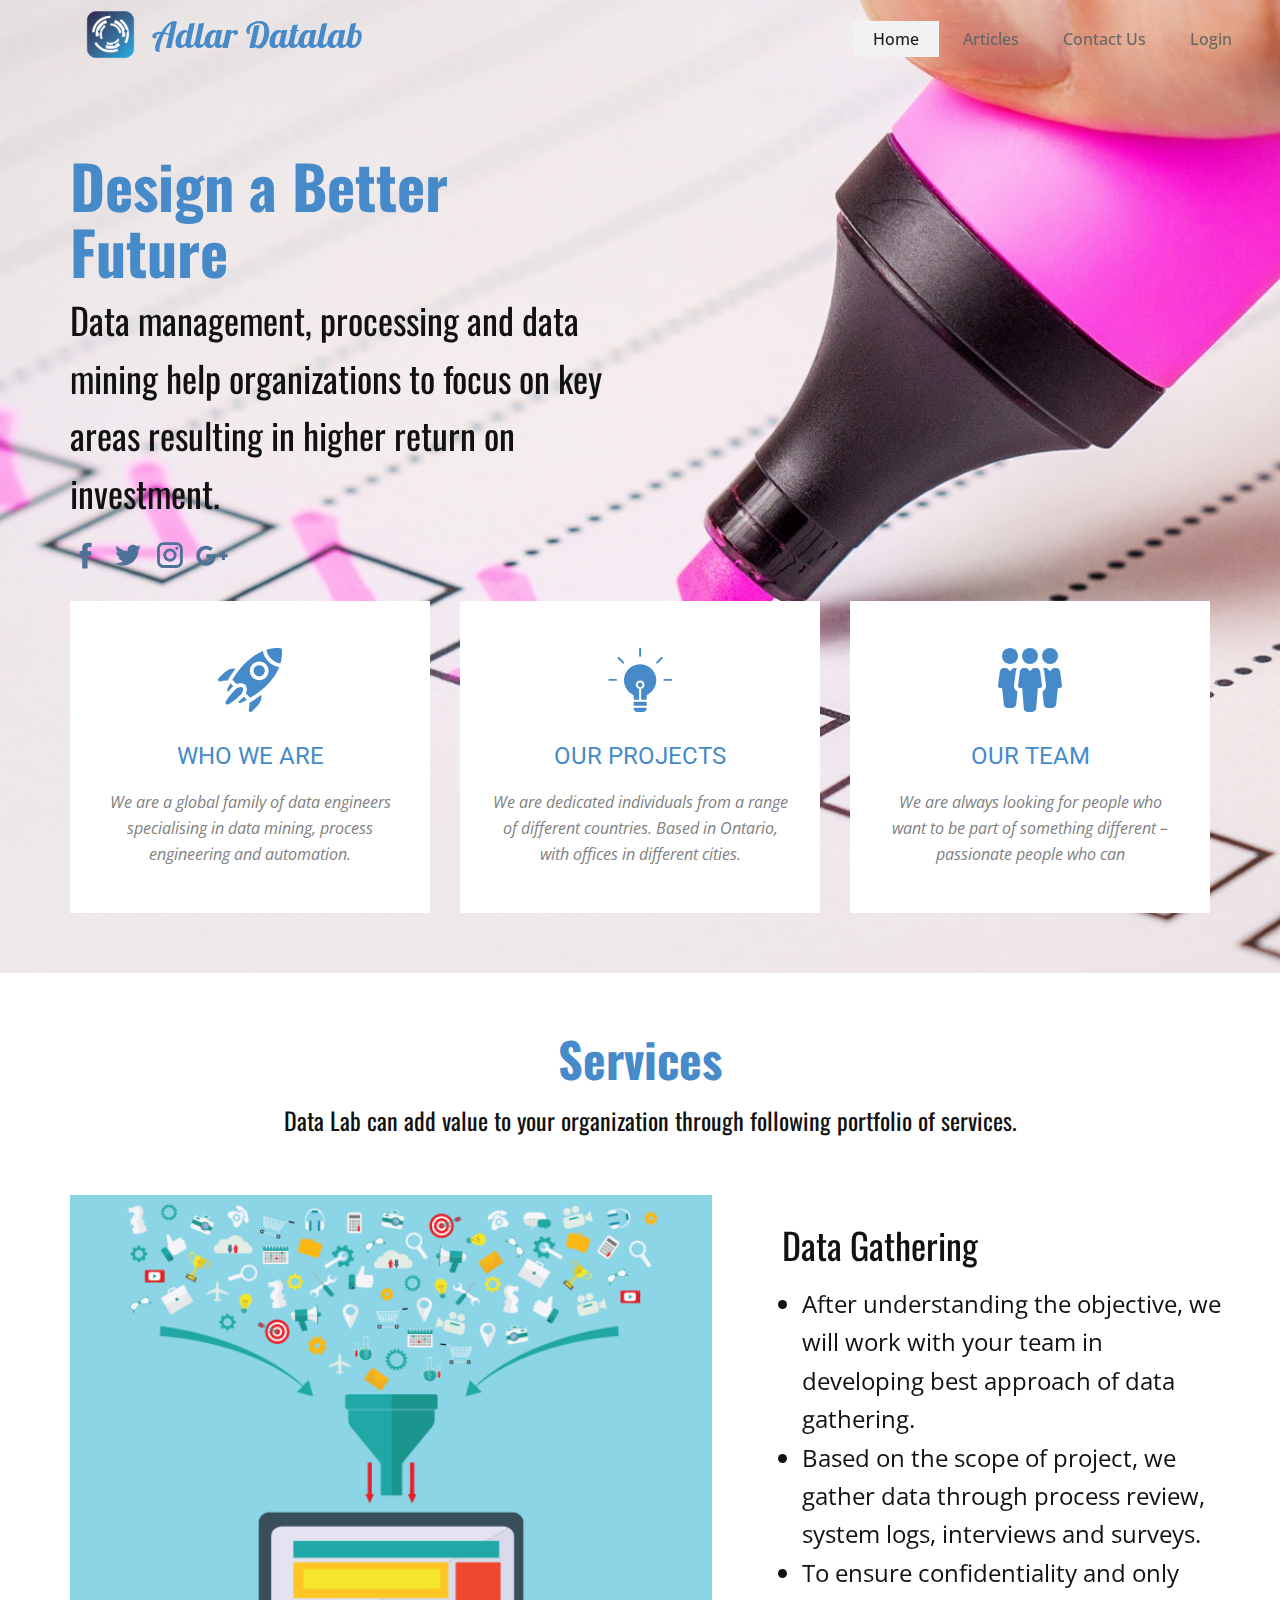
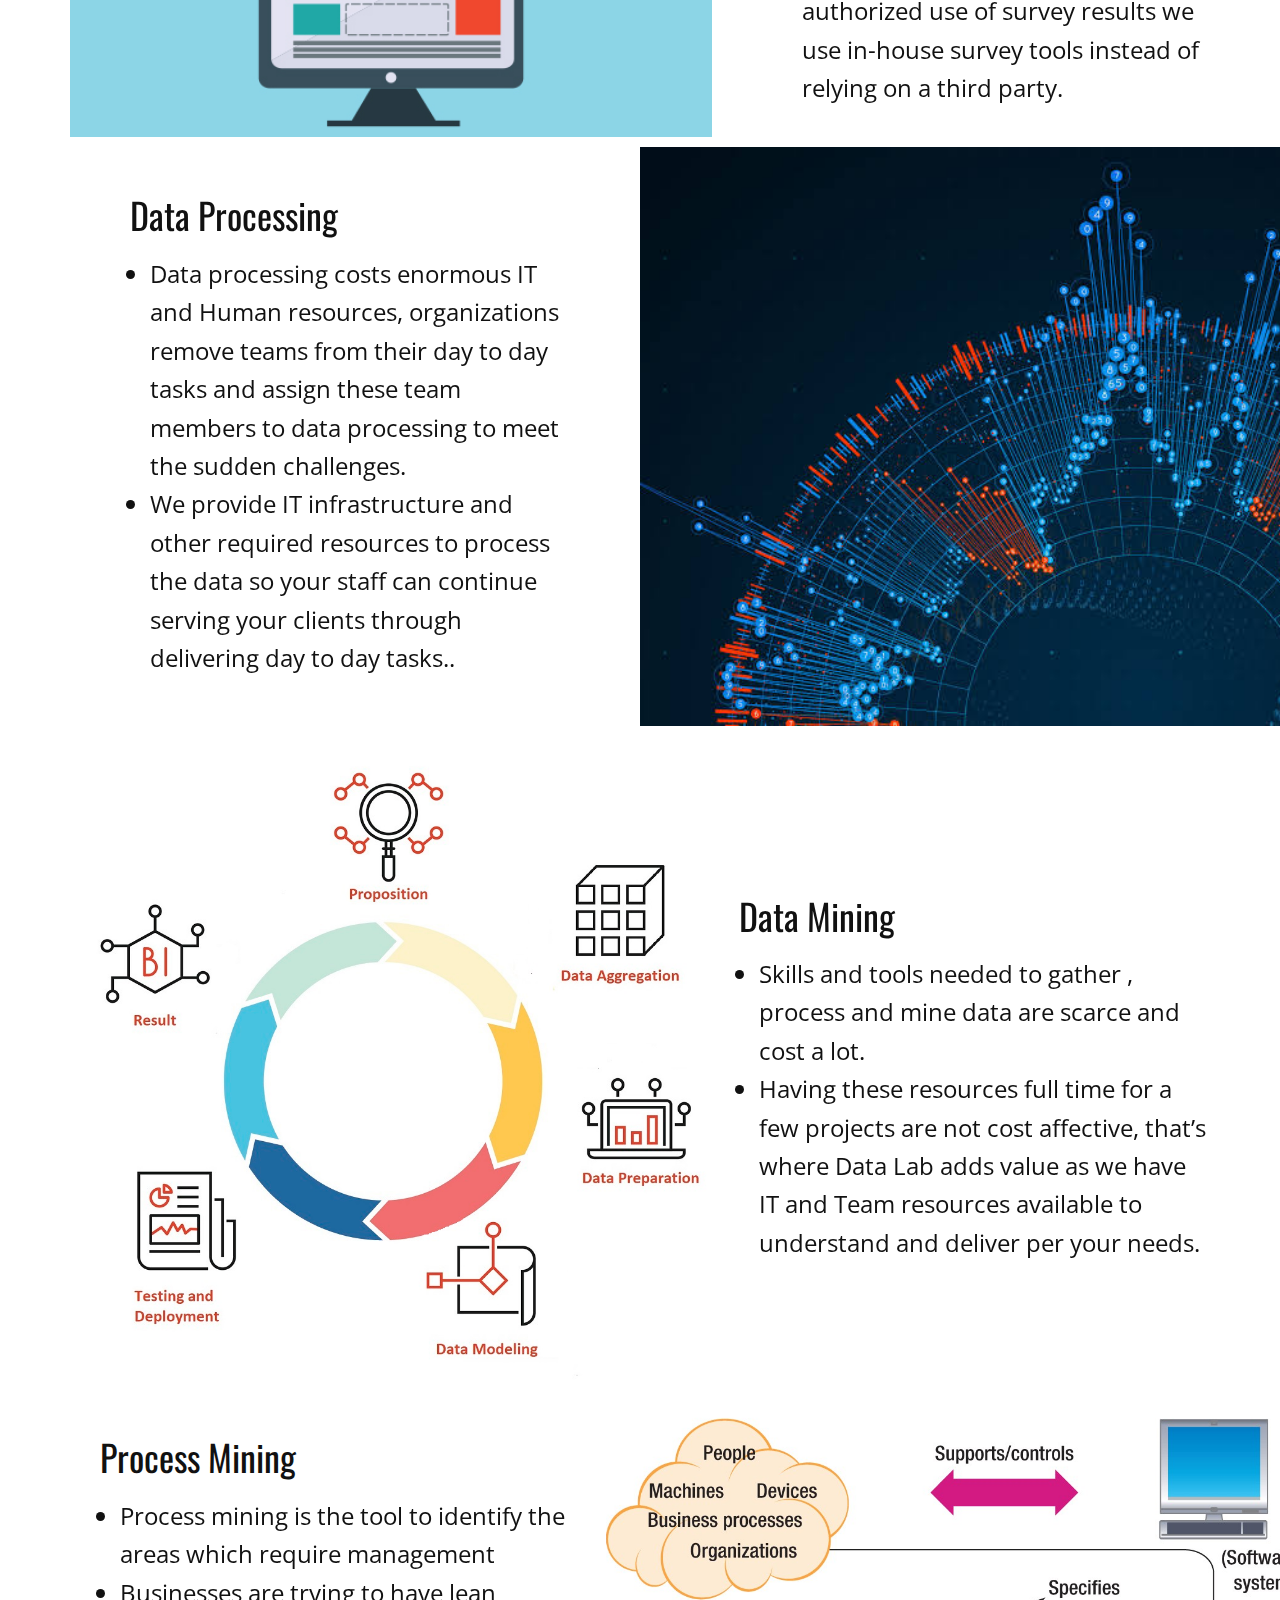
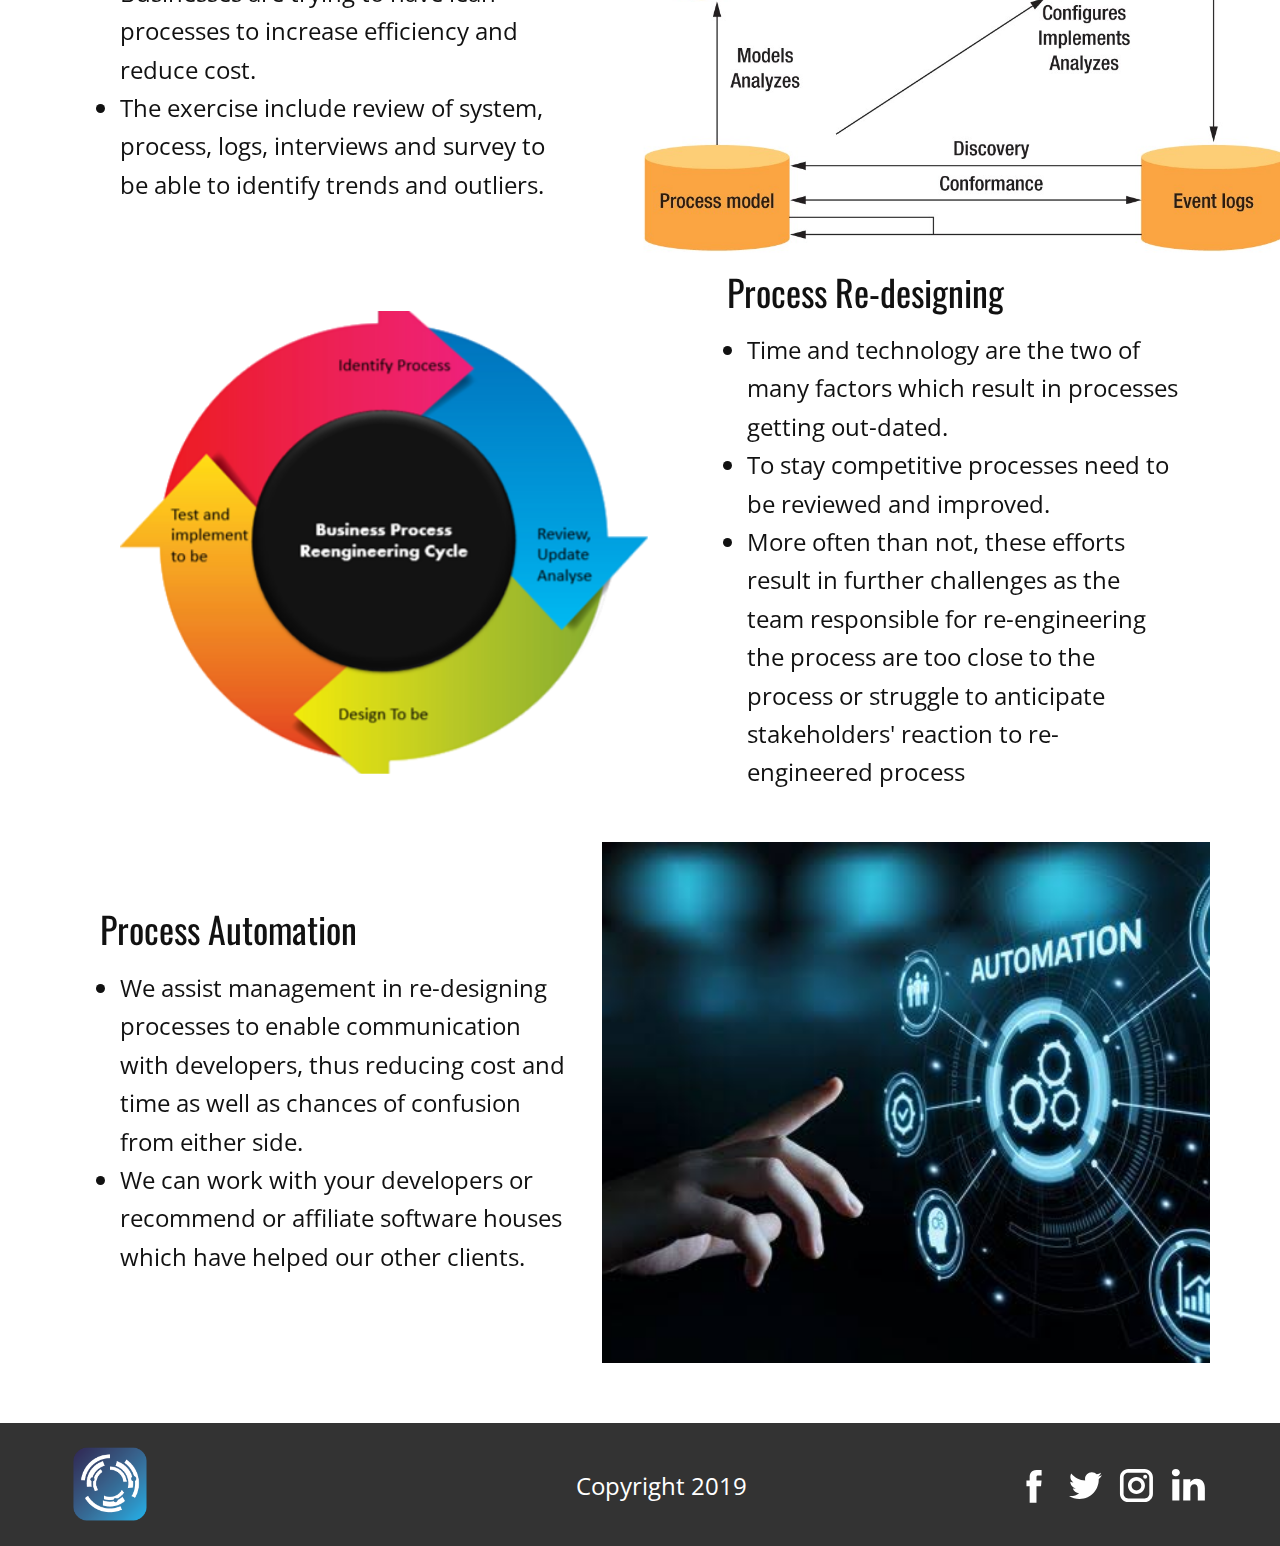
<file: index.html>
<!DOCTYPE html>
<html style="font-size: 16px;">

<head>
    <meta name="viewport" content="width=device-width, initial-scale=1.0">
    <meta charset="utf-8">
    <meta name="keywords" content="Design a Better Future, Services, Data Gathering, Data Processing, Data Mining, Process Mining, Process Re-designing, Process Automation">
    <meta name="description" content="">
    <meta name="page_type" content="np-template-header-footer-from-plugin">
    <title>Adlar DataLab</title>
    <link id="u-google-font" rel="stylesheet" href="https://fonts.googleapis.com/css?family=Oswald:200,300,400,500,600,700|Open+Sans:300,300i,400,400i,600,600i,700,700i,800,800i|Lobster:400|Roboto:100,100i,300,300i,400,400i,500,500i,700,700i,900,900i|oswald|open-sans">
    <link rel="stylesheet" href="css/nicepage.css" media="screen">
    <link rel="stylesheet" href="css/index.css" media="screen">
    <script class="u-script" type="text/javascript" src="js/jquery.js" defer=""></script>
    <script class="u-script" type="text/javascript" src="js/nicepage.js" defer=""></script>
    <link id="u-google-font" rel="stylesheet" href="https://fonts.googleapis.com/css?family=Oswald:200,300,400,500,600,700|Open+Sans:300,300i,400,400i,600,600i,700,700i,800,800i|Roboto:100,100i,300,300i,400,400i,500,500i,700,700i,900,900i|oswald|open-sans">



    <script type="application/ld+json">
        {
        		"@context": "http://schema.org",
        		"@type": "Organization",
        		"name": "",
        		"url": "index.html",
        		"logo": "images/logo.png",
        		"sameAs": []
        }
    </script>
    <meta property="og:title" content="Page 1">
    <meta property="og:type" content="website">
    <meta name="theme-color" content="#478ac9">
    <link rel="canonical" href="index.html">
    <meta property="og:url" content="index.html">
</head>

<body class="u-body u-overlap u-overlap-transparent">
    <header class="u-clearfix u-header u-palette-1-light-1 u-sticky u-header" id="sec-f807">
        <div class="u-clearfix u-sheet u-sheet-1">
            <a href="index.html" class="u-image u-logo u-image-1" data-image-width="267" data-image-height="268">
          <img src="images/logo.png" class="u-logo-image u-logo-image-1" data-image-width="51.4532">
        </a>
            <nav class="u-menu u-menu-dropdown u-offcanvas u-menu-1">
                <div class="menu-collapse" style="font-size: 1rem; letter-spacing: 0; font-weight: 500;">
                    <a class="u-active-grey-5 u-button-style u-custom-hover-color u-custom-left-right-menu-spacing u-custom-padding-bottom u-custom-text-active-color u-custom-text-color u-custom-text-hover-color u-custom-top-bottom-menu-spacing u-nav-link u-text-active-palette-1-base u-text-hover-palette-2-base"
                        href="#">
              <svg><use xmlns:xlink="http://www.w3.org/1999/xlink" xlink:href="#menu-hamburger"></use></svg>
              <svg version="1.1" xmlns="http://www.w3.org/2000/svg" xmlns:xlink="http://www.w3.org/1999/xlink"><defs><symbol id="menu-hamburger" viewBox="0 0 16 16" style="width: 16px; height: 16px;"><rect y="1" width="16" height="2"></rect><rect y="7" width="16" height="2"></rect><rect y="13" width="16" height="2"></rect>
</symbol>
</defs></svg>
            </a>
                </div>
                <div class="u-custom-menu u-nav-container">
                    <ul class="u-nav u-spacing-0 u-unstyled u-nav-1">
                        <li class="u-nav-item">
                            <a class="u-active-grey-5 u-button-style u-hover-grey-10 u-nav-link u-text-active-grey-90 u-text-grey-60 u-text-hover-grey-90" href="index.html" style="padding: 10px 20px;">Home</a>
                        </li>
                        <li class="u-nav-item">
                            <a class="u-active-grey-5 u-button-style u-hover-grey-10 u-nav-link u-text-active-grey-90 u-text-grey-60 u-text-hover-grey-90" href="Articles.html" style="padding: 10px 20px;">Articles</a>
                        </li>
                        <li class="u-nav-item">
                            <a class="u-active-grey-5 u-button-style u-hover-grey-10 u-nav-link u-text-active-grey-90 u-text-grey-60 u-text-hover-grey-90" href="ContactUs.html" style="padding: 10px 20px;">Contact Us</a>
                        </li>
                        <li class="u-nav-item">
                            <a class="u-active-grey-5 u-button-style u-hover-grey-10 u-nav-link u-text-active-grey-90 u-text-grey-60 u-text-hover-grey-90" href="login.html" style="padding: 10px 20px;">Login</a>
                        </li>
                    </ul>
                </div>
                <div class="u-custom-menu u-nav-container-collapse">
                    <div class="u-black u-container-style u-inner-container-layout u-opacity u-opacity-95 u-sidenav">
                        <div class="u-menu-close"></div>
                        <ul class="u-align-center u-nav u-popupmenu-items u-unstyled u-nav-2">
                            <li class="u-nav-item">
                                <a class="u-button-style u-nav-link" href="index.html" style="padding: 10px 20px;">Home</a>
                            </li>
                            <li class="u-nav-item">
                                <a class="u-button-style u-nav-link" href="Articles.html" style="padding: 10px 20px;">Articles</a>
                            </li>
                            <li class="u-nav-item">
                                <a class="u-button-style u-nav-link" href="ContactUs.html" style="padding: 10px 20px;">Contact Us</a>
                            </li>
                            <li class="u-nav-item">
                                <a class="u-button-style u-nav-link" href="login.html" style="padding: 10px 20px;">Login</a>
                            </li>
                        </ul>
                    </div>
                    <div class="u-black u-menu-overlay u-opacity u-opacity-70"></div>
                </div>
            </nav>
            <h2 class="u-custom-font u-font-Lobster u-hidden-sm u-hidden-xs u-text u-text-default u-text-palette-1-base u-text-1" data-animation-name="bounceIn" data-animation-duration="1000" data-animation-delay="0" data-animation-direction="">Adlar Datalab</h2>
        </div>
    </header>
    <section class="u-align-left u-clearfix u-image u-section-1" id="carousel_9ca1">
        <div class="u-clearfix u-sheet u-sheet-1">
            <h1 class="u-custom-font u-font-oswald u-text u-text-palette-1-base u-title u-text-1" data-animation-name="slideIn" data-animation-duration="1000" data-animation-delay="0" data-animation-direction="Down">Design a Better Future</h1>
            <p class="u-custom-font u-font-oswald u-large-text u-text u-text-variant u-text-2" data-animation-name="zoomIn" data-animation-duration="1000" data-animation-delay="0" data-animation-direction="">Data management, processing and data mining help organizations to focus on key areas resulting in higher return on investment.</p>
            <div class="u-social-icons u-spacing-10 u-text-palette-1-dark-1 u-social-icons-1" data-animation-name="fadeIn" data-animation-duration="1000" data-animation-delay="0" data-animation-direction="">
                <a class="u-social-url" target="_blank" href="">
            <span class="u-icon u-icon-circle u-social-facebook u-social-type-logo u-icon-1">
              <svg class="u-svg-link" preserveAspectRatio="xMidYMin slice" viewBox="0 0 112 112" style=""><use xmlns:xlink="http://www.w3.org/1999/xlink" xlink:href="#svg-cb72"></use></svg>
              <svg x="0px" y="0px" viewBox="0 0 112 112" id="svg-cb72" class="u-svg-content"><path d="M75.5,28.8H65.4c-1.5,0-4,0.9-4,4.3v9.4h13.9l-1.5,15.8H61.4v45.1H42.8V58.3h-8.8V42.4h8.8V32.2 c0-7.4,3.4-18.8,18.8-18.8h13.8v15.4H75.5z"></path></svg>
            </span>
          </a>
                <a class="u-social-url" target="_blank" href="">
            <span class="u-icon u-icon-circle u-social-twitter u-social-type-logo u-icon-2">
              <svg class="u-svg-link" preserveAspectRatio="xMidYMin slice" viewBox="0 0 112 112" style=""><use xmlns:xlink="http://www.w3.org/1999/xlink" xlink:href="#svg-f751"></use></svg>
              <svg x="0px" y="0px" viewBox="0 0 112 112" id="svg-f751" class="u-svg-content"><path d="M92.2,38.2c0,0.8,0,1.6,0,2.3c0,24.3-18.6,52.4-52.6,52.4c-10.6,0.1-20.2-2.9-28.5-8.2 c1.4,0.2,2.9,0.2,4.4,0.2c8.7,0,16.7-2.9,23-7.9c-8.1-0.2-14.9-5.5-17.3-12.8c1.1,0.2,2.4,0.2,3.4,0.2c1.6,0,3.3-0.2,4.8-0.7 c-8.4-1.6-14.9-9.2-14.9-18c0-0.2,0-0.2,0-0.2c2.5,1.4,5.4,2.2,8.4,2.3c-5-3.3-8.3-8.9-8.3-15.4c0-3.4,1-6.5,2.5-9.2 c9.1,11.1,22.7,18.5,38,19.2c-0.2-1.4-0.4-2.8-0.4-4.3c0.1-10,8.3-18.2,18.5-18.2c5.4,0,10.1,2.2,13.5,5.7c4.3-0.8,8.1-2.3,11.7-4.5 c-1.4,4.3-4.3,7.9-8.1,10.1c3.7-0.4,7.3-1.4,10.6-2.9C98.9,32.3,95.7,35.5,92.2,38.2z"></path></svg>
            </span>
          </a>
                <a class="u-social-url" target="_blank" href="">
            <span class="u-icon u-icon-circle u-social-instagram u-social-type-logo u-icon-3">
              <svg class="u-svg-link" preserveAspectRatio="xMidYMin slice" viewBox="0 0 112 112" style=""><use xmlns:xlink="http://www.w3.org/1999/xlink" xlink:href="#svg-96f2"></use></svg>
              <svg x="0px" y="0px" viewBox="0 0 112 112" id="svg-96f2" class="u-svg-content"><path d="M55.9,32.9c-12.8,0-23.2,10.4-23.2,23.2s10.4,23.2,23.2,23.2s23.2-10.4,23.2-23.2S68.7,32.9,55.9,32.9z M55.9,69.4c-7.4,0-13.3-6-13.3-13.3c-0.1-7.4,6-13.3,13.3-13.3s13.3,6,13.3,13.3C69.3,63.5,63.3,69.4,55.9,69.4z"></path><path d="M79.7,26.8c-3,0-5.4,2.5-5.4,5.4s2.5,5.4,5.4,5.4c3,0,5.4-2.5,5.4-5.4S82.7,26.8,79.7,26.8z"></path><path d="M78.2,11H33.5C21,11,10.8,21.3,10.8,33.7v44.7c0,12.6,10.2,22.8,22.7,22.8h44.7c12.6,0,22.7-10.2,22.7-22.7 V33.7C100.8,21.1,90.6,11,78.2,11z M91,78.4c0,7.1-5.8,12.8-12.8,12.8H33.5c-7.1,0-12.8-5.8-12.8-12.8V33.7 c0-7.1,5.8-12.8,12.8-12.8h44.7c7.1,0,12.8,5.8,12.8,12.8V78.4z"></path></svg>
            </span>
          </a>
                <a class="u-social-url" target="_blank" href="#">
            <span class="u-icon u-icon-circle u-social-google u-social-type-logo u-icon-4">
              <svg class="u-svg-link" preserveAspectRatio="xMidYMin slice" viewBox="0 0 112 112" style=""><use xmlns:xlink="http://www.w3.org/1999/xlink" xlink:href="#svg-b221"></use></svg>
              <svg x="0px" y="0px" viewBox="0 0 112 112" id="svg-b221" class="u-svg-content"><path d="M62.2,81.6c-8.6,11.2-24.6,14.4-37.6,10C10.9,87,0.8,73.2,1,58.5c-0.8-18,15.2-34.6,33.1-34.9 c9.2-0.8,18.2,2.7,25,8.6c-2.9,3.1-5.7,6.2-8.9,9.2c-6.2-3.8-13.5-6.5-20.6-4C18.1,40.7,11,54.2,15.4,65.6 c3.5,11.8,17.8,18.3,29.2,13.2c5.8-2.1,9.7-7.4,11.3-13.2c-6.6-0.1-13.2,0-20.1-0.3c0-3.9,0-7.9,0-11.9c11.2,0,22.2,0,33.3,0 C69.9,63.4,68.3,73.9,62.2,81.6z M110.9,63.7c-3.4,0-6.6,0-10,0c0,3.4,0,6.6,0,10c-3.4,0-6.6,0-10,0c0-3.4,0-6.6,0-10 c-3.4,0-6.6,0-10,0c0-3.4,0-6.6,0-10c3.4,0,6.6,0,10,0c0-3.4,0-6.6,0.1-10c3.4,0,6.6,0,10,0c0,3.4,0,6.6,0,10c3.4,0,6.6,0,10,0 C110.9,56.9,110.9,60.3,110.9,63.7z"></path></svg>
            </span>
          </a>
            </div>
            <div class="u-clearfix u-expanded-width u-gutter-30 u-layout-wrap u-layout-wrap-1">
                <div class="u-layout">
                    <div class="u-layout-row">
                        <div class="u-align-center u-container-style u-expand-resize u-layout-cell u-left-cell u-size-20 u-size-20-md u-white u-layout-cell-1">
                            <div class="u-container-layout u-valign-middle u-container-layout-1">
                                <span class="u-icon u-icon-circle u-text-palette-1-base u-icon-5">
                    <svg class="u-svg-link" preserveAspectRatio="xMidYMin slice" viewBox="0 0 512.00034 512" style="undefined"><use xmlns:xlink="http://www.w3.org/1999/xlink" xlink:href="#svg-b3ea"></use></svg>
                    <svg xmlns="http://www.w3.org/2000/svg" viewBox="0 0 512.00034 512" id="svg-b3ea" class="u-svg-content"><path d="m74.742188 328.078125c-2.898438 5.78125-1.769532 12.769531 2.796874 17.339844l3.667969 3.667969c10.597657-12.558594 22.949219-26.1875 37.929688-41.164063 1.058593-1.058594 2.148437-1.570313 3.210937-2.546875l-23.597656-23.601562c-13.71875 24.8125-21.71875 41.765624-24.007812 46.304687zm0 0"></path><path d="m203.988281 392.773438c-15.015625 15.015624-28.609375 27.390624-41.097656 37.996093l4.96875 4.96875c4.609375 4.609375 11.664063 5.71875 17.464844 2.734375 7.769531-4.003906 19.988281-9.753906 45.925781-24.199218l-24.710938-24.710938c-.976562 1.066406-1.488281 2.152344-2.550781 3.210938zm0 0"></path><path d="m195.992188 315.9375c-10.839844-10.839844-41.324219-1.121094-55.644532 13.195312-47.90625 47.90625-69.542968 81.871094-79.257812 101.925782-2.785156 5.746094-1.625 12.625 2.890625 17.140625 4.523437 4.527343 11.414062 5.675781 17.164062 2.890625 19.605469-9.519532 53.15625-31.054688 101.632813-79.527344 15.746094-15.753906 23.515625-45.320312 13.226562-55.613281zm0 0"></path><path d="m46.820312 199.710938-42.425781 42.425781c-4.796875 4.796875-5.78125 12.222656-2.382812 18.105469 3.316406 5.804687 10.261719 8.761718 16.871093 6.992187 22.929688-6.148437 43.105469-8.746094 56.691407-5.261719 19.328125-34.363281 40.097656-65.996094 62.09375-94.730468-12.722657-8.15625-54.765625-3.613282-90.847657 32.46875zm0 0"></path><path d="m253.894531 510.390625c5.777344 2.921875 12.773438 1.792969 17.347657-2.785156l42.429687-42.425781c32.847656-32.855469 38.628906-75.246094 31.175781-88.6875-32.046875 24.152343-64.511718 44.546874-94.800781 61.621093 2.089844 11.800781.699219 23.25-4.242187 56.6875-.964844 6.472657 2.378906 12.734375 8.089843 15.589844zm0 0"></path><path d="m297.800781 150.46875c-17.542969 17.546875-17.542969 46.089844 0 63.636719 17.546875 17.546875 46.09375 17.546875 63.640625 0s17.546875-46.089844 0-63.636719-46.09375-17.546875-63.640625 0zm0 0"></path><path d="m511.117188 14.632812c-.539063-7.417968-6.445313-13.28125-13.839844-13.835937-36.839844-2.773437-73.535156 1.757813-109.503906 12.757813 2.707031 24.710937 15.488281 51.453124 37.308593 73.273437 22.082031 22.078125 49.550781 34.855469 74.703125 37.246094 9.6875-33.949219 14.28125-70.308594 11.332032-109.441407zm0 0"></path><path d="m403.871094 108.042969c-24.960938-24.960938-40.203125-54.898438-45.09375-84.046875-90.074219 36.941406-176.300782 117.613281-244.4375 230.941406l33.851562 33.851562c23.128906-9.390624 51.207032-11.871093 69.015625 5.933594 17.832031 17.835938 15.304688 45.902344 5.917969 69l34.964844 34.964844c87.195312-52.550781 188.710937-135.34375 231.878906-245.496094-29.859375-4.511718-60.730469-19.78125-86.097656-45.148437zm-21.21875 127.277343c-29.238282 29.238282-76.820313 29.238282-106.0625 0-29.242188-29.242187-29.242188-76.828124 0-106.066406 29.242187-29.238281 76.824218-29.238281 106.0625 0 29.242187 29.242188 29.242187 76.824219 0 106.066406zm0 0"></path></svg>
                  </span>
                                <h4 class="u-custom-font u-heading-font u-text u-text-palette-1-base u-text-3">Who we are</h4>
                                <p class="u-text u-text-grey-50 u-text-4">We are a global family of data engineers specialising in data mining, process engineering and automation.</p>
                            </div>
                        </div>
                        <div class="u-align-center u-container-style u-expand-resize u-layout-cell u-size-20 u-size-20-md u-white u-layout-cell-2">
                            <div class="u-container-layout u-valign-middle u-container-layout-2">
                                <span class="u-icon u-icon-circle u-text-palette-1-base u-icon-6">
                    <svg class="u-svg-link" preserveAspectRatio="xMidYMin slice" viewBox="-1 0 454 454.16844" style="undefined"><use xmlns:xlink="http://www.w3.org/1999/xlink" xlink:href="#svg-cb53"></use></svg>
                    <svg xmlns="http://www.w3.org/2000/svg" viewBox="-1 0 454 454.16844" id="svg-cb53" class="u-svg-content"><path d="m226.007812 61.519531c3.867188 0 7-3.132812 7-7v-47.519531c0-3.867188-3.132812-7-7-7-3.863281 0-7 3.132812-7 7v47.519531c0 3.867188 3.136719 7 7 7zm0 0"></path><path d="m444.933594 219.164062h-46.953125c-3.863281 0-7 3.136719-7 7 0 3.867188 3.136719 7 7 7h46.953125c3.867187 0 7-3.132812 7-7 0-3.863281-3.132813-7-7-7zm0 0"></path><path d="m54.035156 219.164062h-46.949218c-3.867188 0-7.0000005 3.136719-7.0000005 7 0 3.867188 3.1328125 7 7.0000005 7h46.949218c3.867188 0 7-3.132812 7-7 0-3.863281-3.132812-7-7-7zm0 0"></path><path d="m345.9375 110.734375c1.859375.003906 3.640625-.734375 4.949219-2.050781l32.808593-32.808594c2.734376-2.734375 2.734376-7.167969 0-9.902344-2.730468-2.734375-7.164062-2.734375-9.898437 0l-32.808594 32.8125c-2.003906 2-2.601562 5.011719-1.519531 7.628906 1.085938 2.613282 3.636719 4.320313 6.46875 4.320313zm0 0"></path><path d="m101.128906 108.683594c2.734375 2.734375 7.167969 2.734375 9.902344 0 2.734375-2.730469 2.734375-7.164063 0-9.898438l-32.808594-32.808594c-2.734375-2.734374-7.167968-2.734374-9.902344 0-2.734374 2.730469-2.734374 7.164063 0 9.898438zm0 0"></path><path d="m242.769531 260.863281c0 9.253907-7.503906 16.757813-16.761719 16.757813-9.253906 0-16.757812-7.503906-16.757812-16.757813 0-9.257812 7.503906-16.761719 16.757812-16.761719 9.257813 0 16.761719 7.503907 16.761719 16.761719zm0 0"></path><path d="m180.007812 427.078125c-.011718 7.242187 2.882813 14.1875 8.035157 19.28125 5.152343 5.089844 12.132812 7.902344 19.375 7.804687h37.183593c7.242188.097657 14.222657-2.714843 19.375-7.804687 5.148438-5.09375 8.042969-12.039063 8.03125-19.28125v-3.914063h-92zm0 0"></path><path d="m174.871094 331.664062c.199218.101563.433594.210938.617187.324219 2.695313 1.042969 4.484375 3.621094 4.519531 6.511719v28.664062h39v-76.355468c-15.214843-3.554688-25.34375-17.953125-23.554687-33.476563 1.789063-15.519531 14.929687-27.234375 30.554687-27.234375s28.769532 11.714844 30.558594 27.234375c1.789063 15.523438-8.34375 29.921875-23.558594 33.476563v76.355468h39v-28.664062c.039063-2.886719 1.828126-5.464844 4.523438-6.507812.183594-.113282.460938-.222657.660156-.320313 47.585938-23.738281 72.601563-77.089844 60.40625-128.851563-12.191406-51.761718-58.386718-88.34375-111.566406-88.34375s-99.375 36.582032-111.566406 88.34375c-12.195313 51.761719 12.820312 105.113282 60.40625 128.851563zm0 0"></path><path d="m180.007812 381.164062h92v28h-92zm0 0"></path></svg>
                  </span>
                                <h4 class="u-custom-font u-heading-font u-text u-text-palette-1-base u-text-5">Our Projects</h4>
                                <p class="u-text u-text-grey-50 u-text-6">We are dedicated individuals from a range of different countries. Based in Ontario, with offices in different cities.</p>
                            </div>
                        </div>
                        <div class="u-container-style u-expand-resize u-layout-cell u-right-cell u-size-20 u-size-20-md u-white u-layout-cell-3">
                            <div class="u-container-layout u-valign-middle u-container-layout-3">
                                <span class="u-icon u-icon-circle u-text-palette-1-base u-icon-7">
                    <svg class="u-svg-link" preserveAspectRatio="xMidYMin slice" viewBox="0 0 512.009 512.009" style="undefined"><use xmlns:xlink="http://www.w3.org/1999/xlink" xlink:href="#svg-df5f"></use></svg>
                    <svg xmlns="http://www.w3.org/2000/svg" xmlns:xlink="http://www.w3.org/1999/xlink" version="1.1" id="svg-df5f" x="0px" y="0px" viewBox="0 0 512.009 512.009" style="enable-background:new 0 0 512.009 512.009;" xml:space="preserve" class="u-svg-content"><g><g><circle cx="255.999" cy="64.005" r="64"></circle>
</g>
</g><g><g><path d="M351.871,301.957l-14.528-113.152c-1.632-16.416-15.328-28.8-31.808-28.8h-17.536c-4.256,0-8.32,1.696-11.328,4.672    l-20.672,20.672l-20.672-20.672c-3.008-2.976-7.072-4.672-11.328-4.672h-17.504c-16.512,0-30.208,12.384-31.808,28.384    l-14.56,113.6c-0.576,4.544,0.832,9.152,3.872,12.576c3.04,3.456,7.392,5.44,12,5.44h17.28l13.376,163.2    c1.6,16.384,15.328,28.8,31.84,28.8h35.04c16.512,0,30.208-12.416,31.872-29.088l13.344-162.912h17.248    c4.608,0,8.96-1.984,12-5.44C351.071,311.141,352.479,306.533,351.871,301.957z"></path>
</g>
</g><g><g><circle cx="415.999" cy="64.005" r="64"></circle>
</g>
</g><g><g><path d="M95.999,0.005c-35.296,0-64,28.704-64,64s28.704,64,64,64c35.264,0,64-28.704,64-64S131.263,0.005,95.999,0.005z"></path>
</g>
</g><g><g><path d="M511.871,301.957l-14.528-113.12c-1.632-16.448-15.296-28.832-31.808-28.832h-17.536c-4.256,0-8.32,1.696-11.328,4.672    l-20.672,20.672l-20.672-20.672c-3.008-2.976-7.072-4.672-11.296-4.672h-17.536c-1.984,0-3.776,0.704-5.664,1.056    c4.128,7.296,7.36,15.2,8.32,24.064l14.496,112.768c1.792,13.728-2.496,27.552-11.712,37.952    c-4.352,4.992-9.92,8.512-15.872,11.264l10.624,104.096c1.632,16.416,15.328,28.8,31.84,28.8h35.04    c16.512,0,30.208-12.416,31.872-29.088l13.312-130.912h17.248c4.608,0,8.96-1.984,12-5.44    C511.071,311.141,512.479,306.533,511.871,301.957z"></path>
</g>
</g><g><g><path d="M139.967,335.685c-9.088-10.272-13.312-24.064-11.584-37.728l14.56-113.632c0.832-8.512,3.968-16.192,7.968-23.296    c-1.792-0.32-3.488-1.024-5.376-1.024h-17.536c-4.256,0-8.32,1.696-11.328,4.672l-20.672,20.672l-20.672-20.672    c-3.008-2.976-7.072-4.672-11.296-4.672H46.494c-16.512,0-30.208,12.384-31.808,28.384l-14.56,113.6    c-0.576,4.544,0.832,9.152,3.872,12.576c3.04,3.456,7.424,5.44,12,5.44h17.28l13.376,131.2c1.6,16.384,15.328,28.8,31.84,28.8    h35.04c16.512,0,30.208-12.416,31.872-29.088l10.624-103.84C150.047,344.293,144.447,340.741,139.967,335.685z"></path>
</g>
</g><g></g><g></g><g></g><g></g><g></g><g></g><g></g><g></g><g></g><g></g><g></g><g></g><g></g><g></g><g></g></svg>
                  </span>
                                <h4 class="u-align-center u-custom-font u-heading-font u-text u-text-palette-1-base u-text-7">Our Team</h4>
                                <p class="u-align-center u-text u-text-grey-50 u-text-8">We are always looking for people who want to be part of something different – passionate people who can</p>
                            </div>
                        </div>
                    </div>
                </div>
            </div>
        </div>
    </section>
    <section class="u-align-center u-clearfix u-section-2" id="sec-f852">
        <div class="u-clearfix u-sheet u-valign-middle u-sheet-1">
            <h1 class="u-custom-font u-font-oswald u-text u-text-palette-1-base u-text-1">Services</h1>
            <h4 class="u-custom-font u-font-oswald u-text u-text-2">Data Lab can add value to your organization through following portfolio of services.</h4>
        </div>
    </section>
    <section class="u-border-no-bottom u-border-no-left u-border-no-right u-border-no-top u-clearfix u-section-3" id="sec-8385">
        <div class="u-clearfix u-sheet u-sheet-1">
            <div class="u-clearfix u-gutter-10 u-layout-wrap u-layout-wrap-1">
                <div class="u-layout">
                    <div class="u-layout-col">
                        <div class="u-size-30">
                            <div class="u-layout-row">
                                <div class="u-container-style u-image u-layout-cell u-left-cell u-size-32 u-image-1" src="" data-animation-name="jackInTheBox" data-animation-duration="1000" data-animation-delay="0" data-animation-direction="">
                                    <div class="u-container-layout u-valign-middle u-container-layout-1"></div>
                                </div>
                                <div class="u-align-left u-container-style u-layout-cell u-right-cell u-size-28 u-layout-cell-2">
                                    <div class="u-container-layout u-valign-middle u-container-layout-2">
                                        <h2 class="u-custom-font u-font-oswald u-text u-text-1">Data Gathering</h2>
                                        <ul class="u-text u-text-2" data-animation-name="zoomIn" data-animation-duration="1000" data-animation-delay="0" data-animation-direction="">
                                            <li>After understanding the objective, we will work with your team in developing best approach of data gathering.</li>
                                            <li>Based on the scope of project, we gather data through process review, system logs, interviews and surveys.</li>
                                            <li>To ensure confidentiality and only authorized use of survey results we use in-house survey tools instead of relying on a third party.</li>
                                        </ul>
                                    </div>
                                </div>
                            </div>
                        </div>
                        <div class="u-size-30">
                            <div class="u-layout-row">
                                <div class="u-align-left u-container-style u-layout-cell u-left-cell u-size-28 u-layout-cell-3">
                                    <div class="u-container-layout u-valign-middle u-container-layout-3">
                                        <h2 class="u-custom-font u-font-oswald u-text u-text-3">Data Processing</h2>
                                        <ul class="u-custom-font u-font-open-sans u-text u-text-4" data-animation-name="zoomIn" data-animation-duration="1000" data-animation-delay="0" data-animation-direction="">
                                            <li>Data processing costs enormous IT and Human resources, organizations remove teams from their day to day tasks and assign these team members to data processing to meet the sudden challenges.</li>
                                            <li>We provide IT infrastructure and other required resources to process the data so your staff can continue serving your clients through delivering day to day tasks..</li>
                                        </ul>
                                    </div>
                                </div>
                                <div class="u-container-style u-image u-layout-cell u-right-cell u-size-32 u-image-2" src="" data-animation-name="jackInTheBox" data-animation-duration="1000" data-animation-delay="0" data-animation-direction="">
                                    <div class="u-container-layout u-container-layout-4"></div>
                                </div>
                            </div>
                        </div>
                    </div>
                </div>
            </div>
            <div class="u-clearfix u-layout-wrap u-layout-wrap-2">
                <div class="u-layout">
                    <div class="u-layout-col">
                        <div class="u-size-30">
                            <div class="u-layout-row">
                                <div class="u-container-style u-image u-layout-cell u-left-cell u-size-31 u-image-3" data-image-width="1600" data-image-height="1040" data-animation-name="jackInTheBox" data-animation-duration="1000" data-animation-delay="0" data-animation-direction="">
                                    <div class="u-container-layout u-container-layout-5"></div>
                                </div>
                                <div class="u-align-left u-container-style u-layout-cell u-right-cell u-size-29 u-layout-cell-6">
                                    <div class="u-container-layout u-container-layout-6">
                                        <h2 class="u-custom-font u-font-oswald u-text u-text-default u-text-5">Data Mining</h2>
                                        <ul class="u-text u-text-6" data-animation-name="zoomIn" data-animation-duration="1000" data-animation-delay="0" data-animation-direction="">
                                            <li>Skills and tools needed to gather , process and mine data are scarce and cost a lot.</li>
                                            <li>Having these resources full time for a few projects are not cost affective, that’s where Data Lab adds value as we have IT and Team resources available to understand and deliver per your needs.</li>
                                        </ul>
                                    </div>
                                </div>
                            </div>
                        </div>
                        <div class="u-size-30">
                            <div class="u-layout-row">
                                <div class="u-container-style u-layout-cell u-left-cell u-size-26 u-layout-cell-7">
                                    <div class="u-container-layout u-valign-middle u-container-layout-7">
                                        <h2 class="u-custom-font u-font-oswald u-text u-text-default u-text-7">Process Mining</h2>
                                        <ul class="u-text u-text-default u-text-8" data-animation-name="zoomIn" data-animation-duration="1000" data-animation-delay="0" data-animation-direction="">
                                            <li>Process mining is the tool to identify the areas which require management</li>
                                            <li>Businesses are trying to have lean processes to increase efficiency and reduce cost.</li>
                                            <li>The exercise include review of system, process, logs, interviews and survey to be able to identify trends and outliers.</li>
                                        </ul>
                                    </div>
                                </div>
                                <div class="u-container-style u-image u-layout-cell u-right-cell u-size-34 u-image-4" data-animation-name="jackInTheBox" data-animation-duration="1000" data-animation-delay="0" data-animation-direction="">
                                    <div class="u-container-layout u-container-layout-8"></div>
                                </div>
                            </div>
                        </div>
                    </div>
                </div>
            </div>
            <div class="u-clearfix u-expanded-width u-layout-wrap u-layout-wrap-3">
                <div class="u-layout">
                    <div class="u-layout-col">
                        <div class="u-size-30">
                            <div class="u-layout-row">
                                <div class="u-container-style u-layout-cell u-left-cell u-size-33 u-layout-cell-9">
                                    <div class="u-container-layout u-valign-middle u-container-layout-9">
                                        <img class="u-expand-resize u-image u-image-5" src="images/processRedesigning.png" data-image-width="438" data-image-height="436" data-animation-name="jackInTheBox" data-animation-duration="1000" data-animation-delay="0"
                                            data-animation-direction="">
                                    </div>
                                </div>
                                <div class="u-container-style u-layout-cell u-right-cell u-size-27 u-layout-cell-10">
                                    <div class="u-container-layout u-valign-middle u-container-layout-10">
                                        <h2 class="u-custom-font u-font-oswald u-text u-text-default u-text-9">Process Re-designing</h2>
                                        <ul class="u-text u-text-default u-text-10" data-animation-name="zoomIn" data-animation-duration="1000" data-animation-delay="0" data-animation-direction="">
                                            <li>Time and technology are the two of many factors which result in processes getting out-dated.</li>
                                            <li>To stay competitive processes need to be reviewed and improved.</li>
                                            <li>More often than not, these efforts result in further challenges as the team responsible for re-engineering the process are too close to the process or struggle to anticipate stakeholders' reaction to re-engineered
                                                process</li>
                                        </ul>
                                    </div>
                                </div>
                            </div>
                        </div>
                        <div class="u-size-30">
                            <div class="u-layout-row">
                                <div class="u-container-style u-layout-cell u-left-cell u-size-28 u-layout-cell-11">
                                    <div class="u-container-layout u-valign-middle u-container-layout-11">
                                        <h2 class="u-custom-font u-font-oswald u-text u-text-default u-text-11">Process Automation</h2>
                                        <ul class="u-text u-text-default u-text-12" data-animation-name="zoomIn" data-animation-duration="1000" data-animation-delay="0" data-animation-direction="">
                                            <li>We assist management in re-designing processes to enable communication with developers, thus reducing cost and time as well as chances of confusion from either side.</li>
                                            <li>We can work with your developers or recommend or affiliate software houses which have helped our other clients.</li>
                                        </ul>
                                    </div>
                                </div>
                                <div class="u-container-style u-image u-layout-cell u-right-cell u-size-32 u-image-6" data-image-width="707" data-image-height="370" data-animation-name="jackInTheBox" data-animation-duration="1000" data-animation-delay="0" data-animation-direction="">
                                    <div class="u-container-layout u-valign-middle u-container-layout-12"></div>
                                </div>
                            </div>
                        </div>
                    </div>
                </div>
            </div>
        </div>
    </section>


    <footer class="u-align-center-md u-align-center-sm u-align-center-xs u-clearfix u-footer u-grey-80" id="sec-5571">
        <div class="u-clearfix u-sheet u-sheet-1">
            <a href="#" class="u-hidden-sm u-hidden-xs u-image u-image-default u-logo u-image-1" data-image-width="267" data-image-height="268">
          <img src="images/logo.png" class="u-logo-image u-logo-image-1" data-image-width="80">
        </a>
            <p class="u-align-center-lg u-align-center-md u-align-center-sm u-align-center-xl u-text u-text-1">Copyright 2019</p>
            <div class="u-align-left u-social-icons u-spacing-10 u-social-icons-1">
                <a class="u-social-url" target="_blank" href="">
            <span class="u-icon u-icon-circle u-social-facebook u-social-type-logo u-icon-1">
              <svg class="u-svg-link" preserveAspectRatio="xMidYMin slice" viewBox="0 0 112 112" style=""><use xmlns:xlink="http://www.w3.org/1999/xlink" xlink:href="#svg-4580"></use></svg>
              <svg x="0px" y="0px" viewBox="0 0 112 112" id="svg-4580" class="u-svg-content"><path d="M75.5,28.8H65.4c-1.5,0-4,0.9-4,4.3v9.4h13.9l-1.5,15.8H61.4v45.1H42.8V58.3h-8.8V42.4h8.8V32.2 c0-7.4,3.4-18.8,18.8-18.8h13.8v15.4H75.5z"></path></svg>
            </span>
          </a>
                <a class="u-social-url" target="_blank" href="">
            <span class="u-icon u-icon-circle u-social-twitter u-social-type-logo u-icon-2">
              <svg class="u-svg-link" preserveAspectRatio="xMidYMin slice" viewBox="0 0 112 112" style=""><use xmlns:xlink="http://www.w3.org/1999/xlink" xlink:href="#svg-22ef"></use></svg>
              <svg x="0px" y="0px" viewBox="0 0 112 112" id="svg-22ef" class="u-svg-content"><path d="M92.2,38.2c0,0.8,0,1.6,0,2.3c0,24.3-18.6,52.4-52.6,52.4c-10.6,0.1-20.2-2.9-28.5-8.2 c1.4,0.2,2.9,0.2,4.4,0.2c8.7,0,16.7-2.9,23-7.9c-8.1-0.2-14.9-5.5-17.3-12.8c1.1,0.2,2.4,0.2,3.4,0.2c1.6,0,3.3-0.2,4.8-0.7 c-8.4-1.6-14.9-9.2-14.9-18c0-0.2,0-0.2,0-0.2c2.5,1.4,5.4,2.2,8.4,2.3c-5-3.3-8.3-8.9-8.3-15.4c0-3.4,1-6.5,2.5-9.2 c9.1,11.1,22.7,18.5,38,19.2c-0.2-1.4-0.4-2.8-0.4-4.3c0.1-10,8.3-18.2,18.5-18.2c5.4,0,10.1,2.2,13.5,5.7c4.3-0.8,8.1-2.3,11.7-4.5 c-1.4,4.3-4.3,7.9-8.1,10.1c3.7-0.4,7.3-1.4,10.6-2.9C98.9,32.3,95.7,35.5,92.2,38.2z"></path></svg>
            </span>
          </a>
                <a class="u-social-url" target="_blank" href="">
            <span class="u-icon u-icon-circle u-social-instagram u-social-type-logo u-icon-3">
              <svg class="u-svg-link" preserveAspectRatio="xMidYMin slice" viewBox="0 0 112 112" style=""><use xmlns:xlink="http://www.w3.org/1999/xlink" xlink:href="#svg-84cb"></use></svg>
              <svg x="0px" y="0px" viewBox="0 0 112 112" id="svg-84cb" class="u-svg-content"><path d="M55.9,32.9c-12.8,0-23.2,10.4-23.2,23.2s10.4,23.2,23.2,23.2s23.2-10.4,23.2-23.2S68.7,32.9,55.9,32.9z M55.9,69.4c-7.4,0-13.3-6-13.3-13.3c-0.1-7.4,6-13.3,13.3-13.3s13.3,6,13.3,13.3C69.3,63.5,63.3,69.4,55.9,69.4z"></path><path d="M79.7,26.8c-3,0-5.4,2.5-5.4,5.4s2.5,5.4,5.4,5.4c3,0,5.4-2.5,5.4-5.4S82.7,26.8,79.7,26.8z"></path><path d="M78.2,11H33.5C21,11,10.8,21.3,10.8,33.7v44.7c0,12.6,10.2,22.8,22.7,22.8h44.7c12.6,0,22.7-10.2,22.7-22.7 V33.7C100.8,21.1,90.6,11,78.2,11z M91,78.4c0,7.1-5.8,12.8-12.8,12.8H33.5c-7.1,0-12.8-5.8-12.8-12.8V33.7 c0-7.1,5.8-12.8,12.8-12.8h44.7c7.1,0,12.8,5.8,12.8,12.8V78.4z"></path></svg>
            </span>
          </a>
                <a class="u-social-url" target="_blank" href="">
            <span class="u-icon u-icon-circle u-social-linkedin u-social-type-logo u-icon-4">
              <svg class="u-svg-link" preserveAspectRatio="xMidYMin slice" viewBox="0 0 112 112" style=""><use xmlns:xlink="http://www.w3.org/1999/xlink" xlink:href="#svg-ef5a"></use></svg>
              <svg x="0px" y="0px" viewBox="0 0 112 112" id="svg-ef5a" class="u-svg-content"><path d="M33.8,96.8H14.5v-58h19.3V96.8z M24.1,30.9L24.1,30.9c-6.6,0-10.8-4.5-10.8-10.1c0-5.8,4.3-10.1,10.9-10.1 S34.9,15,35.1,20.8C35.1,26.4,30.8,30.9,24.1,30.9z M103.3,96.8H84.1v-31c0-7.8-2.7-13.1-9.8-13.1c-5.3,0-8.5,3.6-9.9,7.1 c-0.6,1.3-0.6,3-0.6,4.8V97H44.5c0,0,0.3-52.6,0-58h19.3v8.2c2.6-3.9,7.2-9.6,17.4-9.6c12.7,0,22.2,8.4,22.2,26.1V96.8z"></path></svg>
            </span>
          </a>
            </div>
        </div>
    </footer>
</body>

</html>
</file>
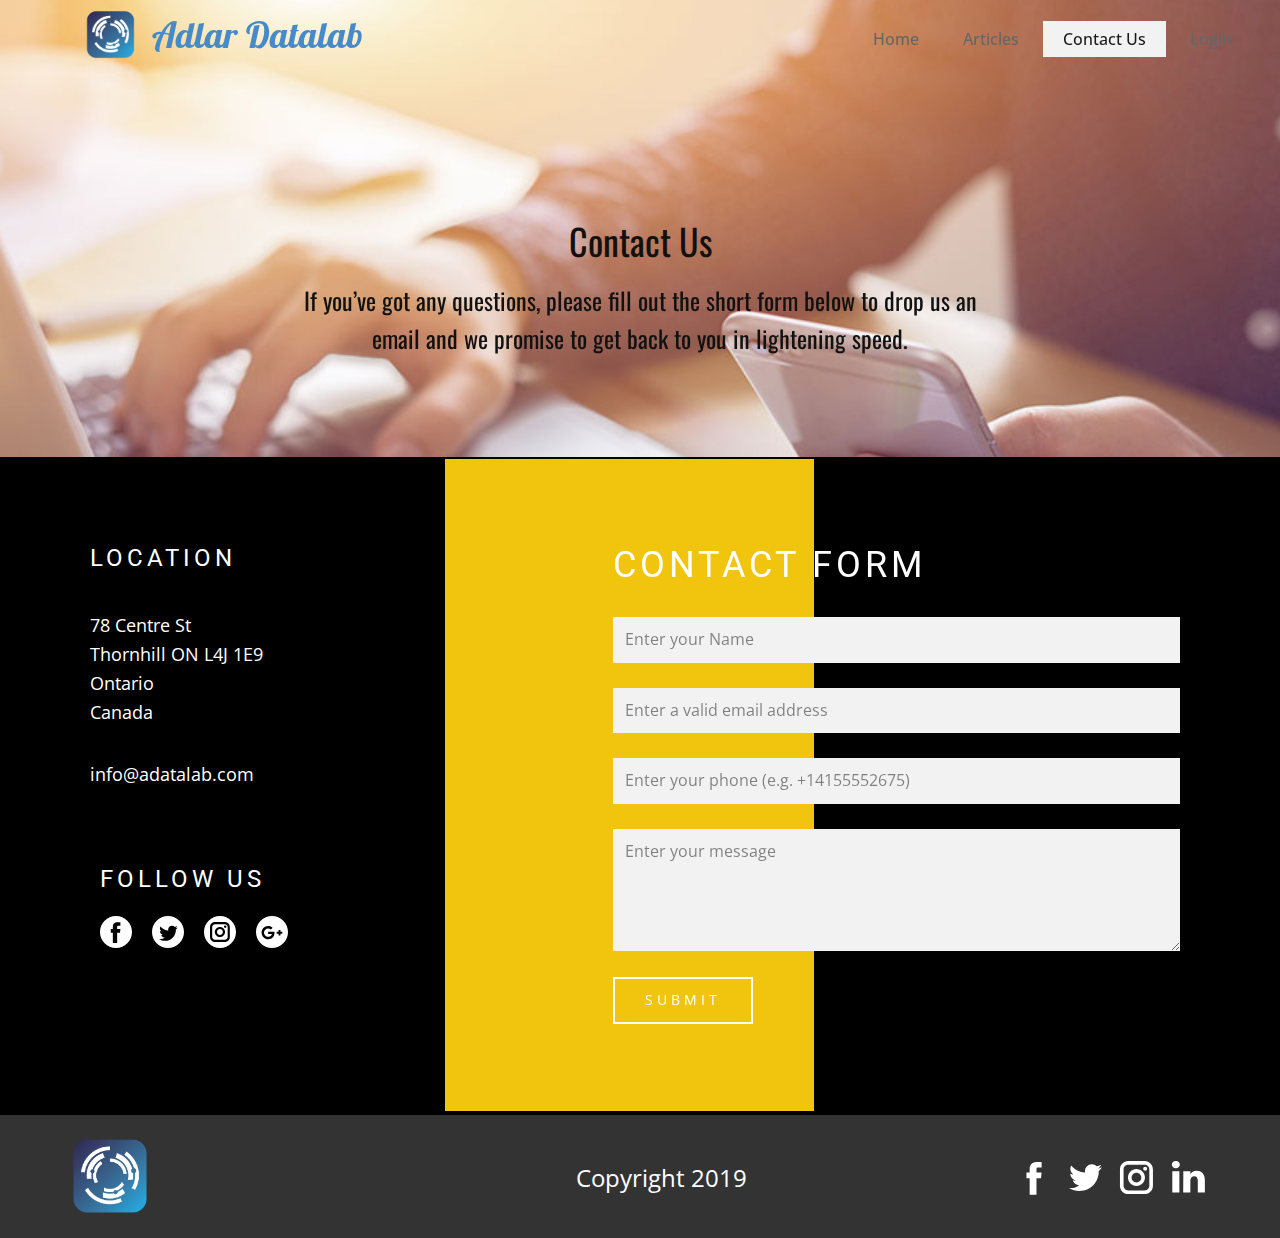
<file: ContactUs.html>
<!DOCTYPE html>
<html style="font-size: 16px;">

<head>
    <meta name="viewport" content="width=device-width, initial-scale=1.0">
    <meta charset="utf-8">
    <meta name="keywords" content="Home Repair Services">
    <meta name="description" content="">
    <meta name="page_type" content="np-template-header-footer-from-plugin">
    <title>Contact Us</title>
    <link id="u-google-font" rel="stylesheet" href="https://fonts.googleapis.com/css?family=Oswald:200,300,400,500,600,700|Open+Sans:300,300i,400,400i,600,600i,700,700i,800,800i|Lobster:400|Roboto:100,100i,300,300i,400,400i,500,500i,700,700i,900,900i|oswald|open-sans">

    <link rel="stylesheet" href="css/nicepage.css" media="screen">
    <link rel="stylesheet" href="css/contactUs.css" media="screen">
    <script class="u-script" type="text/javascript" src="js/jquery.js" defer=""></script>
    <script class="u-script" type="text/javascript" src="js/nicepage.js" defer=""></script>
    <link id="u-google-font" rel="stylesheet" href="https://fonts.googleapis.com/css?family=Oswald:200,300,400,500,600,700|Open+Sans:300,300i,400,400i,600,600i,700,700i,800,800i|Roboto:100,100i,300,300i,400,400i,500,500i,700,700i,900,900i|oswald|open-sans">


    <script type="application/ld+json">
        {
        		"@context": "http://schema.org",
        		"@type": "Organization",
        		"name": "",
        		"url": "index.html",
        		"logo": "images/logo.png",
        		"sameAs": []
        }
    </script>
    <meta property="og:title" content="Page 2">
    <meta property="og:type" content="website">
    <meta name="theme-color" content="#478ac9">
    <link rel="canonical" href="index.html">
    <meta property="og:url" content="index.html">
</head>

<body class="u-body u-overlap u-overlap-transparent">
    <header class="u-clearfix u-header u-palette-1-light-1 u-sticky u-header" id="sec-f807">
        <div class="u-clearfix u-sheet u-sheet-1">
            <a href="index.html" class="u-image u-logo u-image-1" data-image-width="267" data-image-height="268">
          <img src="images/logo.png" class="u-logo-image u-logo-image-1" data-image-width="51.4532">
        </a>
            <nav class="u-menu u-menu-dropdown u-offcanvas u-menu-1">
                <div class="menu-collapse" style="font-size: 1rem; letter-spacing: 0; font-weight: 500;">
                    <a class="u-active-grey-5 u-button-style u-custom-hover-color u-custom-left-right-menu-spacing u-custom-padding-bottom u-custom-text-active-color u-custom-text-color u-custom-text-hover-color u-custom-top-bottom-menu-spacing u-nav-link u-text-active-palette-1-base u-text-hover-palette-2-base"
                        href="#">
              <svg><use xmlns:xlink="http://www.w3.org/1999/xlink" xlink:href="#menu-hamburger"></use></svg>
              <svg version="1.1" xmlns="http://www.w3.org/2000/svg" xmlns:xlink="http://www.w3.org/1999/xlink"><defs><symbol id="menu-hamburger" viewBox="0 0 16 16" style="width: 16px; height: 16px;"><rect y="1" width="16" height="2"></rect><rect y="7" width="16" height="2"></rect><rect y="13" width="16" height="2"></rect>
</symbol>
</defs></svg>
            </a>
                </div>
                <div class="u-custom-menu u-nav-container">
                    <ul class="u-nav u-spacing-0 u-unstyled u-nav-1">
                        <li class="u-nav-item">
                            <a class="u-active-grey-5 u-button-style u-hover-grey-10 u-nav-link u-text-active-grey-90 u-text-grey-60 u-text-hover-grey-90" href="index.html" style="padding: 10px 20px;">Home</a>
                        </li>
                        <li class="u-nav-item">
                            <a class="u-active-grey-5 u-button-style u-hover-grey-10 u-nav-link u-text-active-grey-90 u-text-grey-60 u-text-hover-grey-90" href="Articles.html" style="padding: 10px 20px;">Articles</a>
                        </li>
                        <li class="u-nav-item">
                            <a class="u-active-grey-5 u-button-style u-hover-grey-10 u-nav-link u-text-active-grey-90 u-text-grey-60 u-text-hover-grey-90" href="ContactUs.html" style="padding: 10px 20px;">Contact Us</a>
                        </li>
                        <li class="u-nav-item">
                            <a class="u-active-grey-5 u-button-style u-hover-grey-10 u-nav-link u-text-active-grey-90 u-text-grey-60 u-text-hover-grey-90" href="login.html" style="padding: 10px 20px;">Login</a>
                        </li>
                    </ul>
                </div>
                <div class="u-custom-menu u-nav-container-collapse">
                    <div class="u-black u-container-style u-inner-container-layout u-opacity u-opacity-95 u-sidenav">
                        <div class="u-menu-close"></div>
                        <ul class="u-align-center u-nav u-popupmenu-items u-unstyled u-nav-2">
                            <li class="u-nav-item">
                                <a class="u-button-style u-nav-link" href="index.html" style="padding: 10px 20px;">Home</a>
                            </li>
                            <li class="u-nav-item">
                                <a class="u-button-style u-nav-link" href="Articles.html" style="padding: 10px 20px;">Articles</a>
                            </li>
                            <li class="u-nav-item">
                                <a class="u-button-style u-nav-link" href="ContactUs.html" style="padding: 10px 20px;">Contact Us</a>
                            </li>
                            <li class="u-nav-item">
                                <a class="u-button-style u-nav-link" href="login.html" style="padding: 10px 20px;">Login</a>
                            </li>
                        </ul>
                    </div>
                    <div class="u-black u-menu-overlay u-opacity u-opacity-70"></div>
                </div>
            </nav>
            <h2 class="u-custom-font u-font-Lobster u-hidden-sm u-hidden-xs u-text u-text-default u-text-palette-1-base u-text-1" data-animation-name="bounceIn" data-animation-duration="1000" data-animation-delay="0" data-animation-direction="">Adlar Datalab</h2>
        </div>
    </header>
    <section class="u-clearfix u-image u-parallax u-section-1" id="sec-957f">
        <div class="u-clearfix u-sheet u-sheet-1">
            <div class="u-border-no-bottom u-border-no-left u-border-no-right u-border-no-top u-container-style u-group u-group-1">
                <div class="u-container-layout u-container-layout-1">
                    <h2 class="u-align-center u-custom-font u-font-oswald u-text u-text-1">Contact Us</h2>
                    <p class="u-align-center u-custom-font u-font-oswald u-text u-text-2" data-animation-name="zoomIn" data-animation-duration="1000" data-animation-delay="0" data-animation-direction="">If you’ve got any questions, please fill out the short form below to drop us an email and we promise to get back to you in lightening speed.</p>
                </div>
            </div>
        </div>
    </section>
    <section class="u-black u-clearfix u-expanded-width-xl u-section-2" id="carousel_f31f">
        <div class="u-clearfix u-sheet u-valign-top-lg u-valign-top-xl u-sheet-1">
            <div class="u-absolute-hcenter-md u-absolute-hcenter-sm u-absolute-hcenter-xs u-expanded-height-md u-expanded-height-sm u-expanded-height-xs u-palette-3-base u-shape u-shape-rectangle u-shape-1"></div>
            <div class="u-clearfix u-expanded-width u-gutter-0 u-layout-wrap u-layout-wrap-1">
                <div class="u-gutter-0 u-layout">
                    <div class="u-layout-row">
                        <div class="u-size-27">
                            <div class="u-layout-col">
                                <div class="u-container-style u-layout-cell u-left-cell u-size-30 u-layout-cell-1">
                                    <div class="u-container-layout u-valign-bottom u-container-layout-1">
                                        <h2 class="u-text u-text-1">location</h2>
                                        <p class="u-text u-text-2">78 Centre St
                                            <br>Thornhill ON L4J 1E9
                                            <br>Ontario
                                            <br>Canada
                                        </p>
                                        <p class="u-custom-font u-font-open-sans u-text u-text-default u-text-3">info@adatalab.com</p>
                                    </div>
                                </div>
                                <div class="u-align-left u-container-style u-layout-cell u-left-cell u-size-30 u-layout-cell-2">
                                    <div class="u-container-layout u-container-layout-2">
                                        <h2 class="u-text u-text-4">follow us</h2>
                                        <div class="u-social-icons u-spacing-20 u-social-icons-1">
                                            <a class="u-social-url" target="_blank" href="">
                          <span class="u-icon u-icon-circle u-social-facebook u-social-type-fill u-icon-1">
                            <svg class="u-svg-link" preserveAspectRatio="xMidYMin slice" viewBox="0 0 112.2 112.2"><use xmlns:xlink="http://www.w3.org/1999/xlink" xlink:href="#svg-05cd"></use></svg>
                            <svg x="0px" y="0px" viewBox="0 0 112.2 112.2" style="enable-background:new 0 0 112.2 112.2;" xml:space="preserve" id="svg-05cd" class="u-svg-content"><path d="M56.1,0C25.1,0,0,25.1,0,56.1c0,31,25.1,56.1,56.1,56.1c31,0,56.1-25.1,56.1-56.1C112.2,25.1,87.1,0,56.1,0z M71.6,34.3h-8.2c-1.3,0-3.2,0.7-3.2,3.5v7.6h11.3l-1.3,12.9h-10V95H45V58.3h-7.2V45.4H45v-8.3c0-6,2.8-15.3,15.3-15.3l11.2,0V34.3z "></path></svg>
                          </span>
                        </a>
                                            <a class="u-social-url" target="_blank" href="">
                          <span class="u-icon u-icon-circle u-social-twitter u-social-type-fill u-icon-2">
                            <svg class="u-svg-link" preserveAspectRatio="xMidYMin slice" viewBox="0 0 112.2 112.2"><use xmlns:xlink="http://www.w3.org/1999/xlink" xlink:href="#svg-ed78"></use></svg>
                            <svg x="0px" y="0px" viewBox="0 0 112.2 112.2" style="enable-background:new 0 0 112.2 112.2;" xml:space="preserve" id="svg-ed78" class="u-svg-content"><path d="M56.1,0C25.1,0,0,25.1,0,56.1s25.1,56.1,56.1,56.1s56.1-25.1,56.1-56.1S87.1,0,56.1,0z M83.8,47.3 c0,0.6,0,1.2,0,1.7c0,17.7-13.5,38.2-38.2,38.2c-7.6,0-14.6-2.2-20.6-6c1,0.1,2.1,0.2,3.2,0.2c6.3,0,12.1-2.1,16.7-5.7 c-5.9-0.1-10.8-4-12.5-9.3c0.8,0.2,1.7,0.2,2.5,0.2c1.2,0,2.4-0.2,3.5-0.5c-6.1-1.2-10.8-6.7-10.8-13.1c0-0.1,0-0.1,0-0.2 c1.8,1,3.9,1.6,6.1,1.7c-3.6-2.4-6-6.5-6-11.2c0-2.5,0.7-4.8,1.8-6.7c6.6,8.1,16.5,13.5,27.6,14c-0.2-1-0.3-2-0.3-3.1 c0-7.4,6-13.4,13.4-13.4c3.9,0,7.3,1.6,9.8,4.2c3.1-0.6,5.9-1.7,8.5-3.3c-1,3.1-3.1,5.8-5.9,7.4c2.7-0.3,5.3-1,7.7-2.1 C88.7,43,86.4,45.4,83.8,47.3z"></path></svg>
                          </span>
                        </a>
                                            <a class="u-social-url" target="_blank" href="">
                          <span class="u-icon u-icon-circle u-social-instagram u-social-type-fill u-icon-3">
                            <svg class="u-svg-link" preserveAspectRatio="xMidYMin slice" viewBox="0 0 112.2 112.2"><use xmlns:xlink="http://www.w3.org/1999/xlink" xlink:href="#svg-556d"></use></svg>
                            <svg x="0px" y="0px" viewBox="0 0 112.2 112.2" style="enable-background:new 0 0 112.2 112.2;" xml:space="preserve" id="svg-556d" class="u-svg-content"><path d="M56.1,0C25.1,0,0,25.1,0,56.1c0,31,25.1,56.1,56.1,56.1c31,0,56.1-25.1,56.1-56.1C112.2,25.1,87.1,0,56.1,0z M90.6,73.4c0,9.6-7.8,17.5-17.5,17.5H38.6c-9.6,0-17.5-7.9-17.5-17.6V38.8c0-9.6,7.8-17.5,17.5-17.5h34.5c9.6,0,17.5,7.8,17.5,17.5 V73.4z"></path><path d="M73.1,28.9H38.6c-5.4,0-9.9,4.4-9.9,9.9v34.5c0,5.4,4.4,9.9,9.9,9.9h34.5c5.4,0,9.9-4.4,9.9-9.9V38.8 C83,33.4,78.6,28.9,73.1,28.9z M55.9,74C46,74,38,66,38,56.1c0-9.9,8-17.9,17.9-17.9c9.9,0,17.9,8,17.9,17.9 C73.8,66,65.8,74,55.9,74z M74.3,41.9c-2.3,0-4.2-1.9-4.2-4.2s1.9-4.2,4.2-4.2c2.3,0,4.2,1.9,4.2,4.2S76.6,41.9,74.3,41.9z"></path><path d="M55.9,45.8c-5.7,0-10.4,4.6-10.3,10.3c0,5.7,4.6,10.3,10.3,10.3s10.3-4.6,10.3-10.3 C66.2,50.4,61.6,45.8,55.9,45.8z"></path></svg>
                          </span>
                        </a>
                                            <a class="u-social-url" target="_blank" href="">
                          <span class="u-icon u-icon-circle u-social-google u-social-type-fill u-icon-4">
                            <svg class="u-svg-link" preserveAspectRatio="xMidYMin slice" viewBox="0 0 112.2 112.2"><use xmlns:xlink="http://www.w3.org/1999/xlink" xlink:href="#svg-af15"></use></svg>
                            <svg x="0px" y="0px" viewBox="0 0 112.2 112.2" style="enable-background:new 0 0 112.2 112.2;" xml:space="preserve" id="svg-af15" class="u-svg-content"><path d="M56.1,0C25.1,0,0,25.1,0,56.1s25.1,56.1,56.1,56.1c31,0,56.1-25.1,56.1-56.1S87.1,0,56.1,0z M60.1,73.8 c-5.7,7.4-16.3,9.5-24.9,6.6c-9.1-3-15.8-12.2-15.6-21.9c-0.5-11.9,10-22.9,21.9-23.1c6.1-0.5,12,1.8,16.6,5.7 c-1.9,2.1-3.8,4.1-5.9,6.1c-4.1-2.5-8.9-4.3-13.7-2.7c-7.6,2.2-12.3,11.2-9.4,18.7c2.3,7.8,11.8,12.1,19.3,8.8 c3.9-1.4,6.4-4.9,7.5-8.8c-4.4-0.1-8.8,0-13.3-0.2c0-2.6,0-5.2,0-7.9c7.4,0,14.7,0,22.1,0C65.2,61.8,64.2,68.7,60.1,73.8z M92.3,61.9c-2.2,0-4.4,0-6.6,0c0,2.2,0,4.4,0,6.6c-2.2,0-4.4,0-6.6,0c0-2.2,0-4.4,0-6.6c-2.2,0-4.4,0-6.6,0c0-2.2,0-4.4,0-6.6 c2.2,0,4.4,0,6.6,0c0-2.2,0-4.4,0.1-6.6c2.2,0,4.4,0,6.6,0c0,2.2,0,4.4,0,6.6c2.2,0,4.4,0,6.6,0C92.3,57.5,92.3,59.7,92.3,61.9z"></path></svg>
                          </span>
                        </a>
                                        </div>
                                    </div>
                                </div>
                            </div>
                        </div>
                        <div class="u-size-33">
                            <div class="u-layout-row">
                                <div class="u-container-style u-layout-cell u-right-cell u-size-60 u-layout-cell-3" data-animation-name="lightSpeedIn" data-animation-duration="1000" data-animation-delay="0" data-animation-direction="">
                                    <div class="u-container-layout u-valign-middle u-container-layout-3">
                                        <h2 class="u-text u-text-5">contact form</h2>
                                        <div class="u-expanded-width u-form u-form-1">
                                            <form action="https://nicepage.com/editor/Forms/Process" method="POST" class="u-clearfix u-form-spacing-25 u-form-vertical u-inner-form" source="email">
                                                <input type="hidden" id="siteId" name="siteId" value="18805">
                                                <input type="hidden" id="pageId" name="pageId" value="18806">
                                                <div class="u-form-group u-form-name">
                                                    <label for="name-e4cc" class="u-form-control-hidden u-label">Name</label>
                                                    <input type="text" placeholder="Enter your Name" id="name-e4cc" name="name" class="u-border-no-bottom u-border-no-left u-border-no-right u-border-no-top u-grey-5 u-input u-input-rectangle" required>
                                                </div>
                                                <div class="u-form-email u-form-group">
                                                    <label for="email-e4cc" class="u-form-control-hidden u-label">Email</label>
                                                    <input type="email" placeholder="Enter a valid email address" id="email-e4cc" name="email" class="u-border-no-bottom u-border-no-left u-border-no-right u-border-no-top u-grey-5 u-input u-input-rectangle" required>
                                                </div>
                                                <div class="u-form-group u-form-phone" style="">
                                                    <label for="phone-e4cc" class="u-form-control-hidden u-label">Phone</label>
                                                    <input type="tel" pattern="\+?\d{0,2}[\s\(\-]?([0-9]{3})[\s\)\-]?([\s\-]?)([0-9]{3})[\s\-]?([0-9]{2})[\s\-]?([0-9]{2})" placeholder="Enter your phone (e.g. +14155552675)" id="phone-e4cc" name="phone" class="u-border-no-bottom u-border-no-left u-border-no-right u-border-no-top u-grey-5 u-input u-input-rectangle">
                                                </div>
                                                <div class="u-form-group u-form-message">
                                                    <label for="message-e4cc" class="u-form-control-hidden u-label">Message</label>
                                                    <textarea placeholder="Enter your message" rows="4" cols="50" id="message-e4cc" name="message" class="u-border-no-bottom u-border-no-left u-border-no-right u-border-no-top u-grey-5 u-input u-input-rectangle"></textarea>
                                                </div>
                                                <div class="u-form-group u-form-submit">
                                                    <a href="#" class="u-border-2 u-border-radius-0 u-border-white u-btn u-btn-rectangle u-btn-submit u-button-style u-btn-1">Submit</a>
                                                    <input type="submit" value="submit" class="u-form-control-hidden u-grey-5">
                                                </div>
                                                <div class="u-form-send-message u-form-send-success">Thank you! Your message has been sent.</div>
                                                <div class="u-form-send-error u-form-send-message">Unable to send your message. Please fix errors then try again.</div>
                                                <input type="hidden" value="" name="recaptchaResponse">
                                            </form>
                                        </div>
                                    </div>
                                </div>
                            </div>
                        </div>
                    </div>
                </div>
            </div>
        </div>
    </section>


    <footer class="u-align-center-md u-align-center-sm u-align-center-xs u-clearfix u-footer u-grey-80" id="sec-5571">
        <div class="u-clearfix u-sheet u-sheet-1">
            <a href="#" class="u-hidden-sm u-hidden-xs u-image u-image-default u-logo u-image-1" data-image-width="267" data-image-height="268">
          <img src="images/logo.png" class="u-logo-image u-logo-image-1" data-image-width="80">
        </a>
            <p class="u-align-center-lg u-align-center-md u-align-center-sm u-align-center-xl u-text u-text-1">Copyright 2019</p>
            <div class="u-align-left u-social-icons u-spacing-10 u-social-icons-1">
                <a class="u-social-url" target="_blank" href="">
            <span class="u-icon u-icon-circle u-social-facebook u-social-type-logo u-icon-1">
              <svg class="u-svg-link" preserveAspectRatio="xMidYMin slice" viewBox="0 0 112 112" style=""><use xmlns:xlink="http://www.w3.org/1999/xlink" xlink:href="#svg-4580"></use></svg>
              <svg x="0px" y="0px" viewBox="0 0 112 112" id="svg-4580" class="u-svg-content"><path d="M75.5,28.8H65.4c-1.5,0-4,0.9-4,4.3v9.4h13.9l-1.5,15.8H61.4v45.1H42.8V58.3h-8.8V42.4h8.8V32.2 c0-7.4,3.4-18.8,18.8-18.8h13.8v15.4H75.5z"></path></svg>
            </span>
          </a>
                <a class="u-social-url" target="_blank" href="">
            <span class="u-icon u-icon-circle u-social-twitter u-social-type-logo u-icon-2">
              <svg class="u-svg-link" preserveAspectRatio="xMidYMin slice" viewBox="0 0 112 112" style=""><use xmlns:xlink="http://www.w3.org/1999/xlink" xlink:href="#svg-22ef"></use></svg>
              <svg x="0px" y="0px" viewBox="0 0 112 112" id="svg-22ef" class="u-svg-content"><path d="M92.2,38.2c0,0.8,0,1.6,0,2.3c0,24.3-18.6,52.4-52.6,52.4c-10.6,0.1-20.2-2.9-28.5-8.2 c1.4,0.2,2.9,0.2,4.4,0.2c8.7,0,16.7-2.9,23-7.9c-8.1-0.2-14.9-5.5-17.3-12.8c1.1,0.2,2.4,0.2,3.4,0.2c1.6,0,3.3-0.2,4.8-0.7 c-8.4-1.6-14.9-9.2-14.9-18c0-0.2,0-0.2,0-0.2c2.5,1.4,5.4,2.2,8.4,2.3c-5-3.3-8.3-8.9-8.3-15.4c0-3.4,1-6.5,2.5-9.2 c9.1,11.1,22.7,18.5,38,19.2c-0.2-1.4-0.4-2.8-0.4-4.3c0.1-10,8.3-18.2,18.5-18.2c5.4,0,10.1,2.2,13.5,5.7c4.3-0.8,8.1-2.3,11.7-4.5 c-1.4,4.3-4.3,7.9-8.1,10.1c3.7-0.4,7.3-1.4,10.6-2.9C98.9,32.3,95.7,35.5,92.2,38.2z"></path></svg>
            </span>
          </a>
                <a class="u-social-url" target="_blank" href="">
            <span class="u-icon u-icon-circle u-social-instagram u-social-type-logo u-icon-3">
              <svg class="u-svg-link" preserveAspectRatio="xMidYMin slice" viewBox="0 0 112 112" style=""><use xmlns:xlink="http://www.w3.org/1999/xlink" xlink:href="#svg-84cb"></use></svg>
              <svg x="0px" y="0px" viewBox="0 0 112 112" id="svg-84cb" class="u-svg-content"><path d="M55.9,32.9c-12.8,0-23.2,10.4-23.2,23.2s10.4,23.2,23.2,23.2s23.2-10.4,23.2-23.2S68.7,32.9,55.9,32.9z M55.9,69.4c-7.4,0-13.3-6-13.3-13.3c-0.1-7.4,6-13.3,13.3-13.3s13.3,6,13.3,13.3C69.3,63.5,63.3,69.4,55.9,69.4z"></path><path d="M79.7,26.8c-3,0-5.4,2.5-5.4,5.4s2.5,5.4,5.4,5.4c3,0,5.4-2.5,5.4-5.4S82.7,26.8,79.7,26.8z"></path><path d="M78.2,11H33.5C21,11,10.8,21.3,10.8,33.7v44.7c0,12.6,10.2,22.8,22.7,22.8h44.7c12.6,0,22.7-10.2,22.7-22.7 V33.7C100.8,21.1,90.6,11,78.2,11z M91,78.4c0,7.1-5.8,12.8-12.8,12.8H33.5c-7.1,0-12.8-5.8-12.8-12.8V33.7 c0-7.1,5.8-12.8,12.8-12.8h44.7c7.1,0,12.8,5.8,12.8,12.8V78.4z"></path></svg>
            </span>
          </a>
                <a class="u-social-url" target="_blank" href="">
            <span class="u-icon u-icon-circle u-social-linkedin u-social-type-logo u-icon-4">
              <svg class="u-svg-link" preserveAspectRatio="xMidYMin slice" viewBox="0 0 112 112" style=""><use xmlns:xlink="http://www.w3.org/1999/xlink" xlink:href="#svg-ef5a"></use></svg>
              <svg x="0px" y="0px" viewBox="0 0 112 112" id="svg-ef5a" class="u-svg-content"><path d="M33.8,96.8H14.5v-58h19.3V96.8z M24.1,30.9L24.1,30.9c-6.6,0-10.8-4.5-10.8-10.1c0-5.8,4.3-10.1,10.9-10.1 S34.9,15,35.1,20.8C35.1,26.4,30.8,30.9,24.1,30.9z M103.3,96.8H84.1v-31c0-7.8-2.7-13.1-9.8-13.1c-5.3,0-8.5,3.6-9.9,7.1 c-0.6,1.3-0.6,3-0.6,4.8V97H44.5c0,0,0.3-52.6,0-58h19.3v8.2c2.6-3.9,7.2-9.6,17.4-9.6c12.7,0,22.2,8.4,22.2,26.1V96.8z"></path></svg>
            </span>
          </a>
            </div>
        </div>
    </footer>
</body>

</html>
</file>
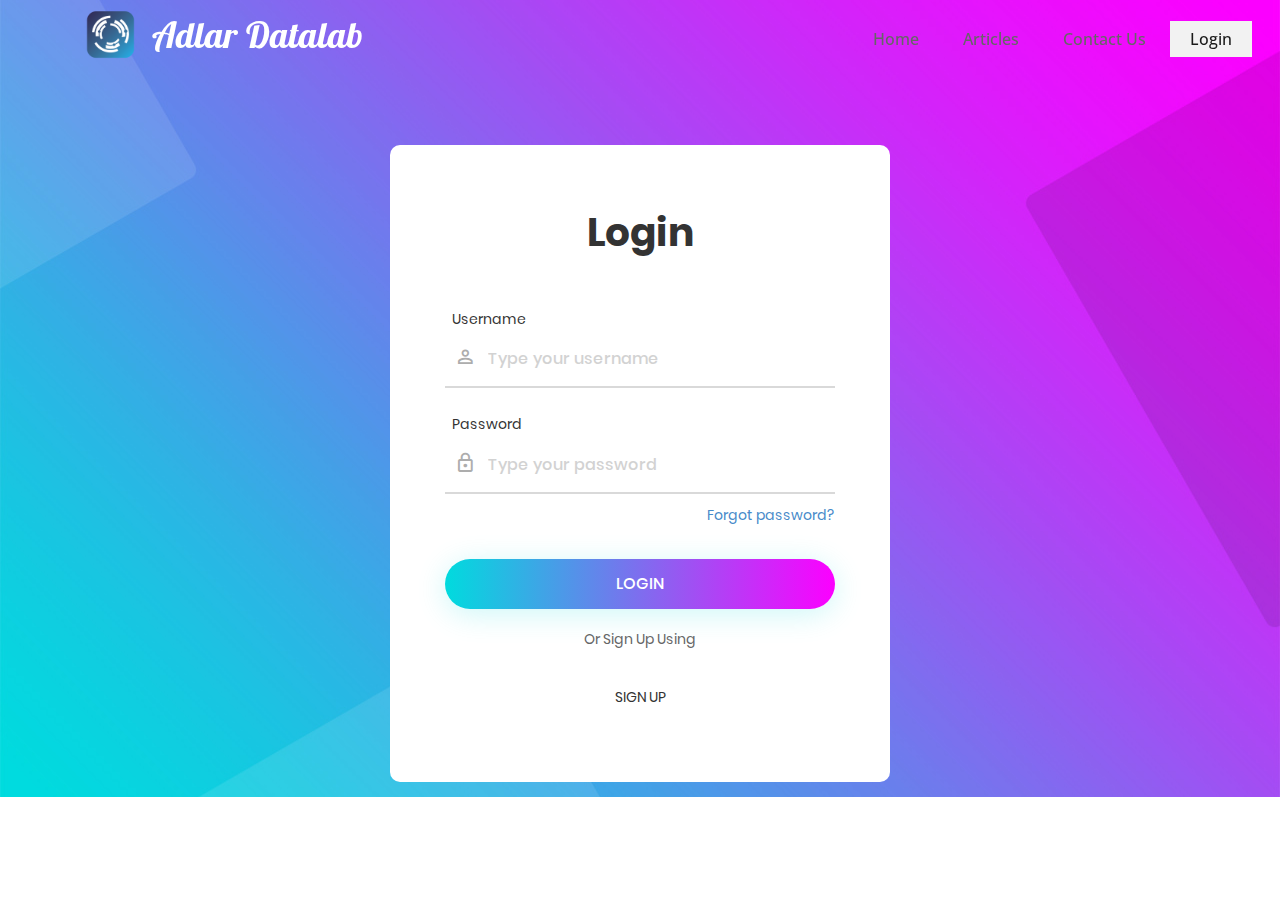
<file: login.html>
<!DOCTYPE html>
<html lang="en">

<head>
	<meta charset="UTF-8">
	<meta name="viewport" content="width=device-width, initial-scale=1">
	<link rel="stylesheet" type="text/css" href="fonts/font-awesome-4.7.0/css/font-awesome.min.css">
	<link rel="stylesheet" type="text/css" href="fonts/iconic/css/material-design-iconic-font.min.css">
	<!--===============================================================================================-->
	<link rel="stylesheet" type="text/css" href="css/util.css">
	<link rel="stylesheet" type="text/css" href="css/main.css">
	<title>Login</title>
	<link id="u-google-font" rel="stylesheet"
		href="https://fonts.googleapis.com/css?family=Oswald:200,300,400,500,600,700|Open+Sans:300,300i,400,400i,600,600i,700,700i,800,800i|Lobster:400|Roboto:100,100i,300,300i,400,400i,500,500i,700,700i,900,900i|oswald|open-sans">

	<link rel="stylesheet" type="text/css" href="css/nicepage.css" media="screen">
	<script class="u-script" type="text/javascript" src="js/jquery.js" defer=""></script>
	<script class="u-script" type="text/javascript" src="js/nicepage.js" defer=""></script>
	<link id="u-google-font" rel="stylesheet"
		href="https://fonts.googleapis.com/css?family=Oswald:200,300,400,500,600,700|Open+Sans:300,300i,400,400i,600,600i,700,700i,800,800i|Roboto:100,100i,300,300i,400,400i,500,500i,700,700i,900,900i|oswald|open-sans">
	<!--===============================================================================================-->
</head>

<body class="u-body u-overlap u-overlap-transparent">
	<header class="u-clearfix u-header u-palette-1-light-1 u-sticky u-header" id="sec-f807">
		<div class="u-clearfix u-sheet u-sheet-1">
			<a href="index.html" class="u-image u-logo u-image-1" data-image-width="267" data-image-height="268">
				<img src="images/logo.png" class="u-logo-image u-logo-image-1" data-image-width="51.4532">
			</a>
			<nav class="u-menu u-menu-dropdown u-offcanvas u-menu-1">
				<div class="menu-collapse" style="font-size: 1rem; letter-spacing: 0; font-weight: 500;">
					<a class="u-active-grey-5 u-button-style u-custom-hover-color u-custom-left-right-menu-spacing u-custom-padding-bottom u-custom-text-active-color u-custom-text-color u-custom-text-hover-color u-custom-top-bottom-menu-spacing u-nav-link u-text-active-palette-1-base u-text-hover-palette-2-base"
						href="#">
						<svg>
							<use xmlns:xlink="http://www.w3.org/1999/xlink" xlink:href="#menu-hamburger"></use>
						</svg>
						<svg version="1.1" xmlns="http://www.w3.org/2000/svg"
							xmlns:xlink="http://www.w3.org/1999/xlink">
							<defs>
								<symbol id="menu-hamburger" viewBox="0 0 16 16" style="width: 16px; height: 16px;">
									<rect y="1" width="16" height="2"></rect>
									<rect y="7" width="16" height="2"></rect>
									<rect y="13" width="16" height="2"></rect>
								</symbol>
							</defs>
						</svg>
					</a>
				</div>
				<div class="u-custom-menu u-nav-container">
					<ul class="u-nav u-spacing-0 u-unstyled u-nav-1">
						<li class="u-nav-item">
							<a class="u-active-grey-5 u-button-style u-hover-grey-10 u-nav-link u-text-active-grey-90 u-text-grey-60 u-text-hover-grey-90"
								href="index.html" style="padding: 10px 20px;">Home</a>
						</li>
						<li class="u-nav-item">
							<a class="u-active-grey-5 u-button-style u-hover-grey-10 u-nav-link u-text-active-grey-90 u-text-grey-60 u-text-hover-grey-90"
								href="Articles.html" style="padding: 10px 20px;">Articles</a>
						</li>
						<li class="u-nav-item">
							<a class="u-active-grey-5 u-button-style u-hover-grey-10 u-nav-link u-text-active-grey-90 u-text-grey-60 u-text-hover-grey-90"
								href="ContactUs.html" style="padding: 10px 20px;">Contact Us</a>
						</li>
						<li class="u-nav-item">
							<a class="u-active-grey-5 u-button-style u-hover-grey-10 u-nav-link u-text-active-grey-90 u-text-grey-60 u-text-hover-grey-90"
								href="login.html" style="padding: 10px 20px;">Login</a>
						</li>
					</ul>
				</div>
				<div class="u-custom-menu u-nav-container-collapse">
					<div class="u-black u-container-style u-inner-container-layout u-opacity u-opacity-95 u-sidenav">
						<div class="u-menu-close"></div>
						<ul class="u-align-center u-nav u-popupmenu-items u-unstyled u-nav-2">
							<li class="u-nav-item">
								<a class="u-button-style u-nav-link" href="index.html"
									style="padding: 10px 20px;">Home</a>
							</li>
							<li class="u-nav-item">
								<a class="u-button-style u-nav-link" href="Articles.html"
									style="padding: 10px 20px;">Articles</a>
							</li>
							<li class="u-nav-item">
								<a class="u-button-style u-nav-link" href="ContactUs.html"
									style="padding: 10px 20px;">Contact Us</a>
							</li>
							<li class="u-nav-item">
								<a class="u-button-style u-nav-link" href="login.html"
									style="padding: 10px 20px;">Login</a>
							</li>
						</ul>
					</div>
					<div class="u-black u-menu-overlay u-opacity u-opacity-70"></div>
				</div>
			</nav>
			<h2 class="u-custom-font u-font-Lobster u-hidden-sm u-hidden-xs u-text u-text-default u-text-palette-1-base u-text-1"
				data-animation-name="bounceIn" data-animation-duration="1000" data-animation-delay="0"
				data-animation-direction="" style="color: white !important;">Adlar Datalab</h2>
		</div>
	</header>
	<div class="limiter">
		<div class="container-login100" style="background-image: url('images/bg-01.jpg');">
			<div class="wrap-login100 p-l-55 p-r-55 p-t-65 p-b-54 m-t-130">
				<form class="login100-form validate-form">
					<span class="login100-form-title p-b-49">
						Login
					</span>

					<div class="wrap-input100 validate-input m-b-23" data-validate="Username is reauired">
						<span class="label-input100">Username</span>
						<input class="input100" type="text" name="username" placeholder="Type your username">
						<span class="focus-input100" data-symbol="&#xf206;"></span>
					</div>

					<div class="wrap-input100 validate-input" data-validate="Password is required">
						<span class="label-input100">Password</span>
						<input class="input100" type="password" name="pass" placeholder="Type your password">
						<span class="focus-input100" data-symbol="&#xf190;"></span>
					</div>

					<div class="text-right p-t-8 p-b-31">
						<a href="#">
							Forgot password?
						</a>
					</div>

					<div class="container-login100-form-btn">
						<div class="wrap-login100-form-btn">
							<div class="login100-form-bgbtn"></div>
							<button class="login100-form-btn">
								Login
							</button>
						</div>
					</div>
					<div class="flex-col-c p-t-20">
						<span class="txt1 p-b-17">
							Or Sign Up Using
						</span>

						<a href="signup.html" class="txt2">
							Sign Up
						</a>
					</div>
				</form>
			</div>
		</div>
	</div>


	<div id="dropDownSelect1"></div>

	<!--===============================================================================================-->
	<script src="vendor/jquery/jquery-3.2.1.min.js"></script>
	<!--===============================================================================================-->
	<script src="js/loginform.js"></script>

</body>

</html>
</file>
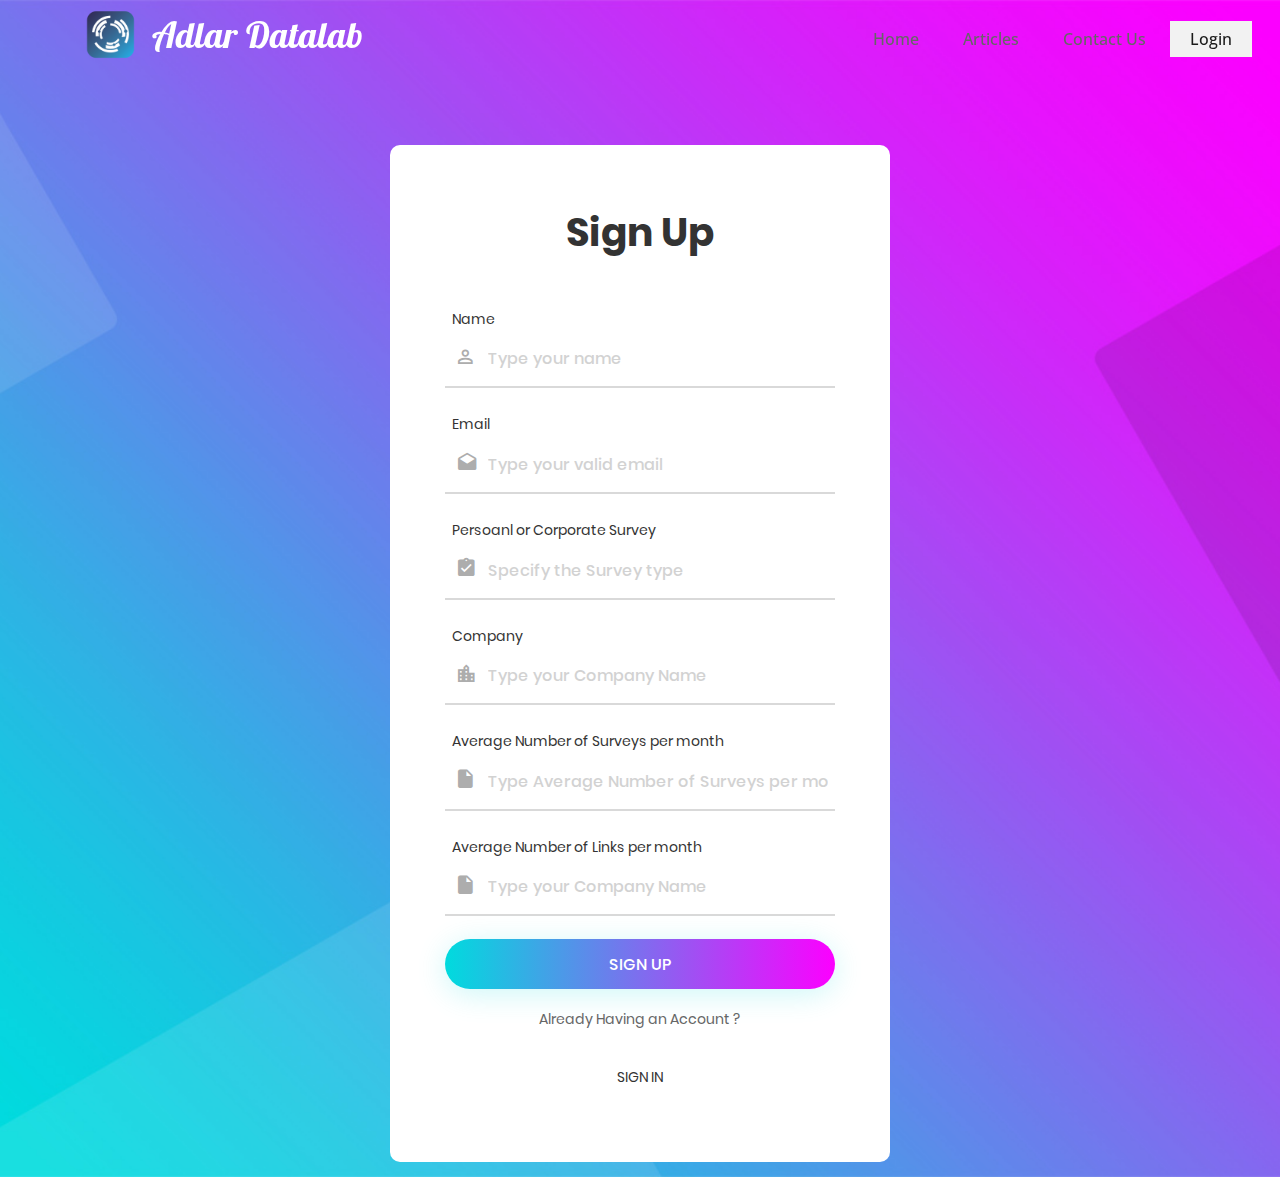
<file: signup.html>
<!DOCTYPE html>
<html lang="en">

<head>
    <meta charset="UTF-8">
    <meta name="viewport" content="width=device-width, initial-scale=1">
    <link rel="stylesheet" type="text/css" href="fonts/font-awesome-4.7.0/css/font-awesome.min.css">
    <link rel="stylesheet" type="text/css" href="fonts/iconic/css/material-design-iconic-font.min.css">
    <!--===============================================================================================-->
    <link rel="stylesheet" type="text/css" href="css/util.css">
    <link rel="stylesheet" type="text/css" href="css/main.css">
    <title>Login</title>
    <link id="u-google-font" rel="stylesheet"
        href="https://fonts.googleapis.com/css?family=Oswald:200,300,400,500,600,700|Open+Sans:300,300i,400,400i,600,600i,700,700i,800,800i|Lobster:400|Roboto:100,100i,300,300i,400,400i,500,500i,700,700i,900,900i|oswald|open-sans">

    <link rel="stylesheet" type="text/css" href="css/nicepage.css" media="screen">
    <script class="u-script" type="text/javascript" src="js/jquery.js" defer=""></script>
    <script class="u-script" type="text/javascript" src="js/nicepage.js" defer=""></script>
    <link id="u-google-font" rel="stylesheet"
        href="https://fonts.googleapis.com/css?family=Oswald:200,300,400,500,600,700|Open+Sans:300,300i,400,400i,600,600i,700,700i,800,800i|Lobster:400|Roboto:100,100i,300,300i,400,400i,500,500i,700,700i,900,900i|oswald|open-sans">

    <link id="u-google-font" rel="stylesheet"
        href="https://fonts.googleapis.com/css?family=Oswald:200,300,400,500,600,700|Open+Sans:300,300i,400,400i,600,600i,700,700i,800,800i|Roboto:100,100i,300,300i,400,400i,500,500i,700,700i,900,900i|oswald|open-sans">
    <!--===============================================================================================-->
</head>

<body class="u-body u-overlap u-overlap-transparent">
    <header class="u-clearfix u-header u-palette-1-light-1 u-sticky u-header" id="sec-f807">
        <div class="u-clearfix u-sheet u-sheet-1">
            <a href="index.html" class="u-image u-logo u-image-1" data-image-width="267" data-image-height="268">
                <img src="images/logo.png" class="u-logo-image u-logo-image-1" data-image-width="51.4532">
            </a>
            <nav class="u-menu u-menu-dropdown u-offcanvas u-menu-1">
                <div class="menu-collapse" style="font-size: 1rem; letter-spacing: 0; font-weight: 500;">
                    <a class="u-active-grey-5 u-button-style u-custom-hover-color u-custom-left-right-menu-spacing u-custom-padding-bottom u-custom-text-active-color u-custom-text-color u-custom-text-hover-color u-custom-top-bottom-menu-spacing u-nav-link u-text-active-palette-1-base u-text-hover-palette-2-base"
                        href="#">
                        <svg>
                            <use xmlns:xlink="http://www.w3.org/1999/xlink" xlink:href="#menu-hamburger"></use>
                        </svg>
                        <svg version="1.1" xmlns="http://www.w3.org/2000/svg"
                            xmlns:xlink="http://www.w3.org/1999/xlink">
                            <defs>
                                <symbol id="menu-hamburger" viewBox="0 0 16 16" style="width: 16px; height: 16px;">
                                    <rect y="1" width="16" height="2"></rect>
                                    <rect y="7" width="16" height="2"></rect>
                                    <rect y="13" width="16" height="2"></rect>
                                </symbol>
                            </defs>
                        </svg>
                    </a>
                </div>
                <div class="u-custom-menu u-nav-container">
                    <ul class="u-nav u-spacing-0 u-unstyled u-nav-1">
                        <li class="u-nav-item">
                            <a class="u-active-grey-5 u-button-style u-hover-grey-10 u-nav-link u-text-active-grey-90 u-text-grey-60 u-text-hover-grey-90"
                                href="index.html" style="padding: 10px 20px;">Home</a>
                        </li>
                        <li class="u-nav-item">
                            <a class="u-active-grey-5 u-button-style u-hover-grey-10 u-nav-link u-text-active-grey-90 u-text-grey-60 u-text-hover-grey-90"
                                href="Articles.html" style="padding: 10px 20px;">Articles</a>
                        </li>
                        <li class="u-nav-item">
                            <a class="u-active-grey-5 u-button-style u-hover-grey-10 u-nav-link u-text-active-grey-90 u-text-grey-60 u-text-hover-grey-90"
                                href="ContactUs.html" style="padding: 10px 20px;">Contact Us</a>
                        </li>
                        <li class="u-nav-item">
                            <a class="u-active-grey-5 u-button-style u-hover-grey-10 u-nav-link u-text-active-grey-90 u-text-grey-60 u-text-hover-grey-90"
                                href="login.html" style="padding: 10px 20px;">Login</a>
                        </li>
                    </ul>
                </div>
                <div class="u-custom-menu u-nav-container-collapse">
                    <div class="u-black u-container-style u-inner-container-layout u-opacity u-opacity-95 u-sidenav">
                        <div class="u-menu-close"></div>
                        <ul class="u-align-center u-nav u-popupmenu-items u-unstyled u-nav-2">
                            <li class="u-nav-item">
                                <a class="u-button-style u-nav-link" href="index.html"
                                    style="padding: 10px 20px;">Home</a>
                            </li>
                            <li class="u-nav-item">
                                <a class="u-button-style u-nav-link" href="Articles.html"
                                    style="padding: 10px 20px;">Articles</a>
                            </li>
                            <li class="u-nav-item">
                                <a class="u-button-style u-nav-link" href="ContactUs.html"
                                    style="padding: 10px 20px;">Contact Us</a>
                            </li>
                            <li class="u-nav-item">
                                <a class="u-button-style u-nav-link" href="login.html"
                                    style="padding: 10px 20px;">Login</a>
                            </li>
                        </ul>
                    </div>
                    <div class="u-black u-menu-overlay u-opacity u-opacity-70"></div>
                </div>
            </nav>
            <h2 class="u-custom-font u-font-Lobster u-hidden-sm u-hidden-xs u-text u-text-default u-text-palette-1-base u-text-1"
                data-animation-name="bounceIn" data-animation-duration="1000" data-animation-delay="0"
                data-animation-direction="" style="color: white !important;">Adlar Datalab</h2>
        </div>
    </header>
    <div class="limiter">
        <div class="container-login100" style="background-image: url('images/bg-01.jpg');">
            <div class="wrap-login100 p-l-55 p-r-55 p-t-65 p-b-54 m-t-130">
                <form class="login100-form validate-form">
                    <span class="login100-form-title p-b-49">
                        Sign Up
                    </span>

                    <div class="wrap-input100 validate-input m-b-23" data-validate="Name is reauired">
                        <span class="label-input100">Name</span>
                        <input class="input100" type="text" name="name" placeholder="Type your name">
                        <span class="focus-input100" data-symbol="&#xf206;"></span>
                    </div>

                    <div class="wrap-input100 validate-input m-b-23" data-validate="Email is reauired">
                        <span class="label-input100">Email</span>
                        <input class="input100" type="email" name="email" placeholder="Type your valid email">
                        <span class="focus-input100" data-symbol="&#xf159;"></span>
                    </div>

                    <div class="wrap-input100 validate-input m-b-23" data-validate="Input is reauired">
                        <span class="label-input100">Persoanl or Corporate Survey</span>
                        <input class="input100" type="text" name="surveyType" placeholder="Specify the Survey type">
                        <span class="focus-input100" data-symbol="&#xf108;"></span>
                    </div>

                    <div class="wrap-input100 validate-input m-b-23" data-validate="Company Name is required">
                        <span class="label-input100">Company</span>
                        <input class="input100" type="text" name="companyName" placeholder="Type your Company Name">
                        <span class="focus-input100" data-symbol="&#xf133;"></span>
                    </div>

                    <div class="wrap-input100 validate-input m-b-23" data-validate="Average Survey Number is required">
                        <span class="label-input100">Average Number of Surveys per month</span>
                        <input class="input100" type="SurveyNumbers" name="surveyNumber"
                            placeholder="Type Average Number of Surveys per month">
                        <span class="focus-input100" data-symbol="&#xf223;"></span>
                    </div>

                    <div class="wrap-input100 validate-input m-b-23" data-validate="Average Survey link is required">
                        <span class="label-input100">Average Number of Links per month</span>
                        <input class="input100" type="text" name="surveyLinks" placeholder="Type your Company Name">
                        <span class="focus-input100" data-symbol="&#xf223;"></span>
                    </div>
                    <!-- 
                    <div class="wrap-input100 validate-input" data-validate="Password is required">
                        <span class="label-input100">Password</span>
                        <input class="input100" type="password" name="pass" placeholder="Type your password">
                        <span class="focus-input100" data-symbol="&#xf190;"></span>
                    </div> -->

                    <div class="container-login100-form-btn">
                        <div class="wrap-login100-form-btn">
                            <div class="login100-form-bgbtn"></div>
                            <button class="login100-form-btn">
                                Sign Up
                            </button>
                        </div>
                    </div>
                    <div class="flex-col-c p-t-20">
                        <span class="txt1 p-b-17">
                            Already Having an Account ?
                        </span>

                        <a href="login.html" class="txt2">
                            Sign In
                        </a>
                    </div>
                </form>
            </div>
        </div>
    </div>


    <div id="dropDownSelect1"></div>

    <!--===============================================================================================-->
    <script src="vendor/jquery/jquery-3.2.1.min.js"></script>
    <!--===============================================================================================-->
    <script src="js/loginform.js"></script>

</body>

</html>
</file>
<file: css/index.css>
.u-section-1 {background-image: url("../images/Canvanull.jpg"); background-position: 50% 50%; margin-top: 0; margin-bottom: 0}
.u-section-1 .u-sheet-1 {min-height: 871px}
.u-section-1 .u-text-1 {font-size: 3.75rem; letter-spacing: 0; font-weight: 700; margin: 152px 629px 0 0}
.u-section-1 .u-text-2 {font-size: 2.25rem; margin: 7px 538px 0 0}
.u-section-1 .u-social-icons-1 {white-space: nowrap; height: 32px; min-height: 16px; width: 158px; min-width: 94px; margin: 18px auto 0 0}
.u-section-1 .u-icon-1 {height: 100%}
.u-section-1 .u-icon-2 {height: 100%}
.u-section-1 .u-icon-3 {height: 100%}
.u-section-1 .u-icon-4 {height: 100%}
.u-section-1 .u-layout-wrap-1 {margin: 30px auto 60px 0}
.u-section-1 .u-layout-cell-1 {min-height: 342px}
.u-section-1 .u-container-layout-1 {padding: 30px}
.u-section-1 .u-icon-5 {height: 64px; width: 64px; margin: 0 auto}
.u-section-1 .u-text-3 {font-size: 1.5rem; text-transform: uppercase; margin: 30px 0 0}
.u-section-1 .u-text-4 {font-style: italic; margin: 20px 0 0}
.u-section-1 .u-layout-cell-2 {min-height: 342px}
.u-section-1 .u-container-layout-2 {padding: 30px}
.u-section-1 .u-icon-6 {height: 64px; width: 64px; margin: 0 auto}
.u-section-1 .u-text-5 {font-size: 1.5rem; text-transform: uppercase; margin: 30px 0 0}
.u-section-1 .u-text-6 {font-style: italic; margin: 20px 0 0}
.u-section-1 .u-layout-cell-3 {min-height: 342px}
.u-section-1 .u-container-layout-3 {padding: 30px}
.u-section-1 .u-icon-7 {height: 64px; width: 64px; margin: 0 auto}
.u-section-1 .u-text-7 {font-size: 1.5rem; text-transform: uppercase; margin: 30px 0 0}
.u-section-1 .u-text-8 {font-style: italic; margin: 20px 0 0} 

@media (max-width: 1199px){ .u-section-1 .u-sheet-1 {min-height: 718px}
.u-section-1 .u-text-1 {margin-right: 429px}
.u-section-1 .u-text-2 {margin-right: 338px}
.u-section-1 .u-layout-wrap-1 {margin-right: initial; margin-left: initial}
.u-section-1 .u-layout-cell-1 {min-height: 282px}
.u-section-1 .u-layout-cell-2 {min-height: 282px}
.u-section-1 .u-layout-cell-3 {min-height: 282px} }

@media (max-width: 991px){ .u-section-1 .u-sheet-1 {min-height: 550px}
.u-section-1 .u-text-1 {margin-right: 209px}
.u-section-1 .u-text-2 {margin-right: 118px}
.u-section-1 .u-layout-cell-1 {min-height: 100px}
.u-section-1 .u-layout-cell-2 {min-height: 100px}
.u-section-1 .u-layout-cell-3 {min-height: 100px} }

@media (max-width: 767px){ .u-section-1 .u-sheet-1 {min-height: 413px}
.u-section-1 .u-text-1 {margin-right: 29px}
.u-section-1 .u-text-2 {margin-right: 0}
.u-section-1 .u-layout-wrap-1 {margin-top: 38px; margin-right: initial; margin-left: initial} }

@media (max-width: 575px){ .u-section-1 .u-sheet-1 {min-height: 260px}
.u-section-1 .u-text-1 {margin-right: 0} }.u-section-2 .u-sheet-1 {min-height: 177px}
.u-section-2 .u-text-1 {font-weight: 700; margin: 60px 20px 0}
.u-section-2 .u-text-2 {margin: 20px 72px 60px 92px} 

@media (max-width: 1199px){ .u-section-2 .u-text-1 {margin-left: 0; margin-right: 0}
.u-section-2 .u-text-2 {margin-left: 0; margin-right: 0} }.u-section-3 {margin-top: 0; margin-bottom: 0; background-image: none}
.u-section-3 .u-sheet-1 {min-height: 3396px}
.u-section-3 .u-layout-wrap-1 {width: 1212px; margin: 0 auto 0 0}
.u-section-3 .u-image-1 {min-height: 542px; background-image: url("../images/DataGathering.jpg")}
.u-section-3 .u-container-layout-1 {padding: 30px}
.u-section-3 .u-layout-cell-2 {min-height: 542px}
.u-section-3 .u-container-layout-2 {padding: 30px 60px}
.u-section-3 .u-text-1 {margin: 0}
.u-section-3 .u-text-2 {font-size: 1.5rem; margin: 20px 0 0}
.u-section-3 .u-layout-cell-3 {min-height: 589px}
.u-section-3 .u-container-layout-3 {padding: 30px 60px}
.u-section-3 .u-text-3 {margin: 0}
.u-section-3 .u-text-4 {font-size: 1.5rem; margin: 20px 0 0}
.u-section-3 .u-image-2 {min-height: 589px; background-image: url("../images/dataprocessing.jpg")}
.u-section-3 .u-container-layout-4 {padding: 30px}
.u-section-3 .u-layout-wrap-2 {width: 1237px; margin: 30px auto 0 0}
.u-section-3 .u-image-3 {min-height: 643px; background-image: url("../images/DataMining.jpg")}
.u-section-3 .u-container-layout-5 {padding: 30px}
.u-section-3 .u-layout-cell-6 {min-height: 643px}
.u-section-3 .u-container-layout-6 {padding: 30px}
.u-section-3 .u-text-5 {margin: 110px auto 0 0}
.u-section-3 .u-text-6 {font-size: 1.5rem; margin: 20px 67px 0 0}
.u-section-3 .u-layout-cell-7 {min-height: 463px}
.u-section-3 .u-container-layout-7 {padding: 30px}
.u-section-3 .u-text-7 {margin: 0 auto 0 0}
.u-section-3 .u-text-8 {margin-left: 0; margin-right: auto; font-size: 1.5rem}
.u-section-3 .u-image-4 {min-height: 463px; background-image: url("../images/ProcessMining.jpg")}
.u-section-3 .u-container-layout-8 {padding: 30px}
.u-section-3 .u-layout-wrap-3 {margin-top: -20px; margin-bottom: 60px}
.u-section-3 .u-layout-cell-9 {min-height: 570px}
.u-section-3 .u-container-layout-9 {padding: 30px}
.u-section-3 .u-image-5 {width: 528px; height: 463px; margin: 0 auto}
.u-section-3 .u-layout-cell-10 {min-height: 570px}
.u-section-3 .u-container-layout-10 {padding: 30px}
.u-section-3 .u-text-9 {margin: 0 auto 0 0}
.u-section-3 .u-text-10 {margin-left: 0; margin-right: auto; font-size: 1.5rem}
.u-section-3 .u-layout-cell-11 {min-height: 482px}
.u-section-3 .u-container-layout-11 {padding: 30px}
.u-section-3 .u-text-11 {margin: 0 auto 0 0}
.u-section-3 .u-text-12 {margin-left: 0; margin-right: auto; font-size: 1.5rem}
.u-section-3 .u-image-6 {min-height: 521px; background-image: url("../images/Automation.jpg")}
.u-section-3 .u-container-layout-12 {padding: 30px} 

@media (max-width: 1199px){ .u-section-3 {min-height: 552px}
.u-section-3 .u-sheet-1 {min-height: 552px}
.u-section-3 .u-layout-wrap-1 {min-height: 331px; width: 940px}
.u-section-3 .u-image-1 {min-height: 359px; background-position: 50% 50%}
.u-section-3 .u-layout-cell-2 {min-height: 359px}
.u-section-3 .u-layout-cell-3 {min-height: 444px}
.u-section-3 .u-image-2 {min-height: 444px; background-position: 50% 50%}
.u-section-3 .u-layout-wrap-2 {position: relative; width: 940px}
.u-section-3 .u-image-3 {min-height: 472px}
.u-section-3 .u-layout-cell-6 {min-height: 472px}
.u-section-3 .u-text-6 {margin-right: 0}
.u-section-3 .u-layout-cell-7 {min-height: 360px}
.u-section-3 .u-image-4 {min-height: 360px; background-position: 50% 50%}
.u-section-3 .u-layout-cell-9 {min-height: 470px}
.u-section-3 .u-image-5 {width: 410px; height: 360px}
.u-section-3 .u-layout-cell-10 {min-height: 470px}
.u-section-3 .u-layout-cell-11 {min-height: 397px}
.u-section-3 .u-image-6 {min-height: 430px} }

@media (max-width: 991px){ .u-section-3 {min-height: 426px}
.u-section-3 .u-layout-wrap-1 {width: 720px}
.u-section-3 .u-image-1 {min-height: 275px}
.u-section-3 .u-layout-cell-2 {min-height: 100px}
.u-section-3 .u-container-layout-2 {padding-left: 30px; padding-right: 30px}
.u-section-3 .u-text-2 {width: auto; margin-right: -29px; margin-left: -18px}
.u-section-3 .u-layout-cell-3 {min-height: 100px}
.u-section-3 .u-container-layout-3 {padding-left: 30px; padding-right: 30px}
.u-section-3 .u-image-2 {min-height: 340px}
.u-section-3 .u-layout-wrap-2 {width: 720px}
.u-section-3 .u-image-3 {min-height: 362px}
.u-section-3 .u-layout-cell-6 {min-height: 100px}
.u-section-3 .u-layout-cell-7 {min-height: 100px}
.u-section-3 .u-image-4 {min-height: 276px}
.u-section-3 .u-layout-cell-9 {min-height: 100px}
.u-section-3 .u-image-5 {width: 300px; height: 263px}
.u-section-3 .u-layout-cell-10 {min-height: 100px}
.u-section-3 .u-layout-cell-11 {min-height: 100px}
.u-section-3 .u-image-6 {min-height: 329px} }

@media (max-width: 767px){ .u-section-3 {min-height: 4257px}
.u-section-3 .u-sheet-1 {min-height: 3064px}
.u-section-3 .u-layout-wrap-1 {min-height: 1204px; width: 540px}
.u-section-3 .u-image-1 {min-height: 470px}
.u-section-3 .u-container-layout-1 {padding-left: 10px; padding-right: 10px}
.u-section-3 .u-container-layout-2 {padding-left: 10px; padding-right: 10px}
.u-section-3 .u-container-layout-3 {padding-left: 10px; padding-right: 10px}
.u-section-3 .u-image-2 {min-height: 478px}
.u-section-3 .u-container-layout-4 {padding-left: 10px; padding-right: 10px}
.u-section-3 .u-layout-wrap-2 {margin-top: 20px; width: 540px}
.u-section-3 .u-image-3 {min-height: 525px}
.u-section-3 .u-container-layout-5 {padding-left: 10px; padding-right: 10px}
.u-section-3 .u-container-layout-6 {padding-left: 10px; padding-right: 10px}
.u-section-3 .u-container-layout-7 {padding-left: 10px; padding-right: 10px}
.u-section-3 .u-image-4 {min-height: 365px}
.u-section-3 .u-container-layout-8 {padding-left: 10px; padding-right: 10px}
.u-section-3 .u-layout-wrap-3 {margin-top: 20px}
.u-section-3 .u-container-layout-9 {padding-left: 10px; padding-right: 10px}
.u-section-3 .u-container-layout-10 {padding-left: 10px; padding-right: 10px}
.u-section-3 .u-container-layout-11 {padding-left: 10px; padding-right: 10px}
.u-section-3 .u-image-6 {min-height: 463px}
.u-section-3 .u-container-layout-12 {padding-left: 10px; padding-right: 10px} }

@media (max-width: 575px){ .u-section-3 {min-height: 3406px}
.u-section-3 .u-sheet-1 {min-height: 2213px}
.u-section-3 .u-layout-wrap-1 {min-height: 853px; width: 340px}
.u-section-3 .u-image-1 {min-height: 296px}
.u-section-3 .u-text-2 {margin-left: 0; margin-right: 0}
.u-section-3 .u-image-2 {min-height: 301px}
.u-section-3 .u-layout-wrap-2 {width: 340px}
.u-section-3 .u-image-3 {min-height: 331px}
.u-section-3 .u-image-4 {min-height: 230px}
.u-section-3 .u-image-6 {min-height: 292px} }
</file>
<file: css/contactUs.css>
.u-section-1 {background-image: url("../images/contactus.jpg")}
.u-section-1 .u-sheet-1 {min-height: 457px}
.u-section-1 .u-group-1 {width: 800px; min-height: 200px; height: auto; margin: 175px auto 60px}
.u-section-1 .u-container-layout-1 {padding: 30px 60px}
.u-section-1 .u-text-1 {margin: 16px 0 0}
.u-section-1 .u-text-2 {font-size: 1.5rem; background-image: none; margin: 20px 0 0} 

@media (max-width: 1199px){ .u-section-1 {background-position: 50% 50%}
.u-section-1 .u-sheet-1 {min-height: 377px} }

@media (max-width: 991px){ .u-section-1 .u-sheet-1 {min-height: 289px}
.u-section-1 .u-group-1 {width: 720px}
.u-section-1 .u-container-layout-1 {padding-left: 30px; padding-right: 30px} }

@media (max-width: 767px){ .u-section-1 .u-sheet-1 {min-height: 217px}
.u-section-1 .u-group-1 {width: 540px}
.u-section-1 .u-container-layout-1 {padding-left: 10px; padding-right: 10px} }

@media (max-width: 575px){ .u-section-1 .u-sheet-1 {min-height: 137px}
.u-section-1 .u-group-1 {width: 340px} }.u-section-2 {background-image: none}
.u-section-2 .u-sheet-1 {min-height: 570px}
.u-section-2 .u-shape-1 {width: 369px; height: 652px; background-image: none; margin: 2px auto 0 375px}
.u-section-2 .u-layout-wrap-1 {margin: -596px auto 60px 0}
.u-section-2 .u-layout-cell-1 {background-image: none; min-height: 296px}
.u-section-2 .u-container-layout-1 {padding: 30px 30px 30px 20px}
.u-section-2 .u-text-1 {font-size: 1.5rem; text-transform: uppercase; letter-spacing: 4px; margin: 0}
.u-section-2 .u-text-2 {font-size: 1.125rem; margin: 40px 0 0}
.u-section-2 .u-text-3 {font-size: 1.125rem; margin: 33px auto 0 0}
.u-section-2 .u-layout-cell-2 {background-image: none; min-height: 237px}
.u-section-2 .u-container-layout-2 {padding: 30px}
.u-section-2 .u-text-4 {font-size: 1.5rem; text-transform: uppercase; letter-spacing: 4px; margin: 18px 0 0}
.u-section-2 .u-social-icons-1 {white-space: nowrap; height: 32px; min-height: 16px; width: 188px; min-width: 124px; margin: 23px auto 0 0}
.u-section-2 .u-icon-1 {height: 100%}
.u-section-2 .u-icon-2 {height: 100%}
.u-section-2 .u-icon-3 {height: 100%}
.u-section-2 .u-icon-4 {height: 100%}
.u-section-2 .u-layout-cell-3 {background-image: none; min-height: 476px}
.u-section-2 .u-container-layout-3 {padding: 30px}
.u-section-2 .u-text-5 {font-size: 2.25rem; text-transform: uppercase; letter-spacing: 4px; margin: 0}
.u-section-2 .u-form-1 {height: 334px; margin: 32px -60px 0 0}
.u-section-2 .u-btn-1 {border-style: solid; background-image: none; text-transform: uppercase; font-size: 0.875rem; letter-spacing: 4px} 

@media (max-width: 1199px){ .u-section-2 .u-sheet-1 {min-height: 194px}
.u-section-2 .u-layout-wrap-1 {margin-right: initial; margin-left: initial}
.u-section-2 .u-layout-cell-1 {min-height: 100px}
.u-section-2 .u-text-2 {position: relative}
.u-section-2 .u-layout-cell-2 {min-height: 100px}
.u-section-2 .u-layout-cell-3 {min-height: 100px}
.u-section-2 .u-form-1 {margin-right: initial; margin-left: initial} }

@media (max-width: 991px){ .u-section-2 .u-shape-1 {width: 225px; margin-left: 351px; margin-top: initial; margin-bottom: initial; height: auto}
.u-section-2 .u-layout-wrap-1 {margin-top: 58px; margin-right: initial; margin-left: initial} }

@media (max-width: 767px){ .u-section-2 .u-sheet-1 {min-height: 294px}
.u-section-2 .u-shape-1 {margin-left: 315px; height: auto; margin-top: initial; margin-bottom: initial}
.u-section-2 .u-layout-wrap-1 {margin-top: 20px; margin-bottom: 0; margin-right: initial; margin-left: initial}
.u-section-2 .u-container-layout-1 {padding-right: 10px; padding-left: 10px}
.u-section-2 .u-container-layout-2 {padding-left: 10px; padding-right: 10px}
.u-section-2 .u-container-layout-3 {padding-left: 10px; padding-right: 10px} }

@media (max-width: 575px){ .u-section-2 .u-shape-1 {margin-left: 115px; height: auto; margin-top: initial; margin-bottom: initial} }
</file>
<file: css/util.css>
/*[ FONT SIZE ]
///////////////////////////////////////////////////////////
*/
.fs-1 {font-size: 1px;}
.fs-2 {font-size: 2px;}
.fs-3 {font-size: 3px;}
.fs-4 {font-size: 4px;}
.fs-5 {font-size: 5px;}
.fs-6 {font-size: 6px;}
.fs-7 {font-size: 7px;}
.fs-8 {font-size: 8px;}
.fs-9 {font-size: 9px;}
.fs-10 {font-size: 10px;}
.fs-11 {font-size: 11px;}
.fs-12 {font-size: 12px;}
.fs-13 {font-size: 13px;}
.fs-14 {font-size: 14px;}
.fs-15 {font-size: 15px;}
.fs-16 {font-size: 16px;}
.fs-17 {font-size: 17px;}
.fs-18 {font-size: 18px;}
.fs-19 {font-size: 19px;}
.fs-20 {font-size: 20px;}
.fs-21 {font-size: 21px;}
.fs-22 {font-size: 22px;}
.fs-23 {font-size: 23px;}
.fs-24 {font-size: 24px;}
.fs-25 {font-size: 25px;}
.fs-26 {font-size: 26px;}
.fs-27 {font-size: 27px;}
.fs-28 {font-size: 28px;}
.fs-29 {font-size: 29px;}
.fs-30 {font-size: 30px;}
.fs-31 {font-size: 31px;}
.fs-32 {font-size: 32px;}
.fs-33 {font-size: 33px;}
.fs-34 {font-size: 34px;}
.fs-35 {font-size: 35px;}
.fs-36 {font-size: 36px;}
.fs-37 {font-size: 37px;}
.fs-38 {font-size: 38px;}
.fs-39 {font-size: 39px;}
.fs-40 {font-size: 40px;}
.fs-41 {font-size: 41px;}
.fs-42 {font-size: 42px;}
.fs-43 {font-size: 43px;}
.fs-44 {font-size: 44px;}
.fs-45 {font-size: 45px;}
.fs-46 {font-size: 46px;}
.fs-47 {font-size: 47px;}
.fs-48 {font-size: 48px;}
.fs-49 {font-size: 49px;}
.fs-50 {font-size: 50px;}
.fs-51 {font-size: 51px;}
.fs-52 {font-size: 52px;}
.fs-53 {font-size: 53px;}
.fs-54 {font-size: 54px;}
.fs-55 {font-size: 55px;}
.fs-56 {font-size: 56px;}
.fs-57 {font-size: 57px;}
.fs-58 {font-size: 58px;}
.fs-59 {font-size: 59px;}
.fs-60 {font-size: 60px;}
.fs-61 {font-size: 61px;}
.fs-62 {font-size: 62px;}
.fs-63 {font-size: 63px;}
.fs-64 {font-size: 64px;}
.fs-65 {font-size: 65px;}
.fs-66 {font-size: 66px;}
.fs-67 {font-size: 67px;}
.fs-68 {font-size: 68px;}
.fs-69 {font-size: 69px;}
.fs-70 {font-size: 70px;}
.fs-71 {font-size: 71px;}
.fs-72 {font-size: 72px;}
.fs-73 {font-size: 73px;}
.fs-74 {font-size: 74px;}
.fs-75 {font-size: 75px;}
.fs-76 {font-size: 76px;}
.fs-77 {font-size: 77px;}
.fs-78 {font-size: 78px;}
.fs-79 {font-size: 79px;}
.fs-80 {font-size: 80px;}
.fs-81 {font-size: 81px;}
.fs-82 {font-size: 82px;}
.fs-83 {font-size: 83px;}
.fs-84 {font-size: 84px;}
.fs-85 {font-size: 85px;}
.fs-86 {font-size: 86px;}
.fs-87 {font-size: 87px;}
.fs-88 {font-size: 88px;}
.fs-89 {font-size: 89px;}
.fs-90 {font-size: 90px;}
.fs-91 {font-size: 91px;}
.fs-92 {font-size: 92px;}
.fs-93 {font-size: 93px;}
.fs-94 {font-size: 94px;}
.fs-95 {font-size: 95px;}
.fs-96 {font-size: 96px;}
.fs-97 {font-size: 97px;}
.fs-98 {font-size: 98px;}
.fs-99 {font-size: 99px;}
.fs-100 {font-size: 100px;}
.fs-101 {font-size: 101px;}
.fs-102 {font-size: 102px;}
.fs-103 {font-size: 103px;}
.fs-104 {font-size: 104px;}
.fs-105 {font-size: 105px;}
.fs-106 {font-size: 106px;}
.fs-107 {font-size: 107px;}
.fs-108 {font-size: 108px;}
.fs-109 {font-size: 109px;}
.fs-110 {font-size: 110px;}
.fs-111 {font-size: 111px;}
.fs-112 {font-size: 112px;}
.fs-113 {font-size: 113px;}
.fs-114 {font-size: 114px;}
.fs-115 {font-size: 115px;}
.fs-116 {font-size: 116px;}
.fs-117 {font-size: 117px;}
.fs-118 {font-size: 118px;}
.fs-119 {font-size: 119px;}
.fs-120 {font-size: 120px;}
.fs-121 {font-size: 121px;}
.fs-122 {font-size: 122px;}
.fs-123 {font-size: 123px;}
.fs-124 {font-size: 124px;}
.fs-125 {font-size: 125px;}
.fs-126 {font-size: 126px;}
.fs-127 {font-size: 127px;}
.fs-128 {font-size: 128px;}
.fs-129 {font-size: 129px;}
.fs-130 {font-size: 130px;}
.fs-131 {font-size: 131px;}
.fs-132 {font-size: 132px;}
.fs-133 {font-size: 133px;}
.fs-134 {font-size: 134px;}
.fs-135 {font-size: 135px;}
.fs-136 {font-size: 136px;}
.fs-137 {font-size: 137px;}
.fs-138 {font-size: 138px;}
.fs-139 {font-size: 139px;}
.fs-140 {font-size: 140px;}
.fs-141 {font-size: 141px;}
.fs-142 {font-size: 142px;}
.fs-143 {font-size: 143px;}
.fs-144 {font-size: 144px;}
.fs-145 {font-size: 145px;}
.fs-146 {font-size: 146px;}
.fs-147 {font-size: 147px;}
.fs-148 {font-size: 148px;}
.fs-149 {font-size: 149px;}
.fs-150 {font-size: 150px;}
.fs-151 {font-size: 151px;}
.fs-152 {font-size: 152px;}
.fs-153 {font-size: 153px;}
.fs-154 {font-size: 154px;}
.fs-155 {font-size: 155px;}
.fs-156 {font-size: 156px;}
.fs-157 {font-size: 157px;}
.fs-158 {font-size: 158px;}
.fs-159 {font-size: 159px;}
.fs-160 {font-size: 160px;}
.fs-161 {font-size: 161px;}
.fs-162 {font-size: 162px;}
.fs-163 {font-size: 163px;}
.fs-164 {font-size: 164px;}
.fs-165 {font-size: 165px;}
.fs-166 {font-size: 166px;}
.fs-167 {font-size: 167px;}
.fs-168 {font-size: 168px;}
.fs-169 {font-size: 169px;}
.fs-170 {font-size: 170px;}
.fs-171 {font-size: 171px;}
.fs-172 {font-size: 172px;}
.fs-173 {font-size: 173px;}
.fs-174 {font-size: 174px;}
.fs-175 {font-size: 175px;}
.fs-176 {font-size: 176px;}
.fs-177 {font-size: 177px;}
.fs-178 {font-size: 178px;}
.fs-179 {font-size: 179px;}
.fs-180 {font-size: 180px;}
.fs-181 {font-size: 181px;}
.fs-182 {font-size: 182px;}
.fs-183 {font-size: 183px;}
.fs-184 {font-size: 184px;}
.fs-185 {font-size: 185px;}
.fs-186 {font-size: 186px;}
.fs-187 {font-size: 187px;}
.fs-188 {font-size: 188px;}
.fs-189 {font-size: 189px;}
.fs-190 {font-size: 190px;}
.fs-191 {font-size: 191px;}
.fs-192 {font-size: 192px;}
.fs-193 {font-size: 193px;}
.fs-194 {font-size: 194px;}
.fs-195 {font-size: 195px;}
.fs-196 {font-size: 196px;}
.fs-197 {font-size: 197px;}
.fs-198 {font-size: 198px;}
.fs-199 {font-size: 199px;}
.fs-200 {font-size: 200px;}

/*[ PADDING ]
///////////////////////////////////////////////////////////
*/
.p-t-0 {padding-top: 0px;}
.p-t-1 {padding-top: 1px;}
.p-t-2 {padding-top: 2px;}
.p-t-3 {padding-top: 3px;}
.p-t-4 {padding-top: 4px;}
.p-t-5 {padding-top: 5px;}
.p-t-6 {padding-top: 6px;}
.p-t-7 {padding-top: 7px;}
.p-t-8 {padding-top: 8px;}
.p-t-9 {padding-top: 9px;}
.p-t-10 {padding-top: 10px;}
.p-t-11 {padding-top: 11px;}
.p-t-12 {padding-top: 12px;}
.p-t-13 {padding-top: 13px;}
.p-t-14 {padding-top: 14px;}
.p-t-15 {padding-top: 15px;}
.p-t-16 {padding-top: 16px;}
.p-t-17 {padding-top: 17px;}
.p-t-18 {padding-top: 18px;}
.p-t-19 {padding-top: 19px;}
.p-t-20 {padding-top: 20px;}
.p-t-21 {padding-top: 21px;}
.p-t-22 {padding-top: 22px;}
.p-t-23 {padding-top: 23px;}
.p-t-24 {padding-top: 24px;}
.p-t-25 {padding-top: 25px;}
.p-t-26 {padding-top: 26px;}
.p-t-27 {padding-top: 27px;}
.p-t-28 {padding-top: 28px;}
.p-t-29 {padding-top: 29px;}
.p-t-30 {padding-top: 30px;}
.p-t-31 {padding-top: 31px;}
.p-t-32 {padding-top: 32px;}
.p-t-33 {padding-top: 33px;}
.p-t-34 {padding-top: 34px;}
.p-t-35 {padding-top: 35px;}
.p-t-36 {padding-top: 36px;}
.p-t-37 {padding-top: 37px;}
.p-t-38 {padding-top: 38px;}
.p-t-39 {padding-top: 39px;}
.p-t-40 {padding-top: 40px;}
.p-t-41 {padding-top: 41px;}
.p-t-42 {padding-top: 42px;}
.p-t-43 {padding-top: 43px;}
.p-t-44 {padding-top: 44px;}
.p-t-45 {padding-top: 45px;}
.p-t-46 {padding-top: 46px;}
.p-t-47 {padding-top: 47px;}
.p-t-48 {padding-top: 48px;}
.p-t-49 {padding-top: 49px;}
.p-t-50 {padding-top: 50px;}
.p-t-51 {padding-top: 51px;}
.p-t-52 {padding-top: 52px;}
.p-t-53 {padding-top: 53px;}
.p-t-54 {padding-top: 54px;}
.p-t-55 {padding-top: 55px;}
.p-t-56 {padding-top: 56px;}
.p-t-57 {padding-top: 57px;}
.p-t-58 {padding-top: 58px;}
.p-t-59 {padding-top: 59px;}
.p-t-60 {padding-top: 60px;}
.p-t-61 {padding-top: 61px;}
.p-t-62 {padding-top: 62px;}
.p-t-63 {padding-top: 63px;}
.p-t-64 {padding-top: 64px;}
.p-t-65 {padding-top: 65px;}
.p-t-66 {padding-top: 66px;}
.p-t-67 {padding-top: 67px;}
.p-t-68 {padding-top: 68px;}
.p-t-69 {padding-top: 69px;}
.p-t-70 {padding-top: 70px;}
.p-t-71 {padding-top: 71px;}
.p-t-72 {padding-top: 72px;}
.p-t-73 {padding-top: 73px;}
.p-t-74 {padding-top: 74px;}
.p-t-75 {padding-top: 75px;}
.p-t-76 {padding-top: 76px;}
.p-t-77 {padding-top: 77px;}
.p-t-78 {padding-top: 78px;}
.p-t-79 {padding-top: 79px;}
.p-t-80 {padding-top: 80px;}
.p-t-81 {padding-top: 81px;}
.p-t-82 {padding-top: 82px;}
.p-t-83 {padding-top: 83px;}
.p-t-84 {padding-top: 84px;}
.p-t-85 {padding-top: 85px;}
.p-t-86 {padding-top: 86px;}
.p-t-87 {padding-top: 87px;}
.p-t-88 {padding-top: 88px;}
.p-t-89 {padding-top: 89px;}
.p-t-90 {padding-top: 90px;}
.p-t-91 {padding-top: 91px;}
.p-t-92 {padding-top: 92px;}
.p-t-93 {padding-top: 93px;}
.p-t-94 {padding-top: 94px;}
.p-t-95 {padding-top: 95px;}
.p-t-96 {padding-top: 96px;}
.p-t-97 {padding-top: 97px;}
.p-t-98 {padding-top: 98px;}
.p-t-99 {padding-top: 99px;}
.p-t-100 {padding-top: 100px;}
.p-t-101 {padding-top: 101px;}
.p-t-102 {padding-top: 102px;}
.p-t-103 {padding-top: 103px;}
.p-t-104 {padding-top: 104px;}
.p-t-105 {padding-top: 105px;}
.p-t-106 {padding-top: 106px;}
.p-t-107 {padding-top: 107px;}
.p-t-108 {padding-top: 108px;}
.p-t-109 {padding-top: 109px;}
.p-t-110 {padding-top: 110px;}
.p-t-111 {padding-top: 111px;}
.p-t-112 {padding-top: 112px;}
.p-t-113 {padding-top: 113px;}
.p-t-114 {padding-top: 114px;}
.p-t-115 {padding-top: 115px;}
.p-t-116 {padding-top: 116px;}
.p-t-117 {padding-top: 117px;}
.p-t-118 {padding-top: 118px;}
.p-t-119 {padding-top: 119px;}
.p-t-120 {padding-top: 120px;}
.p-t-121 {padding-top: 121px;}
.p-t-122 {padding-top: 122px;}
.p-t-123 {padding-top: 123px;}
.p-t-124 {padding-top: 124px;}
.p-t-125 {padding-top: 125px;}
.p-t-126 {padding-top: 126px;}
.p-t-127 {padding-top: 127px;}
.p-t-128 {padding-top: 128px;}
.p-t-129 {padding-top: 129px;}
.p-t-130 {padding-top: 130px;}
.p-t-131 {padding-top: 131px;}
.p-t-132 {padding-top: 132px;}
.p-t-133 {padding-top: 133px;}
.p-t-134 {padding-top: 134px;}
.p-t-135 {padding-top: 135px;}
.p-t-136 {padding-top: 136px;}
.p-t-137 {padding-top: 137px;}
.p-t-138 {padding-top: 138px;}
.p-t-139 {padding-top: 139px;}
.p-t-140 {padding-top: 140px;}
.p-t-141 {padding-top: 141px;}
.p-t-142 {padding-top: 142px;}
.p-t-143 {padding-top: 143px;}
.p-t-144 {padding-top: 144px;}
.p-t-145 {padding-top: 145px;}
.p-t-146 {padding-top: 146px;}
.p-t-147 {padding-top: 147px;}
.p-t-148 {padding-top: 148px;}
.p-t-149 {padding-top: 149px;}
.p-t-150 {padding-top: 150px;}
.p-t-151 {padding-top: 151px;}
.p-t-152 {padding-top: 152px;}
.p-t-153 {padding-top: 153px;}
.p-t-154 {padding-top: 154px;}
.p-t-155 {padding-top: 155px;}
.p-t-156 {padding-top: 156px;}
.p-t-157 {padding-top: 157px;}
.p-t-158 {padding-top: 158px;}
.p-t-159 {padding-top: 159px;}
.p-t-160 {padding-top: 160px;}
.p-t-161 {padding-top: 161px;}
.p-t-162 {padding-top: 162px;}
.p-t-163 {padding-top: 163px;}
.p-t-164 {padding-top: 164px;}
.p-t-165 {padding-top: 165px;}
.p-t-166 {padding-top: 166px;}
.p-t-167 {padding-top: 167px;}
.p-t-168 {padding-top: 168px;}
.p-t-169 {padding-top: 169px;}
.p-t-170 {padding-top: 170px;}
.p-t-171 {padding-top: 171px;}
.p-t-172 {padding-top: 172px;}
.p-t-173 {padding-top: 173px;}
.p-t-174 {padding-top: 174px;}
.p-t-175 {padding-top: 175px;}
.p-t-176 {padding-top: 176px;}
.p-t-177 {padding-top: 177px;}
.p-t-178 {padding-top: 178px;}
.p-t-179 {padding-top: 179px;}
.p-t-180 {padding-top: 180px;}
.p-t-181 {padding-top: 181px;}
.p-t-182 {padding-top: 182px;}
.p-t-183 {padding-top: 183px;}
.p-t-184 {padding-top: 184px;}
.p-t-185 {padding-top: 185px;}
.p-t-186 {padding-top: 186px;}
.p-t-187 {padding-top: 187px;}
.p-t-188 {padding-top: 188px;}
.p-t-189 {padding-top: 189px;}
.p-t-190 {padding-top: 190px;}
.p-t-191 {padding-top: 191px;}
.p-t-192 {padding-top: 192px;}
.p-t-193 {padding-top: 193px;}
.p-t-194 {padding-top: 194px;}
.p-t-195 {padding-top: 195px;}
.p-t-196 {padding-top: 196px;}
.p-t-197 {padding-top: 197px;}
.p-t-198 {padding-top: 198px;}
.p-t-199 {padding-top: 199px;}
.p-t-200 {padding-top: 200px;}
.p-t-201 {padding-top: 201px;}
.p-t-202 {padding-top: 202px;}
.p-t-203 {padding-top: 203px;}
.p-t-204 {padding-top: 204px;}
.p-t-205 {padding-top: 205px;}
.p-t-206 {padding-top: 206px;}
.p-t-207 {padding-top: 207px;}
.p-t-208 {padding-top: 208px;}
.p-t-209 {padding-top: 209px;}
.p-t-210 {padding-top: 210px;}
.p-t-211 {padding-top: 211px;}
.p-t-212 {padding-top: 212px;}
.p-t-213 {padding-top: 213px;}
.p-t-214 {padding-top: 214px;}
.p-t-215 {padding-top: 215px;}
.p-t-216 {padding-top: 216px;}
.p-t-217 {padding-top: 217px;}
.p-t-218 {padding-top: 218px;}
.p-t-219 {padding-top: 219px;}
.p-t-220 {padding-top: 220px;}
.p-t-221 {padding-top: 221px;}
.p-t-222 {padding-top: 222px;}
.p-t-223 {padding-top: 223px;}
.p-t-224 {padding-top: 224px;}
.p-t-225 {padding-top: 225px;}
.p-t-226 {padding-top: 226px;}
.p-t-227 {padding-top: 227px;}
.p-t-228 {padding-top: 228px;}
.p-t-229 {padding-top: 229px;}
.p-t-230 {padding-top: 230px;}
.p-t-231 {padding-top: 231px;}
.p-t-232 {padding-top: 232px;}
.p-t-233 {padding-top: 233px;}
.p-t-234 {padding-top: 234px;}
.p-t-235 {padding-top: 235px;}
.p-t-236 {padding-top: 236px;}
.p-t-237 {padding-top: 237px;}
.p-t-238 {padding-top: 238px;}
.p-t-239 {padding-top: 239px;}
.p-t-240 {padding-top: 240px;}
.p-t-241 {padding-top: 241px;}
.p-t-242 {padding-top: 242px;}
.p-t-243 {padding-top: 243px;}
.p-t-244 {padding-top: 244px;}
.p-t-245 {padding-top: 245px;}
.p-t-246 {padding-top: 246px;}
.p-t-247 {padding-top: 247px;}
.p-t-248 {padding-top: 248px;}
.p-t-249 {padding-top: 249px;}
.p-t-250 {padding-top: 250px;}
.p-b-0 {padding-bottom: 0px;}
.p-b-1 {padding-bottom: 1px;}
.p-b-2 {padding-bottom: 2px;}
.p-b-3 {padding-bottom: 3px;}
.p-b-4 {padding-bottom: 4px;}
.p-b-5 {padding-bottom: 5px;}
.p-b-6 {padding-bottom: 6px;}
.p-b-7 {padding-bottom: 7px;}
.p-b-8 {padding-bottom: 8px;}
.p-b-9 {padding-bottom: 9px;}
.p-b-10 {padding-bottom: 10px;}
.p-b-11 {padding-bottom: 11px;}
.p-b-12 {padding-bottom: 12px;}
.p-b-13 {padding-bottom: 13px;}
.p-b-14 {padding-bottom: 14px;}
.p-b-15 {padding-bottom: 15px;}
.p-b-16 {padding-bottom: 16px;}
.p-b-17 {padding-bottom: 17px;}
.p-b-18 {padding-bottom: 18px;}
.p-b-19 {padding-bottom: 19px;}
.p-b-20 {padding-bottom: 20px;}
.p-b-21 {padding-bottom: 21px;}
.p-b-22 {padding-bottom: 22px;}
.p-b-23 {padding-bottom: 23px;}
.p-b-24 {padding-bottom: 24px;}
.p-b-25 {padding-bottom: 25px;}
.p-b-26 {padding-bottom: 26px;}
.p-b-27 {padding-bottom: 27px;}
.p-b-28 {padding-bottom: 28px;}
.p-b-29 {padding-bottom: 29px;}
.p-b-30 {padding-bottom: 30px;}
.p-b-31 {padding-bottom: 31px;}
.p-b-32 {padding-bottom: 32px;}
.p-b-33 {padding-bottom: 33px;}
.p-b-34 {padding-bottom: 34px;}
.p-b-35 {padding-bottom: 35px;}
.p-b-36 {padding-bottom: 36px;}
.p-b-37 {padding-bottom: 37px;}
.p-b-38 {padding-bottom: 38px;}
.p-b-39 {padding-bottom: 39px;}
.p-b-40 {padding-bottom: 40px;}
.p-b-41 {padding-bottom: 41px;}
.p-b-42 {padding-bottom: 42px;}
.p-b-43 {padding-bottom: 43px;}
.p-b-44 {padding-bottom: 44px;}
.p-b-45 {padding-bottom: 45px;}
.p-b-46 {padding-bottom: 46px;}
.p-b-47 {padding-bottom: 47px;}
.p-b-48 {padding-bottom: 48px;}
.p-b-49 {padding-bottom: 49px;}
.p-b-50 {padding-bottom: 50px;}
.p-b-51 {padding-bottom: 51px;}
.p-b-52 {padding-bottom: 52px;}
.p-b-53 {padding-bottom: 53px;}
.p-b-54 {padding-bottom: 54px;}
.p-b-55 {padding-bottom: 55px;}
.p-b-56 {padding-bottom: 56px;}
.p-b-57 {padding-bottom: 57px;}
.p-b-58 {padding-bottom: 58px;}
.p-b-59 {padding-bottom: 59px;}
.p-b-60 {padding-bottom: 60px;}
.p-b-61 {padding-bottom: 61px;}
.p-b-62 {padding-bottom: 62px;}
.p-b-63 {padding-bottom: 63px;}
.p-b-64 {padding-bottom: 64px;}
.p-b-65 {padding-bottom: 65px;}
.p-b-66 {padding-bottom: 66px;}
.p-b-67 {padding-bottom: 67px;}
.p-b-68 {padding-bottom: 68px;}
.p-b-69 {padding-bottom: 69px;}
.p-b-70 {padding-bottom: 70px;}
.p-b-71 {padding-bottom: 71px;}
.p-b-72 {padding-bottom: 72px;}
.p-b-73 {padding-bottom: 73px;}
.p-b-74 {padding-bottom: 74px;}
.p-b-75 {padding-bottom: 75px;}
.p-b-76 {padding-bottom: 76px;}
.p-b-77 {padding-bottom: 77px;}
.p-b-78 {padding-bottom: 78px;}
.p-b-79 {padding-bottom: 79px;}
.p-b-80 {padding-bottom: 80px;}
.p-b-81 {padding-bottom: 81px;}
.p-b-82 {padding-bottom: 82px;}
.p-b-83 {padding-bottom: 83px;}
.p-b-84 {padding-bottom: 84px;}
.p-b-85 {padding-bottom: 85px;}
.p-b-86 {padding-bottom: 86px;}
.p-b-87 {padding-bottom: 87px;}
.p-b-88 {padding-bottom: 88px;}
.p-b-89 {padding-bottom: 89px;}
.p-b-90 {padding-bottom: 90px;}
.p-b-91 {padding-bottom: 91px;}
.p-b-92 {padding-bottom: 92px;}
.p-b-93 {padding-bottom: 93px;}
.p-b-94 {padding-bottom: 94px;}
.p-b-95 {padding-bottom: 95px;}
.p-b-96 {padding-bottom: 96px;}
.p-b-97 {padding-bottom: 97px;}
.p-b-98 {padding-bottom: 98px;}
.p-b-99 {padding-bottom: 99px;}
.p-b-100 {padding-bottom: 100px;}
.p-b-101 {padding-bottom: 101px;}
.p-b-102 {padding-bottom: 102px;}
.p-b-103 {padding-bottom: 103px;}
.p-b-104 {padding-bottom: 104px;}
.p-b-105 {padding-bottom: 105px;}
.p-b-106 {padding-bottom: 106px;}
.p-b-107 {padding-bottom: 107px;}
.p-b-108 {padding-bottom: 108px;}
.p-b-109 {padding-bottom: 109px;}
.p-b-110 {padding-bottom: 110px;}
.p-b-111 {padding-bottom: 111px;}
.p-b-112 {padding-bottom: 112px;}
.p-b-113 {padding-bottom: 113px;}
.p-b-114 {padding-bottom: 114px;}
.p-b-115 {padding-bottom: 115px;}
.p-b-116 {padding-bottom: 116px;}
.p-b-117 {padding-bottom: 117px;}
.p-b-118 {padding-bottom: 118px;}
.p-b-119 {padding-bottom: 119px;}
.p-b-120 {padding-bottom: 120px;}
.p-b-121 {padding-bottom: 121px;}
.p-b-122 {padding-bottom: 122px;}
.p-b-123 {padding-bottom: 123px;}
.p-b-124 {padding-bottom: 124px;}
.p-b-125 {padding-bottom: 125px;}
.p-b-126 {padding-bottom: 126px;}
.p-b-127 {padding-bottom: 127px;}
.p-b-128 {padding-bottom: 128px;}
.p-b-129 {padding-bottom: 129px;}
.p-b-130 {padding-bottom: 130px;}
.p-b-131 {padding-bottom: 131px;}
.p-b-132 {padding-bottom: 132px;}
.p-b-133 {padding-bottom: 133px;}
.p-b-134 {padding-bottom: 134px;}
.p-b-135 {padding-bottom: 135px;}
.p-b-136 {padding-bottom: 136px;}
.p-b-137 {padding-bottom: 137px;}
.p-b-138 {padding-bottom: 138px;}
.p-b-139 {padding-bottom: 139px;}
.p-b-140 {padding-bottom: 140px;}
.p-b-141 {padding-bottom: 141px;}
.p-b-142 {padding-bottom: 142px;}
.p-b-143 {padding-bottom: 143px;}
.p-b-144 {padding-bottom: 144px;}
.p-b-145 {padding-bottom: 145px;}
.p-b-146 {padding-bottom: 146px;}
.p-b-147 {padding-bottom: 147px;}
.p-b-148 {padding-bottom: 148px;}
.p-b-149 {padding-bottom: 149px;}
.p-b-150 {padding-bottom: 150px;}
.p-b-151 {padding-bottom: 151px;}
.p-b-152 {padding-bottom: 152px;}
.p-b-153 {padding-bottom: 153px;}
.p-b-154 {padding-bottom: 154px;}
.p-b-155 {padding-bottom: 155px;}
.p-b-156 {padding-bottom: 156px;}
.p-b-157 {padding-bottom: 157px;}
.p-b-158 {padding-bottom: 158px;}
.p-b-159 {padding-bottom: 159px;}
.p-b-160 {padding-bottom: 160px;}
.p-b-161 {padding-bottom: 161px;}
.p-b-162 {padding-bottom: 162px;}
.p-b-163 {padding-bottom: 163px;}
.p-b-164 {padding-bottom: 164px;}
.p-b-165 {padding-bottom: 165px;}
.p-b-166 {padding-bottom: 166px;}
.p-b-167 {padding-bottom: 167px;}
.p-b-168 {padding-bottom: 168px;}
.p-b-169 {padding-bottom: 169px;}
.p-b-170 {padding-bottom: 170px;}
.p-b-171 {padding-bottom: 171px;}
.p-b-172 {padding-bottom: 172px;}
.p-b-173 {padding-bottom: 173px;}
.p-b-174 {padding-bottom: 174px;}
.p-b-175 {padding-bottom: 175px;}
.p-b-176 {padding-bottom: 176px;}
.p-b-177 {padding-bottom: 177px;}
.p-b-178 {padding-bottom: 178px;}
.p-b-179 {padding-bottom: 179px;}
.p-b-180 {padding-bottom: 180px;}
.p-b-181 {padding-bottom: 181px;}
.p-b-182 {padding-bottom: 182px;}
.p-b-183 {padding-bottom: 183px;}
.p-b-184 {padding-bottom: 184px;}
.p-b-185 {padding-bottom: 185px;}
.p-b-186 {padding-bottom: 186px;}
.p-b-187 {padding-bottom: 187px;}
.p-b-188 {padding-bottom: 188px;}
.p-b-189 {padding-bottom: 189px;}
.p-b-190 {padding-bottom: 190px;}
.p-b-191 {padding-bottom: 191px;}
.p-b-192 {padding-bottom: 192px;}
.p-b-193 {padding-bottom: 193px;}
.p-b-194 {padding-bottom: 194px;}
.p-b-195 {padding-bottom: 195px;}
.p-b-196 {padding-bottom: 196px;}
.p-b-197 {padding-bottom: 197px;}
.p-b-198 {padding-bottom: 198px;}
.p-b-199 {padding-bottom: 199px;}
.p-b-200 {padding-bottom: 200px;}
.p-b-201 {padding-bottom: 201px;}
.p-b-202 {padding-bottom: 202px;}
.p-b-203 {padding-bottom: 203px;}
.p-b-204 {padding-bottom: 204px;}
.p-b-205 {padding-bottom: 205px;}
.p-b-206 {padding-bottom: 206px;}
.p-b-207 {padding-bottom: 207px;}
.p-b-208 {padding-bottom: 208px;}
.p-b-209 {padding-bottom: 209px;}
.p-b-210 {padding-bottom: 210px;}
.p-b-211 {padding-bottom: 211px;}
.p-b-212 {padding-bottom: 212px;}
.p-b-213 {padding-bottom: 213px;}
.p-b-214 {padding-bottom: 214px;}
.p-b-215 {padding-bottom: 215px;}
.p-b-216 {padding-bottom: 216px;}
.p-b-217 {padding-bottom: 217px;}
.p-b-218 {padding-bottom: 218px;}
.p-b-219 {padding-bottom: 219px;}
.p-b-220 {padding-bottom: 220px;}
.p-b-221 {padding-bottom: 221px;}
.p-b-222 {padding-bottom: 222px;}
.p-b-223 {padding-bottom: 223px;}
.p-b-224 {padding-bottom: 224px;}
.p-b-225 {padding-bottom: 225px;}
.p-b-226 {padding-bottom: 226px;}
.p-b-227 {padding-bottom: 227px;}
.p-b-228 {padding-bottom: 228px;}
.p-b-229 {padding-bottom: 229px;}
.p-b-230 {padding-bottom: 230px;}
.p-b-231 {padding-bottom: 231px;}
.p-b-232 {padding-bottom: 232px;}
.p-b-233 {padding-bottom: 233px;}
.p-b-234 {padding-bottom: 234px;}
.p-b-235 {padding-bottom: 235px;}
.p-b-236 {padding-bottom: 236px;}
.p-b-237 {padding-bottom: 237px;}
.p-b-238 {padding-bottom: 238px;}
.p-b-239 {padding-bottom: 239px;}
.p-b-240 {padding-bottom: 240px;}
.p-b-241 {padding-bottom: 241px;}
.p-b-242 {padding-bottom: 242px;}
.p-b-243 {padding-bottom: 243px;}
.p-b-244 {padding-bottom: 244px;}
.p-b-245 {padding-bottom: 245px;}
.p-b-246 {padding-bottom: 246px;}
.p-b-247 {padding-bottom: 247px;}
.p-b-248 {padding-bottom: 248px;}
.p-b-249 {padding-bottom: 249px;}
.p-b-250 {padding-bottom: 250px;}
.p-l-0 {padding-left: 0px;}
.p-l-1 {padding-left: 1px;}
.p-l-2 {padding-left: 2px;}
.p-l-3 {padding-left: 3px;}
.p-l-4 {padding-left: 4px;}
.p-l-5 {padding-left: 5px;}
.p-l-6 {padding-left: 6px;}
.p-l-7 {padding-left: 7px;}
.p-l-8 {padding-left: 8px;}
.p-l-9 {padding-left: 9px;}
.p-l-10 {padding-left: 10px;}
.p-l-11 {padding-left: 11px;}
.p-l-12 {padding-left: 12px;}
.p-l-13 {padding-left: 13px;}
.p-l-14 {padding-left: 14px;}
.p-l-15 {padding-left: 15px;}
.p-l-16 {padding-left: 16px;}
.p-l-17 {padding-left: 17px;}
.p-l-18 {padding-left: 18px;}
.p-l-19 {padding-left: 19px;}
.p-l-20 {padding-left: 20px;}
.p-l-21 {padding-left: 21px;}
.p-l-22 {padding-left: 22px;}
.p-l-23 {padding-left: 23px;}
.p-l-24 {padding-left: 24px;}
.p-l-25 {padding-left: 25px;}
.p-l-26 {padding-left: 26px;}
.p-l-27 {padding-left: 27px;}
.p-l-28 {padding-left: 28px;}
.p-l-29 {padding-left: 29px;}
.p-l-30 {padding-left: 30px;}
.p-l-31 {padding-left: 31px;}
.p-l-32 {padding-left: 32px;}
.p-l-33 {padding-left: 33px;}
.p-l-34 {padding-left: 34px;}
.p-l-35 {padding-left: 35px;}
.p-l-36 {padding-left: 36px;}
.p-l-37 {padding-left: 37px;}
.p-l-38 {padding-left: 38px;}
.p-l-39 {padding-left: 39px;}
.p-l-40 {padding-left: 40px;}
.p-l-41 {padding-left: 41px;}
.p-l-42 {padding-left: 42px;}
.p-l-43 {padding-left: 43px;}
.p-l-44 {padding-left: 44px;}
.p-l-45 {padding-left: 45px;}
.p-l-46 {padding-left: 46px;}
.p-l-47 {padding-left: 47px;}
.p-l-48 {padding-left: 48px;}
.p-l-49 {padding-left: 49px;}
.p-l-50 {padding-left: 50px;}
.p-l-51 {padding-left: 51px;}
.p-l-52 {padding-left: 52px;}
.p-l-53 {padding-left: 53px;}
.p-l-54 {padding-left: 54px;}
.p-l-55 {padding-left: 55px;}
.p-l-56 {padding-left: 56px;}
.p-l-57 {padding-left: 57px;}
.p-l-58 {padding-left: 58px;}
.p-l-59 {padding-left: 59px;}
.p-l-60 {padding-left: 60px;}
.p-l-61 {padding-left: 61px;}
.p-l-62 {padding-left: 62px;}
.p-l-63 {padding-left: 63px;}
.p-l-64 {padding-left: 64px;}
.p-l-65 {padding-left: 65px;}
.p-l-66 {padding-left: 66px;}
.p-l-67 {padding-left: 67px;}
.p-l-68 {padding-left: 68px;}
.p-l-69 {padding-left: 69px;}
.p-l-70 {padding-left: 70px;}
.p-l-71 {padding-left: 71px;}
.p-l-72 {padding-left: 72px;}
.p-l-73 {padding-left: 73px;}
.p-l-74 {padding-left: 74px;}
.p-l-75 {padding-left: 75px;}
.p-l-76 {padding-left: 76px;}
.p-l-77 {padding-left: 77px;}
.p-l-78 {padding-left: 78px;}
.p-l-79 {padding-left: 79px;}
.p-l-80 {padding-left: 80px;}
.p-l-81 {padding-left: 81px;}
.p-l-82 {padding-left: 82px;}
.p-l-83 {padding-left: 83px;}
.p-l-84 {padding-left: 84px;}
.p-l-85 {padding-left: 85px;}
.p-l-86 {padding-left: 86px;}
.p-l-87 {padding-left: 87px;}
.p-l-88 {padding-left: 88px;}
.p-l-89 {padding-left: 89px;}
.p-l-90 {padding-left: 90px;}
.p-l-91 {padding-left: 91px;}
.p-l-92 {padding-left: 92px;}
.p-l-93 {padding-left: 93px;}
.p-l-94 {padding-left: 94px;}
.p-l-95 {padding-left: 95px;}
.p-l-96 {padding-left: 96px;}
.p-l-97 {padding-left: 97px;}
.p-l-98 {padding-left: 98px;}
.p-l-99 {padding-left: 99px;}
.p-l-100 {padding-left: 100px;}
.p-l-101 {padding-left: 101px;}
.p-l-102 {padding-left: 102px;}
.p-l-103 {padding-left: 103px;}
.p-l-104 {padding-left: 104px;}
.p-l-105 {padding-left: 105px;}
.p-l-106 {padding-left: 106px;}
.p-l-107 {padding-left: 107px;}
.p-l-108 {padding-left: 108px;}
.p-l-109 {padding-left: 109px;}
.p-l-110 {padding-left: 110px;}
.p-l-111 {padding-left: 111px;}
.p-l-112 {padding-left: 112px;}
.p-l-113 {padding-left: 113px;}
.p-l-114 {padding-left: 114px;}
.p-l-115 {padding-left: 115px;}
.p-l-116 {padding-left: 116px;}
.p-l-117 {padding-left: 117px;}
.p-l-118 {padding-left: 118px;}
.p-l-119 {padding-left: 119px;}
.p-l-120 {padding-left: 120px;}
.p-l-121 {padding-left: 121px;}
.p-l-122 {padding-left: 122px;}
.p-l-123 {padding-left: 123px;}
.p-l-124 {padding-left: 124px;}
.p-l-125 {padding-left: 125px;}
.p-l-126 {padding-left: 126px;}
.p-l-127 {padding-left: 127px;}
.p-l-128 {padding-left: 128px;}
.p-l-129 {padding-left: 129px;}
.p-l-130 {padding-left: 130px;}
.p-l-131 {padding-left: 131px;}
.p-l-132 {padding-left: 132px;}
.p-l-133 {padding-left: 133px;}
.p-l-134 {padding-left: 134px;}
.p-l-135 {padding-left: 135px;}
.p-l-136 {padding-left: 136px;}
.p-l-137 {padding-left: 137px;}
.p-l-138 {padding-left: 138px;}
.p-l-139 {padding-left: 139px;}
.p-l-140 {padding-left: 140px;}
.p-l-141 {padding-left: 141px;}
.p-l-142 {padding-left: 142px;}
.p-l-143 {padding-left: 143px;}
.p-l-144 {padding-left: 144px;}
.p-l-145 {padding-left: 145px;}
.p-l-146 {padding-left: 146px;}
.p-l-147 {padding-left: 147px;}
.p-l-148 {padding-left: 148px;}
.p-l-149 {padding-left: 149px;}
.p-l-150 {padding-left: 150px;}
.p-l-151 {padding-left: 151px;}
.p-l-152 {padding-left: 152px;}
.p-l-153 {padding-left: 153px;}
.p-l-154 {padding-left: 154px;}
.p-l-155 {padding-left: 155px;}
.p-l-156 {padding-left: 156px;}
.p-l-157 {padding-left: 157px;}
.p-l-158 {padding-left: 158px;}
.p-l-159 {padding-left: 159px;}
.p-l-160 {padding-left: 160px;}
.p-l-161 {padding-left: 161px;}
.p-l-162 {padding-left: 162px;}
.p-l-163 {padding-left: 163px;}
.p-l-164 {padding-left: 164px;}
.p-l-165 {padding-left: 165px;}
.p-l-166 {padding-left: 166px;}
.p-l-167 {padding-left: 167px;}
.p-l-168 {padding-left: 168px;}
.p-l-169 {padding-left: 169px;}
.p-l-170 {padding-left: 170px;}
.p-l-171 {padding-left: 171px;}
.p-l-172 {padding-left: 172px;}
.p-l-173 {padding-left: 173px;}
.p-l-174 {padding-left: 174px;}
.p-l-175 {padding-left: 175px;}
.p-l-176 {padding-left: 176px;}
.p-l-177 {padding-left: 177px;}
.p-l-178 {padding-left: 178px;}
.p-l-179 {padding-left: 179px;}
.p-l-180 {padding-left: 180px;}
.p-l-181 {padding-left: 181px;}
.p-l-182 {padding-left: 182px;}
.p-l-183 {padding-left: 183px;}
.p-l-184 {padding-left: 184px;}
.p-l-185 {padding-left: 185px;}
.p-l-186 {padding-left: 186px;}
.p-l-187 {padding-left: 187px;}
.p-l-188 {padding-left: 188px;}
.p-l-189 {padding-left: 189px;}
.p-l-190 {padding-left: 190px;}
.p-l-191 {padding-left: 191px;}
.p-l-192 {padding-left: 192px;}
.p-l-193 {padding-left: 193px;}
.p-l-194 {padding-left: 194px;}
.p-l-195 {padding-left: 195px;}
.p-l-196 {padding-left: 196px;}
.p-l-197 {padding-left: 197px;}
.p-l-198 {padding-left: 198px;}
.p-l-199 {padding-left: 199px;}
.p-l-200 {padding-left: 200px;}
.p-l-201 {padding-left: 201px;}
.p-l-202 {padding-left: 202px;}
.p-l-203 {padding-left: 203px;}
.p-l-204 {padding-left: 204px;}
.p-l-205 {padding-left: 205px;}
.p-l-206 {padding-left: 206px;}
.p-l-207 {padding-left: 207px;}
.p-l-208 {padding-left: 208px;}
.p-l-209 {padding-left: 209px;}
.p-l-210 {padding-left: 210px;}
.p-l-211 {padding-left: 211px;}
.p-l-212 {padding-left: 212px;}
.p-l-213 {padding-left: 213px;}
.p-l-214 {padding-left: 214px;}
.p-l-215 {padding-left: 215px;}
.p-l-216 {padding-left: 216px;}
.p-l-217 {padding-left: 217px;}
.p-l-218 {padding-left: 218px;}
.p-l-219 {padding-left: 219px;}
.p-l-220 {padding-left: 220px;}
.p-l-221 {padding-left: 221px;}
.p-l-222 {padding-left: 222px;}
.p-l-223 {padding-left: 223px;}
.p-l-224 {padding-left: 224px;}
.p-l-225 {padding-left: 225px;}
.p-l-226 {padding-left: 226px;}
.p-l-227 {padding-left: 227px;}
.p-l-228 {padding-left: 228px;}
.p-l-229 {padding-left: 229px;}
.p-l-230 {padding-left: 230px;}
.p-l-231 {padding-left: 231px;}
.p-l-232 {padding-left: 232px;}
.p-l-233 {padding-left: 233px;}
.p-l-234 {padding-left: 234px;}
.p-l-235 {padding-left: 235px;}
.p-l-236 {padding-left: 236px;}
.p-l-237 {padding-left: 237px;}
.p-l-238 {padding-left: 238px;}
.p-l-239 {padding-left: 239px;}
.p-l-240 {padding-left: 240px;}
.p-l-241 {padding-left: 241px;}
.p-l-242 {padding-left: 242px;}
.p-l-243 {padding-left: 243px;}
.p-l-244 {padding-left: 244px;}
.p-l-245 {padding-left: 245px;}
.p-l-246 {padding-left: 246px;}
.p-l-247 {padding-left: 247px;}
.p-l-248 {padding-left: 248px;}
.p-l-249 {padding-left: 249px;}
.p-l-250 {padding-left: 250px;}
.p-r-0 {padding-right: 0px;}
.p-r-1 {padding-right: 1px;}
.p-r-2 {padding-right: 2px;}
.p-r-3 {padding-right: 3px;}
.p-r-4 {padding-right: 4px;}
.p-r-5 {padding-right: 5px;}
.p-r-6 {padding-right: 6px;}
.p-r-7 {padding-right: 7px;}
.p-r-8 {padding-right: 8px;}
.p-r-9 {padding-right: 9px;}
.p-r-10 {padding-right: 10px;}
.p-r-11 {padding-right: 11px;}
.p-r-12 {padding-right: 12px;}
.p-r-13 {padding-right: 13px;}
.p-r-14 {padding-right: 14px;}
.p-r-15 {padding-right: 15px;}
.p-r-16 {padding-right: 16px;}
.p-r-17 {padding-right: 17px;}
.p-r-18 {padding-right: 18px;}
.p-r-19 {padding-right: 19px;}
.p-r-20 {padding-right: 20px;}
.p-r-21 {padding-right: 21px;}
.p-r-22 {padding-right: 22px;}
.p-r-23 {padding-right: 23px;}
.p-r-24 {padding-right: 24px;}
.p-r-25 {padding-right: 25px;}
.p-r-26 {padding-right: 26px;}
.p-r-27 {padding-right: 27px;}
.p-r-28 {padding-right: 28px;}
.p-r-29 {padding-right: 29px;}
.p-r-30 {padding-right: 30px;}
.p-r-31 {padding-right: 31px;}
.p-r-32 {padding-right: 32px;}
.p-r-33 {padding-right: 33px;}
.p-r-34 {padding-right: 34px;}
.p-r-35 {padding-right: 35px;}
.p-r-36 {padding-right: 36px;}
.p-r-37 {padding-right: 37px;}
.p-r-38 {padding-right: 38px;}
.p-r-39 {padding-right: 39px;}
.p-r-40 {padding-right: 40px;}
.p-r-41 {padding-right: 41px;}
.p-r-42 {padding-right: 42px;}
.p-r-43 {padding-right: 43px;}
.p-r-44 {padding-right: 44px;}
.p-r-45 {padding-right: 45px;}
.p-r-46 {padding-right: 46px;}
.p-r-47 {padding-right: 47px;}
.p-r-48 {padding-right: 48px;}
.p-r-49 {padding-right: 49px;}
.p-r-50 {padding-right: 50px;}
.p-r-51 {padding-right: 51px;}
.p-r-52 {padding-right: 52px;}
.p-r-53 {padding-right: 53px;}
.p-r-54 {padding-right: 54px;}
.p-r-55 {padding-right: 55px;}
.p-r-56 {padding-right: 56px;}
.p-r-57 {padding-right: 57px;}
.p-r-58 {padding-right: 58px;}
.p-r-59 {padding-right: 59px;}
.p-r-60 {padding-right: 60px;}
.p-r-61 {padding-right: 61px;}
.p-r-62 {padding-right: 62px;}
.p-r-63 {padding-right: 63px;}
.p-r-64 {padding-right: 64px;}
.p-r-65 {padding-right: 65px;}
.p-r-66 {padding-right: 66px;}
.p-r-67 {padding-right: 67px;}
.p-r-68 {padding-right: 68px;}
.p-r-69 {padding-right: 69px;}
.p-r-70 {padding-right: 70px;}
.p-r-71 {padding-right: 71px;}
.p-r-72 {padding-right: 72px;}
.p-r-73 {padding-right: 73px;}
.p-r-74 {padding-right: 74px;}
.p-r-75 {padding-right: 75px;}
.p-r-76 {padding-right: 76px;}
.p-r-77 {padding-right: 77px;}
.p-r-78 {padding-right: 78px;}
.p-r-79 {padding-right: 79px;}
.p-r-80 {padding-right: 80px;}
.p-r-81 {padding-right: 81px;}
.p-r-82 {padding-right: 82px;}
.p-r-83 {padding-right: 83px;}
.p-r-84 {padding-right: 84px;}
.p-r-85 {padding-right: 85px;}
.p-r-86 {padding-right: 86px;}
.p-r-87 {padding-right: 87px;}
.p-r-88 {padding-right: 88px;}
.p-r-89 {padding-right: 89px;}
.p-r-90 {padding-right: 90px;}
.p-r-91 {padding-right: 91px;}
.p-r-92 {padding-right: 92px;}
.p-r-93 {padding-right: 93px;}
.p-r-94 {padding-right: 94px;}
.p-r-95 {padding-right: 95px;}
.p-r-96 {padding-right: 96px;}
.p-r-97 {padding-right: 97px;}
.p-r-98 {padding-right: 98px;}
.p-r-99 {padding-right: 99px;}
.p-r-100 {padding-right: 100px;}
.p-r-101 {padding-right: 101px;}
.p-r-102 {padding-right: 102px;}
.p-r-103 {padding-right: 103px;}
.p-r-104 {padding-right: 104px;}
.p-r-105 {padding-right: 105px;}
.p-r-106 {padding-right: 106px;}
.p-r-107 {padding-right: 107px;}
.p-r-108 {padding-right: 108px;}
.p-r-109 {padding-right: 109px;}
.p-r-110 {padding-right: 110px;}
.p-r-111 {padding-right: 111px;}
.p-r-112 {padding-right: 112px;}
.p-r-113 {padding-right: 113px;}
.p-r-114 {padding-right: 114px;}
.p-r-115 {padding-right: 115px;}
.p-r-116 {padding-right: 116px;}
.p-r-117 {padding-right: 117px;}
.p-r-118 {padding-right: 118px;}
.p-r-119 {padding-right: 119px;}
.p-r-120 {padding-right: 120px;}
.p-r-121 {padding-right: 121px;}
.p-r-122 {padding-right: 122px;}
.p-r-123 {padding-right: 123px;}
.p-r-124 {padding-right: 124px;}
.p-r-125 {padding-right: 125px;}
.p-r-126 {padding-right: 126px;}
.p-r-127 {padding-right: 127px;}
.p-r-128 {padding-right: 128px;}
.p-r-129 {padding-right: 129px;}
.p-r-130 {padding-right: 130px;}
.p-r-131 {padding-right: 131px;}
.p-r-132 {padding-right: 132px;}
.p-r-133 {padding-right: 133px;}
.p-r-134 {padding-right: 134px;}
.p-r-135 {padding-right: 135px;}
.p-r-136 {padding-right: 136px;}
.p-r-137 {padding-right: 137px;}
.p-r-138 {padding-right: 138px;}
.p-r-139 {padding-right: 139px;}
.p-r-140 {padding-right: 140px;}
.p-r-141 {padding-right: 141px;}
.p-r-142 {padding-right: 142px;}
.p-r-143 {padding-right: 143px;}
.p-r-144 {padding-right: 144px;}
.p-r-145 {padding-right: 145px;}
.p-r-146 {padding-right: 146px;}
.p-r-147 {padding-right: 147px;}
.p-r-148 {padding-right: 148px;}
.p-r-149 {padding-right: 149px;}
.p-r-150 {padding-right: 150px;}
.p-r-151 {padding-right: 151px;}
.p-r-152 {padding-right: 152px;}
.p-r-153 {padding-right: 153px;}
.p-r-154 {padding-right: 154px;}
.p-r-155 {padding-right: 155px;}
.p-r-156 {padding-right: 156px;}
.p-r-157 {padding-right: 157px;}
.p-r-158 {padding-right: 158px;}
.p-r-159 {padding-right: 159px;}
.p-r-160 {padding-right: 160px;}
.p-r-161 {padding-right: 161px;}
.p-r-162 {padding-right: 162px;}
.p-r-163 {padding-right: 163px;}
.p-r-164 {padding-right: 164px;}
.p-r-165 {padding-right: 165px;}
.p-r-166 {padding-right: 166px;}
.p-r-167 {padding-right: 167px;}
.p-r-168 {padding-right: 168px;}
.p-r-169 {padding-right: 169px;}
.p-r-170 {padding-right: 170px;}
.p-r-171 {padding-right: 171px;}
.p-r-172 {padding-right: 172px;}
.p-r-173 {padding-right: 173px;}
.p-r-174 {padding-right: 174px;}
.p-r-175 {padding-right: 175px;}
.p-r-176 {padding-right: 176px;}
.p-r-177 {padding-right: 177px;}
.p-r-178 {padding-right: 178px;}
.p-r-179 {padding-right: 179px;}
.p-r-180 {padding-right: 180px;}
.p-r-181 {padding-right: 181px;}
.p-r-182 {padding-right: 182px;}
.p-r-183 {padding-right: 183px;}
.p-r-184 {padding-right: 184px;}
.p-r-185 {padding-right: 185px;}
.p-r-186 {padding-right: 186px;}
.p-r-187 {padding-right: 187px;}
.p-r-188 {padding-right: 188px;}
.p-r-189 {padding-right: 189px;}
.p-r-190 {padding-right: 190px;}
.p-r-191 {padding-right: 191px;}
.p-r-192 {padding-right: 192px;}
.p-r-193 {padding-right: 193px;}
.p-r-194 {padding-right: 194px;}
.p-r-195 {padding-right: 195px;}
.p-r-196 {padding-right: 196px;}
.p-r-197 {padding-right: 197px;}
.p-r-198 {padding-right: 198px;}
.p-r-199 {padding-right: 199px;}
.p-r-200 {padding-right: 200px;}
.p-r-201 {padding-right: 201px;}
.p-r-202 {padding-right: 202px;}
.p-r-203 {padding-right: 203px;}
.p-r-204 {padding-right: 204px;}
.p-r-205 {padding-right: 205px;}
.p-r-206 {padding-right: 206px;}
.p-r-207 {padding-right: 207px;}
.p-r-208 {padding-right: 208px;}
.p-r-209 {padding-right: 209px;}
.p-r-210 {padding-right: 210px;}
.p-r-211 {padding-right: 211px;}
.p-r-212 {padding-right: 212px;}
.p-r-213 {padding-right: 213px;}
.p-r-214 {padding-right: 214px;}
.p-r-215 {padding-right: 215px;}
.p-r-216 {padding-right: 216px;}
.p-r-217 {padding-right: 217px;}
.p-r-218 {padding-right: 218px;}
.p-r-219 {padding-right: 219px;}
.p-r-220 {padding-right: 220px;}
.p-r-221 {padding-right: 221px;}
.p-r-222 {padding-right: 222px;}
.p-r-223 {padding-right: 223px;}
.p-r-224 {padding-right: 224px;}
.p-r-225 {padding-right: 225px;}
.p-r-226 {padding-right: 226px;}
.p-r-227 {padding-right: 227px;}
.p-r-228 {padding-right: 228px;}
.p-r-229 {padding-right: 229px;}
.p-r-230 {padding-right: 230px;}
.p-r-231 {padding-right: 231px;}
.p-r-232 {padding-right: 232px;}
.p-r-233 {padding-right: 233px;}
.p-r-234 {padding-right: 234px;}
.p-r-235 {padding-right: 235px;}
.p-r-236 {padding-right: 236px;}
.p-r-237 {padding-right: 237px;}
.p-r-238 {padding-right: 238px;}
.p-r-239 {padding-right: 239px;}
.p-r-240 {padding-right: 240px;}
.p-r-241 {padding-right: 241px;}
.p-r-242 {padding-right: 242px;}
.p-r-243 {padding-right: 243px;}
.p-r-244 {padding-right: 244px;}
.p-r-245 {padding-right: 245px;}
.p-r-246 {padding-right: 246px;}
.p-r-247 {padding-right: 247px;}
.p-r-248 {padding-right: 248px;}
.p-r-249 {padding-right: 249px;}
.p-r-250 {padding-right: 250px;}

/*[ MARGIN ]
///////////////////////////////////////////////////////////
*/
.m-t-0 {margin-top: 0px;}
.m-t-1 {margin-top: 1px;}
.m-t-2 {margin-top: 2px;}
.m-t-3 {margin-top: 3px;}
.m-t-4 {margin-top: 4px;}
.m-t-5 {margin-top: 5px;}
.m-t-6 {margin-top: 6px;}
.m-t-7 {margin-top: 7px;}
.m-t-8 {margin-top: 8px;}
.m-t-9 {margin-top: 9px;}
.m-t-10 {margin-top: 10px;}
.m-t-11 {margin-top: 11px;}
.m-t-12 {margin-top: 12px;}
.m-t-13 {margin-top: 13px;}
.m-t-14 {margin-top: 14px;}
.m-t-15 {margin-top: 15px;}
.m-t-16 {margin-top: 16px;}
.m-t-17 {margin-top: 17px;}
.m-t-18 {margin-top: 18px;}
.m-t-19 {margin-top: 19px;}
.m-t-20 {margin-top: 20px;}
.m-t-21 {margin-top: 21px;}
.m-t-22 {margin-top: 22px;}
.m-t-23 {margin-top: 23px;}
.m-t-24 {margin-top: 24px;}
.m-t-25 {margin-top: 25px;}
.m-t-26 {margin-top: 26px;}
.m-t-27 {margin-top: 27px;}
.m-t-28 {margin-top: 28px;}
.m-t-29 {margin-top: 29px;}
.m-t-30 {margin-top: 30px;}
.m-t-31 {margin-top: 31px;}
.m-t-32 {margin-top: 32px;}
.m-t-33 {margin-top: 33px;}
.m-t-34 {margin-top: 34px;}
.m-t-35 {margin-top: 35px;}
.m-t-36 {margin-top: 36px;}
.m-t-37 {margin-top: 37px;}
.m-t-38 {margin-top: 38px;}
.m-t-39 {margin-top: 39px;}
.m-t-40 {margin-top: 40px;}
.m-t-41 {margin-top: 41px;}
.m-t-42 {margin-top: 42px;}
.m-t-43 {margin-top: 43px;}
.m-t-44 {margin-top: 44px;}
.m-t-45 {margin-top: 45px;}
.m-t-46 {margin-top: 46px;}
.m-t-47 {margin-top: 47px;}
.m-t-48 {margin-top: 48px;}
.m-t-49 {margin-top: 49px;}
.m-t-50 {margin-top: 50px;}
.m-t-51 {margin-top: 51px;}
.m-t-52 {margin-top: 52px;}
.m-t-53 {margin-top: 53px;}
.m-t-54 {margin-top: 54px;}
.m-t-55 {margin-top: 55px;}
.m-t-56 {margin-top: 56px;}
.m-t-57 {margin-top: 57px;}
.m-t-58 {margin-top: 58px;}
.m-t-59 {margin-top: 59px;}
.m-t-60 {margin-top: 60px;}
.m-t-61 {margin-top: 61px;}
.m-t-62 {margin-top: 62px;}
.m-t-63 {margin-top: 63px;}
.m-t-64 {margin-top: 64px;}
.m-t-65 {margin-top: 65px;}
.m-t-66 {margin-top: 66px;}
.m-t-67 {margin-top: 67px;}
.m-t-68 {margin-top: 68px;}
.m-t-69 {margin-top: 69px;}
.m-t-70 {margin-top: 70px;}
.m-t-71 {margin-top: 71px;}
.m-t-72 {margin-top: 72px;}
.m-t-73 {margin-top: 73px;}
.m-t-74 {margin-top: 74px;}
.m-t-75 {margin-top: 75px;}
.m-t-76 {margin-top: 76px;}
.m-t-77 {margin-top: 77px;}
.m-t-78 {margin-top: 78px;}
.m-t-79 {margin-top: 79px;}
.m-t-80 {margin-top: 80px;}
.m-t-81 {margin-top: 81px;}
.m-t-82 {margin-top: 82px;}
.m-t-83 {margin-top: 83px;}
.m-t-84 {margin-top: 84px;}
.m-t-85 {margin-top: 85px;}
.m-t-86 {margin-top: 86px;}
.m-t-87 {margin-top: 87px;}
.m-t-88 {margin-top: 88px;}
.m-t-89 {margin-top: 89px;}
.m-t-90 {margin-top: 90px;}
.m-t-91 {margin-top: 91px;}
.m-t-92 {margin-top: 92px;}
.m-t-93 {margin-top: 93px;}
.m-t-94 {margin-top: 94px;}
.m-t-95 {margin-top: 95px;}
.m-t-96 {margin-top: 96px;}
.m-t-97 {margin-top: 97px;}
.m-t-98 {margin-top: 98px;}
.m-t-99 {margin-top: 99px;}
.m-t-100 {margin-top: 100px;}
.m-t-101 {margin-top: 101px;}
.m-t-102 {margin-top: 102px;}
.m-t-103 {margin-top: 103px;}
.m-t-104 {margin-top: 104px;}
.m-t-105 {margin-top: 105px;}
.m-t-106 {margin-top: 106px;}
.m-t-107 {margin-top: 107px;}
.m-t-108 {margin-top: 108px;}
.m-t-109 {margin-top: 109px;}
.m-t-110 {margin-top: 110px;}
.m-t-111 {margin-top: 111px;}
.m-t-112 {margin-top: 112px;}
.m-t-113 {margin-top: 113px;}
.m-t-114 {margin-top: 114px;}
.m-t-115 {margin-top: 115px;}
.m-t-116 {margin-top: 116px;}
.m-t-117 {margin-top: 117px;}
.m-t-118 {margin-top: 118px;}
.m-t-119 {margin-top: 119px;}
.m-t-120 {margin-top: 120px;}
.m-t-121 {margin-top: 121px;}
.m-t-122 {margin-top: 122px;}
.m-t-123 {margin-top: 123px;}
.m-t-124 {margin-top: 124px;}
.m-t-125 {margin-top: 125px;}
.m-t-126 {margin-top: 126px;}
.m-t-127 {margin-top: 127px;}
.m-t-128 {margin-top: 128px;}
.m-t-129 {margin-top: 129px;}
.m-t-130 {margin-top: 130px;}
.m-t-131 {margin-top: 131px;}
.m-t-132 {margin-top: 132px;}
.m-t-133 {margin-top: 133px;}
.m-t-134 {margin-top: 134px;}
.m-t-135 {margin-top: 135px;}
.m-t-136 {margin-top: 136px;}
.m-t-137 {margin-top: 137px;}
.m-t-138 {margin-top: 138px;}
.m-t-139 {margin-top: 139px;}
.m-t-140 {margin-top: 140px;}
.m-t-141 {margin-top: 141px;}
.m-t-142 {margin-top: 142px;}
.m-t-143 {margin-top: 143px;}
.m-t-144 {margin-top: 144px;}
.m-t-145 {margin-top: 145px;}
.m-t-146 {margin-top: 146px;}
.m-t-147 {margin-top: 147px;}
.m-t-148 {margin-top: 148px;}
.m-t-149 {margin-top: 149px;}
.m-t-150 {margin-top: 150px;}
.m-t-151 {margin-top: 151px;}
.m-t-152 {margin-top: 152px;}
.m-t-153 {margin-top: 153px;}
.m-t-154 {margin-top: 154px;}
.m-t-155 {margin-top: 155px;}
.m-t-156 {margin-top: 156px;}
.m-t-157 {margin-top: 157px;}
.m-t-158 {margin-top: 158px;}
.m-t-159 {margin-top: 159px;}
.m-t-160 {margin-top: 160px;}
.m-t-161 {margin-top: 161px;}
.m-t-162 {margin-top: 162px;}
.m-t-163 {margin-top: 163px;}
.m-t-164 {margin-top: 164px;}
.m-t-165 {margin-top: 165px;}
.m-t-166 {margin-top: 166px;}
.m-t-167 {margin-top: 167px;}
.m-t-168 {margin-top: 168px;}
.m-t-169 {margin-top: 169px;}
.m-t-170 {margin-top: 170px;}
.m-t-171 {margin-top: 171px;}
.m-t-172 {margin-top: 172px;}
.m-t-173 {margin-top: 173px;}
.m-t-174 {margin-top: 174px;}
.m-t-175 {margin-top: 175px;}
.m-t-176 {margin-top: 176px;}
.m-t-177 {margin-top: 177px;}
.m-t-178 {margin-top: 178px;}
.m-t-179 {margin-top: 179px;}
.m-t-180 {margin-top: 180px;}
.m-t-181 {margin-top: 181px;}
.m-t-182 {margin-top: 182px;}
.m-t-183 {margin-top: 183px;}
.m-t-184 {margin-top: 184px;}
.m-t-185 {margin-top: 185px;}
.m-t-186 {margin-top: 186px;}
.m-t-187 {margin-top: 187px;}
.m-t-188 {margin-top: 188px;}
.m-t-189 {margin-top: 189px;}
.m-t-190 {margin-top: 190px;}
.m-t-191 {margin-top: 191px;}
.m-t-192 {margin-top: 192px;}
.m-t-193 {margin-top: 193px;}
.m-t-194 {margin-top: 194px;}
.m-t-195 {margin-top: 195px;}
.m-t-196 {margin-top: 196px;}
.m-t-197 {margin-top: 197px;}
.m-t-198 {margin-top: 198px;}
.m-t-199 {margin-top: 199px;}
.m-t-200 {margin-top: 200px;}
.m-t-201 {margin-top: 201px;}
.m-t-202 {margin-top: 202px;}
.m-t-203 {margin-top: 203px;}
.m-t-204 {margin-top: 204px;}
.m-t-205 {margin-top: 205px;}
.m-t-206 {margin-top: 206px;}
.m-t-207 {margin-top: 207px;}
.m-t-208 {margin-top: 208px;}
.m-t-209 {margin-top: 209px;}
.m-t-210 {margin-top: 210px;}
.m-t-211 {margin-top: 211px;}
.m-t-212 {margin-top: 212px;}
.m-t-213 {margin-top: 213px;}
.m-t-214 {margin-top: 214px;}
.m-t-215 {margin-top: 215px;}
.m-t-216 {margin-top: 216px;}
.m-t-217 {margin-top: 217px;}
.m-t-218 {margin-top: 218px;}
.m-t-219 {margin-top: 219px;}
.m-t-220 {margin-top: 220px;}
.m-t-221 {margin-top: 221px;}
.m-t-222 {margin-top: 222px;}
.m-t-223 {margin-top: 223px;}
.m-t-224 {margin-top: 224px;}
.m-t-225 {margin-top: 225px;}
.m-t-226 {margin-top: 226px;}
.m-t-227 {margin-top: 227px;}
.m-t-228 {margin-top: 228px;}
.m-t-229 {margin-top: 229px;}
.m-t-230 {margin-top: 230px;}
.m-t-231 {margin-top: 231px;}
.m-t-232 {margin-top: 232px;}
.m-t-233 {margin-top: 233px;}
.m-t-234 {margin-top: 234px;}
.m-t-235 {margin-top: 235px;}
.m-t-236 {margin-top: 236px;}
.m-t-237 {margin-top: 237px;}
.m-t-238 {margin-top: 238px;}
.m-t-239 {margin-top: 239px;}
.m-t-240 {margin-top: 240px;}
.m-t-241 {margin-top: 241px;}
.m-t-242 {margin-top: 242px;}
.m-t-243 {margin-top: 243px;}
.m-t-244 {margin-top: 244px;}
.m-t-245 {margin-top: 245px;}
.m-t-246 {margin-top: 246px;}
.m-t-247 {margin-top: 247px;}
.m-t-248 {margin-top: 248px;}
.m-t-249 {margin-top: 249px;}
.m-t-250 {margin-top: 250px;}
.m-b-0 {margin-bottom: 0px;}
.m-b-1 {margin-bottom: 1px;}
.m-b-2 {margin-bottom: 2px;}
.m-b-3 {margin-bottom: 3px;}
.m-b-4 {margin-bottom: 4px;}
.m-b-5 {margin-bottom: 5px;}
.m-b-6 {margin-bottom: 6px;}
.m-b-7 {margin-bottom: 7px;}
.m-b-8 {margin-bottom: 8px;}
.m-b-9 {margin-bottom: 9px;}
.m-b-10 {margin-bottom: 10px;}
.m-b-11 {margin-bottom: 11px;}
.m-b-12 {margin-bottom: 12px;}
.m-b-13 {margin-bottom: 13px;}
.m-b-14 {margin-bottom: 14px;}
.m-b-15 {margin-bottom: 15px;}
.m-b-16 {margin-bottom: 16px;}
.m-b-17 {margin-bottom: 17px;}
.m-b-18 {margin-bottom: 18px;}
.m-b-19 {margin-bottom: 19px;}
.m-b-20 {margin-bottom: 20px;}
.m-b-21 {margin-bottom: 21px;}
.m-b-22 {margin-bottom: 22px;}
.m-b-23 {margin-bottom: 23px;}
.m-b-24 {margin-bottom: 24px;}
.m-b-25 {margin-bottom: 25px;}
.m-b-26 {margin-bottom: 26px;}
.m-b-27 {margin-bottom: 27px;}
.m-b-28 {margin-bottom: 28px;}
.m-b-29 {margin-bottom: 29px;}
.m-b-30 {margin-bottom: 30px;}
.m-b-31 {margin-bottom: 31px;}
.m-b-32 {margin-bottom: 32px;}
.m-b-33 {margin-bottom: 33px;}
.m-b-34 {margin-bottom: 34px;}
.m-b-35 {margin-bottom: 35px;}
.m-b-36 {margin-bottom: 36px;}
.m-b-37 {margin-bottom: 37px;}
.m-b-38 {margin-bottom: 38px;}
.m-b-39 {margin-bottom: 39px;}
.m-b-40 {margin-bottom: 40px;}
.m-b-41 {margin-bottom: 41px;}
.m-b-42 {margin-bottom: 42px;}
.m-b-43 {margin-bottom: 43px;}
.m-b-44 {margin-bottom: 44px;}
.m-b-45 {margin-bottom: 45px;}
.m-b-46 {margin-bottom: 46px;}
.m-b-47 {margin-bottom: 47px;}
.m-b-48 {margin-bottom: 48px;}
.m-b-49 {margin-bottom: 49px;}
.m-b-50 {margin-bottom: 50px;}
.m-b-51 {margin-bottom: 51px;}
.m-b-52 {margin-bottom: 52px;}
.m-b-53 {margin-bottom: 53px;}
.m-b-54 {margin-bottom: 54px;}
.m-b-55 {margin-bottom: 55px;}
.m-b-56 {margin-bottom: 56px;}
.m-b-57 {margin-bottom: 57px;}
.m-b-58 {margin-bottom: 58px;}
.m-b-59 {margin-bottom: 59px;}
.m-b-60 {margin-bottom: 60px;}
.m-b-61 {margin-bottom: 61px;}
.m-b-62 {margin-bottom: 62px;}
.m-b-63 {margin-bottom: 63px;}
.m-b-64 {margin-bottom: 64px;}
.m-b-65 {margin-bottom: 65px;}
.m-b-66 {margin-bottom: 66px;}
.m-b-67 {margin-bottom: 67px;}
.m-b-68 {margin-bottom: 68px;}
.m-b-69 {margin-bottom: 69px;}
.m-b-70 {margin-bottom: 70px;}
.m-b-71 {margin-bottom: 71px;}
.m-b-72 {margin-bottom: 72px;}
.m-b-73 {margin-bottom: 73px;}
.m-b-74 {margin-bottom: 74px;}
.m-b-75 {margin-bottom: 75px;}
.m-b-76 {margin-bottom: 76px;}
.m-b-77 {margin-bottom: 77px;}
.m-b-78 {margin-bottom: 78px;}
.m-b-79 {margin-bottom: 79px;}
.m-b-80 {margin-bottom: 80px;}
.m-b-81 {margin-bottom: 81px;}
.m-b-82 {margin-bottom: 82px;}
.m-b-83 {margin-bottom: 83px;}
.m-b-84 {margin-bottom: 84px;}
.m-b-85 {margin-bottom: 85px;}
.m-b-86 {margin-bottom: 86px;}
.m-b-87 {margin-bottom: 87px;}
.m-b-88 {margin-bottom: 88px;}
.m-b-89 {margin-bottom: 89px;}
.m-b-90 {margin-bottom: 90px;}
.m-b-91 {margin-bottom: 91px;}
.m-b-92 {margin-bottom: 92px;}
.m-b-93 {margin-bottom: 93px;}
.m-b-94 {margin-bottom: 94px;}
.m-b-95 {margin-bottom: 95px;}
.m-b-96 {margin-bottom: 96px;}
.m-b-97 {margin-bottom: 97px;}
.m-b-98 {margin-bottom: 98px;}
.m-b-99 {margin-bottom: 99px;}
.m-b-100 {margin-bottom: 100px;}
.m-b-101 {margin-bottom: 101px;}
.m-b-102 {margin-bottom: 102px;}
.m-b-103 {margin-bottom: 103px;}
.m-b-104 {margin-bottom: 104px;}
.m-b-105 {margin-bottom: 105px;}
.m-b-106 {margin-bottom: 106px;}
.m-b-107 {margin-bottom: 107px;}
.m-b-108 {margin-bottom: 108px;}
.m-b-109 {margin-bottom: 109px;}
.m-b-110 {margin-bottom: 110px;}
.m-b-111 {margin-bottom: 111px;}
.m-b-112 {margin-bottom: 112px;}
.m-b-113 {margin-bottom: 113px;}
.m-b-114 {margin-bottom: 114px;}
.m-b-115 {margin-bottom: 115px;}
.m-b-116 {margin-bottom: 116px;}
.m-b-117 {margin-bottom: 117px;}
.m-b-118 {margin-bottom: 118px;}
.m-b-119 {margin-bottom: 119px;}
.m-b-120 {margin-bottom: 120px;}
.m-b-121 {margin-bottom: 121px;}
.m-b-122 {margin-bottom: 122px;}
.m-b-123 {margin-bottom: 123px;}
.m-b-124 {margin-bottom: 124px;}
.m-b-125 {margin-bottom: 125px;}
.m-b-126 {margin-bottom: 126px;}
.m-b-127 {margin-bottom: 127px;}
.m-b-128 {margin-bottom: 128px;}
.m-b-129 {margin-bottom: 129px;}
.m-b-130 {margin-bottom: 130px;}
.m-b-131 {margin-bottom: 131px;}
.m-b-132 {margin-bottom: 132px;}
.m-b-133 {margin-bottom: 133px;}
.m-b-134 {margin-bottom: 134px;}
.m-b-135 {margin-bottom: 135px;}
.m-b-136 {margin-bottom: 136px;}
.m-b-137 {margin-bottom: 137px;}
.m-b-138 {margin-bottom: 138px;}
.m-b-139 {margin-bottom: 139px;}
.m-b-140 {margin-bottom: 140px;}
.m-b-141 {margin-bottom: 141px;}
.m-b-142 {margin-bottom: 142px;}
.m-b-143 {margin-bottom: 143px;}
.m-b-144 {margin-bottom: 144px;}
.m-b-145 {margin-bottom: 145px;}
.m-b-146 {margin-bottom: 146px;}
.m-b-147 {margin-bottom: 147px;}
.m-b-148 {margin-bottom: 148px;}
.m-b-149 {margin-bottom: 149px;}
.m-b-150 {margin-bottom: 150px;}
.m-b-151 {margin-bottom: 151px;}
.m-b-152 {margin-bottom: 152px;}
.m-b-153 {margin-bottom: 153px;}
.m-b-154 {margin-bottom: 154px;}
.m-b-155 {margin-bottom: 155px;}
.m-b-156 {margin-bottom: 156px;}
.m-b-157 {margin-bottom: 157px;}
.m-b-158 {margin-bottom: 158px;}
.m-b-159 {margin-bottom: 159px;}
.m-b-160 {margin-bottom: 160px;}
.m-b-161 {margin-bottom: 161px;}
.m-b-162 {margin-bottom: 162px;}
.m-b-163 {margin-bottom: 163px;}
.m-b-164 {margin-bottom: 164px;}
.m-b-165 {margin-bottom: 165px;}
.m-b-166 {margin-bottom: 166px;}
.m-b-167 {margin-bottom: 167px;}
.m-b-168 {margin-bottom: 168px;}
.m-b-169 {margin-bottom: 169px;}
.m-b-170 {margin-bottom: 170px;}
.m-b-171 {margin-bottom: 171px;}
.m-b-172 {margin-bottom: 172px;}
.m-b-173 {margin-bottom: 173px;}
.m-b-174 {margin-bottom: 174px;}
.m-b-175 {margin-bottom: 175px;}
.m-b-176 {margin-bottom: 176px;}
.m-b-177 {margin-bottom: 177px;}
.m-b-178 {margin-bottom: 178px;}
.m-b-179 {margin-bottom: 179px;}
.m-b-180 {margin-bottom: 180px;}
.m-b-181 {margin-bottom: 181px;}
.m-b-182 {margin-bottom: 182px;}
.m-b-183 {margin-bottom: 183px;}
.m-b-184 {margin-bottom: 184px;}
.m-b-185 {margin-bottom: 185px;}
.m-b-186 {margin-bottom: 186px;}
.m-b-187 {margin-bottom: 187px;}
.m-b-188 {margin-bottom: 188px;}
.m-b-189 {margin-bottom: 189px;}
.m-b-190 {margin-bottom: 190px;}
.m-b-191 {margin-bottom: 191px;}
.m-b-192 {margin-bottom: 192px;}
.m-b-193 {margin-bottom: 193px;}
.m-b-194 {margin-bottom: 194px;}
.m-b-195 {margin-bottom: 195px;}
.m-b-196 {margin-bottom: 196px;}
.m-b-197 {margin-bottom: 197px;}
.m-b-198 {margin-bottom: 198px;}
.m-b-199 {margin-bottom: 199px;}
.m-b-200 {margin-bottom: 200px;}
.m-b-201 {margin-bottom: 201px;}
.m-b-202 {margin-bottom: 202px;}
.m-b-203 {margin-bottom: 203px;}
.m-b-204 {margin-bottom: 204px;}
.m-b-205 {margin-bottom: 205px;}
.m-b-206 {margin-bottom: 206px;}
.m-b-207 {margin-bottom: 207px;}
.m-b-208 {margin-bottom: 208px;}
.m-b-209 {margin-bottom: 209px;}
.m-b-210 {margin-bottom: 210px;}
.m-b-211 {margin-bottom: 211px;}
.m-b-212 {margin-bottom: 212px;}
.m-b-213 {margin-bottom: 213px;}
.m-b-214 {margin-bottom: 214px;}
.m-b-215 {margin-bottom: 215px;}
.m-b-216 {margin-bottom: 216px;}
.m-b-217 {margin-bottom: 217px;}
.m-b-218 {margin-bottom: 218px;}
.m-b-219 {margin-bottom: 219px;}
.m-b-220 {margin-bottom: 220px;}
.m-b-221 {margin-bottom: 221px;}
.m-b-222 {margin-bottom: 222px;}
.m-b-223 {margin-bottom: 223px;}
.m-b-224 {margin-bottom: 224px;}
.m-b-225 {margin-bottom: 225px;}
.m-b-226 {margin-bottom: 226px;}
.m-b-227 {margin-bottom: 227px;}
.m-b-228 {margin-bottom: 228px;}
.m-b-229 {margin-bottom: 229px;}
.m-b-230 {margin-bottom: 230px;}
.m-b-231 {margin-bottom: 231px;}
.m-b-232 {margin-bottom: 232px;}
.m-b-233 {margin-bottom: 233px;}
.m-b-234 {margin-bottom: 234px;}
.m-b-235 {margin-bottom: 235px;}
.m-b-236 {margin-bottom: 236px;}
.m-b-237 {margin-bottom: 237px;}
.m-b-238 {margin-bottom: 238px;}
.m-b-239 {margin-bottom: 239px;}
.m-b-240 {margin-bottom: 240px;}
.m-b-241 {margin-bottom: 241px;}
.m-b-242 {margin-bottom: 242px;}
.m-b-243 {margin-bottom: 243px;}
.m-b-244 {margin-bottom: 244px;}
.m-b-245 {margin-bottom: 245px;}
.m-b-246 {margin-bottom: 246px;}
.m-b-247 {margin-bottom: 247px;}
.m-b-248 {margin-bottom: 248px;}
.m-b-249 {margin-bottom: 249px;}
.m-b-250 {margin-bottom: 250px;}
.m-l-0 {margin-left: 0px;}
.m-l-1 {margin-left: 1px;}
.m-l-2 {margin-left: 2px;}
.m-l-3 {margin-left: 3px;}
.m-l-4 {margin-left: 4px;}
.m-l-5 {margin-left: 5px;}
.m-l-6 {margin-left: 6px;}
.m-l-7 {margin-left: 7px;}
.m-l-8 {margin-left: 8px;}
.m-l-9 {margin-left: 9px;}
.m-l-10 {margin-left: 10px;}
.m-l-11 {margin-left: 11px;}
.m-l-12 {margin-left: 12px;}
.m-l-13 {margin-left: 13px;}
.m-l-14 {margin-left: 14px;}
.m-l-15 {margin-left: 15px;}
.m-l-16 {margin-left: 16px;}
.m-l-17 {margin-left: 17px;}
.m-l-18 {margin-left: 18px;}
.m-l-19 {margin-left: 19px;}
.m-l-20 {margin-left: 20px;}
.m-l-21 {margin-left: 21px;}
.m-l-22 {margin-left: 22px;}
.m-l-23 {margin-left: 23px;}
.m-l-24 {margin-left: 24px;}
.m-l-25 {margin-left: 25px;}
.m-l-26 {margin-left: 26px;}
.m-l-27 {margin-left: 27px;}
.m-l-28 {margin-left: 28px;}
.m-l-29 {margin-left: 29px;}
.m-l-30 {margin-left: 30px;}
.m-l-31 {margin-left: 31px;}
.m-l-32 {margin-left: 32px;}
.m-l-33 {margin-left: 33px;}
.m-l-34 {margin-left: 34px;}
.m-l-35 {margin-left: 35px;}
.m-l-36 {margin-left: 36px;}
.m-l-37 {margin-left: 37px;}
.m-l-38 {margin-left: 38px;}
.m-l-39 {margin-left: 39px;}
.m-l-40 {margin-left: 40px;}
.m-l-41 {margin-left: 41px;}
.m-l-42 {margin-left: 42px;}
.m-l-43 {margin-left: 43px;}
.m-l-44 {margin-left: 44px;}
.m-l-45 {margin-left: 45px;}
.m-l-46 {margin-left: 46px;}
.m-l-47 {margin-left: 47px;}
.m-l-48 {margin-left: 48px;}
.m-l-49 {margin-left: 49px;}
.m-l-50 {margin-left: 50px;}
.m-l-51 {margin-left: 51px;}
.m-l-52 {margin-left: 52px;}
.m-l-53 {margin-left: 53px;}
.m-l-54 {margin-left: 54px;}
.m-l-55 {margin-left: 55px;}
.m-l-56 {margin-left: 56px;}
.m-l-57 {margin-left: 57px;}
.m-l-58 {margin-left: 58px;}
.m-l-59 {margin-left: 59px;}
.m-l-60 {margin-left: 60px;}
.m-l-61 {margin-left: 61px;}
.m-l-62 {margin-left: 62px;}
.m-l-63 {margin-left: 63px;}
.m-l-64 {margin-left: 64px;}
.m-l-65 {margin-left: 65px;}
.m-l-66 {margin-left: 66px;}
.m-l-67 {margin-left: 67px;}
.m-l-68 {margin-left: 68px;}
.m-l-69 {margin-left: 69px;}
.m-l-70 {margin-left: 70px;}
.m-l-71 {margin-left: 71px;}
.m-l-72 {margin-left: 72px;}
.m-l-73 {margin-left: 73px;}
.m-l-74 {margin-left: 74px;}
.m-l-75 {margin-left: 75px;}
.m-l-76 {margin-left: 76px;}
.m-l-77 {margin-left: 77px;}
.m-l-78 {margin-left: 78px;}
.m-l-79 {margin-left: 79px;}
.m-l-80 {margin-left: 80px;}
.m-l-81 {margin-left: 81px;}
.m-l-82 {margin-left: 82px;}
.m-l-83 {margin-left: 83px;}
.m-l-84 {margin-left: 84px;}
.m-l-85 {margin-left: 85px;}
.m-l-86 {margin-left: 86px;}
.m-l-87 {margin-left: 87px;}
.m-l-88 {margin-left: 88px;}
.m-l-89 {margin-left: 89px;}
.m-l-90 {margin-left: 90px;}
.m-l-91 {margin-left: 91px;}
.m-l-92 {margin-left: 92px;}
.m-l-93 {margin-left: 93px;}
.m-l-94 {margin-left: 94px;}
.m-l-95 {margin-left: 95px;}
.m-l-96 {margin-left: 96px;}
.m-l-97 {margin-left: 97px;}
.m-l-98 {margin-left: 98px;}
.m-l-99 {margin-left: 99px;}
.m-l-100 {margin-left: 100px;}
.m-l-101 {margin-left: 101px;}
.m-l-102 {margin-left: 102px;}
.m-l-103 {margin-left: 103px;}
.m-l-104 {margin-left: 104px;}
.m-l-105 {margin-left: 105px;}
.m-l-106 {margin-left: 106px;}
.m-l-107 {margin-left: 107px;}
.m-l-108 {margin-left: 108px;}
.m-l-109 {margin-left: 109px;}
.m-l-110 {margin-left: 110px;}
.m-l-111 {margin-left: 111px;}
.m-l-112 {margin-left: 112px;}
.m-l-113 {margin-left: 113px;}
.m-l-114 {margin-left: 114px;}
.m-l-115 {margin-left: 115px;}
.m-l-116 {margin-left: 116px;}
.m-l-117 {margin-left: 117px;}
.m-l-118 {margin-left: 118px;}
.m-l-119 {margin-left: 119px;}
.m-l-120 {margin-left: 120px;}
.m-l-121 {margin-left: 121px;}
.m-l-122 {margin-left: 122px;}
.m-l-123 {margin-left: 123px;}
.m-l-124 {margin-left: 124px;}
.m-l-125 {margin-left: 125px;}
.m-l-126 {margin-left: 126px;}
.m-l-127 {margin-left: 127px;}
.m-l-128 {margin-left: 128px;}
.m-l-129 {margin-left: 129px;}
.m-l-130 {margin-left: 130px;}
.m-l-131 {margin-left: 131px;}
.m-l-132 {margin-left: 132px;}
.m-l-133 {margin-left: 133px;}
.m-l-134 {margin-left: 134px;}
.m-l-135 {margin-left: 135px;}
.m-l-136 {margin-left: 136px;}
.m-l-137 {margin-left: 137px;}
.m-l-138 {margin-left: 138px;}
.m-l-139 {margin-left: 139px;}
.m-l-140 {margin-left: 140px;}
.m-l-141 {margin-left: 141px;}
.m-l-142 {margin-left: 142px;}
.m-l-143 {margin-left: 143px;}
.m-l-144 {margin-left: 144px;}
.m-l-145 {margin-left: 145px;}
.m-l-146 {margin-left: 146px;}
.m-l-147 {margin-left: 147px;}
.m-l-148 {margin-left: 148px;}
.m-l-149 {margin-left: 149px;}
.m-l-150 {margin-left: 150px;}
.m-l-151 {margin-left: 151px;}
.m-l-152 {margin-left: 152px;}
.m-l-153 {margin-left: 153px;}
.m-l-154 {margin-left: 154px;}
.m-l-155 {margin-left: 155px;}
.m-l-156 {margin-left: 156px;}
.m-l-157 {margin-left: 157px;}
.m-l-158 {margin-left: 158px;}
.m-l-159 {margin-left: 159px;}
.m-l-160 {margin-left: 160px;}
.m-l-161 {margin-left: 161px;}
.m-l-162 {margin-left: 162px;}
.m-l-163 {margin-left: 163px;}
.m-l-164 {margin-left: 164px;}
.m-l-165 {margin-left: 165px;}
.m-l-166 {margin-left: 166px;}
.m-l-167 {margin-left: 167px;}
.m-l-168 {margin-left: 168px;}
.m-l-169 {margin-left: 169px;}
.m-l-170 {margin-left: 170px;}
.m-l-171 {margin-left: 171px;}
.m-l-172 {margin-left: 172px;}
.m-l-173 {margin-left: 173px;}
.m-l-174 {margin-left: 174px;}
.m-l-175 {margin-left: 175px;}
.m-l-176 {margin-left: 176px;}
.m-l-177 {margin-left: 177px;}
.m-l-178 {margin-left: 178px;}
.m-l-179 {margin-left: 179px;}
.m-l-180 {margin-left: 180px;}
.m-l-181 {margin-left: 181px;}
.m-l-182 {margin-left: 182px;}
.m-l-183 {margin-left: 183px;}
.m-l-184 {margin-left: 184px;}
.m-l-185 {margin-left: 185px;}
.m-l-186 {margin-left: 186px;}
.m-l-187 {margin-left: 187px;}
.m-l-188 {margin-left: 188px;}
.m-l-189 {margin-left: 189px;}
.m-l-190 {margin-left: 190px;}
.m-l-191 {margin-left: 191px;}
.m-l-192 {margin-left: 192px;}
.m-l-193 {margin-left: 193px;}
.m-l-194 {margin-left: 194px;}
.m-l-195 {margin-left: 195px;}
.m-l-196 {margin-left: 196px;}
.m-l-197 {margin-left: 197px;}
.m-l-198 {margin-left: 198px;}
.m-l-199 {margin-left: 199px;}
.m-l-200 {margin-left: 200px;}
.m-l-201 {margin-left: 201px;}
.m-l-202 {margin-left: 202px;}
.m-l-203 {margin-left: 203px;}
.m-l-204 {margin-left: 204px;}
.m-l-205 {margin-left: 205px;}
.m-l-206 {margin-left: 206px;}
.m-l-207 {margin-left: 207px;}
.m-l-208 {margin-left: 208px;}
.m-l-209 {margin-left: 209px;}
.m-l-210 {margin-left: 210px;}
.m-l-211 {margin-left: 211px;}
.m-l-212 {margin-left: 212px;}
.m-l-213 {margin-left: 213px;}
.m-l-214 {margin-left: 214px;}
.m-l-215 {margin-left: 215px;}
.m-l-216 {margin-left: 216px;}
.m-l-217 {margin-left: 217px;}
.m-l-218 {margin-left: 218px;}
.m-l-219 {margin-left: 219px;}
.m-l-220 {margin-left: 220px;}
.m-l-221 {margin-left: 221px;}
.m-l-222 {margin-left: 222px;}
.m-l-223 {margin-left: 223px;}
.m-l-224 {margin-left: 224px;}
.m-l-225 {margin-left: 225px;}
.m-l-226 {margin-left: 226px;}
.m-l-227 {margin-left: 227px;}
.m-l-228 {margin-left: 228px;}
.m-l-229 {margin-left: 229px;}
.m-l-230 {margin-left: 230px;}
.m-l-231 {margin-left: 231px;}
.m-l-232 {margin-left: 232px;}
.m-l-233 {margin-left: 233px;}
.m-l-234 {margin-left: 234px;}
.m-l-235 {margin-left: 235px;}
.m-l-236 {margin-left: 236px;}
.m-l-237 {margin-left: 237px;}
.m-l-238 {margin-left: 238px;}
.m-l-239 {margin-left: 239px;}
.m-l-240 {margin-left: 240px;}
.m-l-241 {margin-left: 241px;}
.m-l-242 {margin-left: 242px;}
.m-l-243 {margin-left: 243px;}
.m-l-244 {margin-left: 244px;}
.m-l-245 {margin-left: 245px;}
.m-l-246 {margin-left: 246px;}
.m-l-247 {margin-left: 247px;}
.m-l-248 {margin-left: 248px;}
.m-l-249 {margin-left: 249px;}
.m-l-250 {margin-left: 250px;}
.m-r-0 {margin-right: 0px;}
.m-r-1 {margin-right: 1px;}
.m-r-2 {margin-right: 2px;}
.m-r-3 {margin-right: 3px;}
.m-r-4 {margin-right: 4px;}
.m-r-5 {margin-right: 5px;}
.m-r-6 {margin-right: 6px;}
.m-r-7 {margin-right: 7px;}
.m-r-8 {margin-right: 8px;}
.m-r-9 {margin-right: 9px;}
.m-r-10 {margin-right: 10px;}
.m-r-11 {margin-right: 11px;}
.m-r-12 {margin-right: 12px;}
.m-r-13 {margin-right: 13px;}
.m-r-14 {margin-right: 14px;}
.m-r-15 {margin-right: 15px;}
.m-r-16 {margin-right: 16px;}
.m-r-17 {margin-right: 17px;}
.m-r-18 {margin-right: 18px;}
.m-r-19 {margin-right: 19px;}
.m-r-20 {margin-right: 20px;}
.m-r-21 {margin-right: 21px;}
.m-r-22 {margin-right: 22px;}
.m-r-23 {margin-right: 23px;}
.m-r-24 {margin-right: 24px;}
.m-r-25 {margin-right: 25px;}
.m-r-26 {margin-right: 26px;}
.m-r-27 {margin-right: 27px;}
.m-r-28 {margin-right: 28px;}
.m-r-29 {margin-right: 29px;}
.m-r-30 {margin-right: 30px;}
.m-r-31 {margin-right: 31px;}
.m-r-32 {margin-right: 32px;}
.m-r-33 {margin-right: 33px;}
.m-r-34 {margin-right: 34px;}
.m-r-35 {margin-right: 35px;}
.m-r-36 {margin-right: 36px;}
.m-r-37 {margin-right: 37px;}
.m-r-38 {margin-right: 38px;}
.m-r-39 {margin-right: 39px;}
.m-r-40 {margin-right: 40px;}
.m-r-41 {margin-right: 41px;}
.m-r-42 {margin-right: 42px;}
.m-r-43 {margin-right: 43px;}
.m-r-44 {margin-right: 44px;}
.m-r-45 {margin-right: 45px;}
.m-r-46 {margin-right: 46px;}
.m-r-47 {margin-right: 47px;}
.m-r-48 {margin-right: 48px;}
.m-r-49 {margin-right: 49px;}
.m-r-50 {margin-right: 50px;}
.m-r-51 {margin-right: 51px;}
.m-r-52 {margin-right: 52px;}
.m-r-53 {margin-right: 53px;}
.m-r-54 {margin-right: 54px;}
.m-r-55 {margin-right: 55px;}
.m-r-56 {margin-right: 56px;}
.m-r-57 {margin-right: 57px;}
.m-r-58 {margin-right: 58px;}
.m-r-59 {margin-right: 59px;}
.m-r-60 {margin-right: 60px;}
.m-r-61 {margin-right: 61px;}
.m-r-62 {margin-right: 62px;}
.m-r-63 {margin-right: 63px;}
.m-r-64 {margin-right: 64px;}
.m-r-65 {margin-right: 65px;}
.m-r-66 {margin-right: 66px;}
.m-r-67 {margin-right: 67px;}
.m-r-68 {margin-right: 68px;}
.m-r-69 {margin-right: 69px;}
.m-r-70 {margin-right: 70px;}
.m-r-71 {margin-right: 71px;}
.m-r-72 {margin-right: 72px;}
.m-r-73 {margin-right: 73px;}
.m-r-74 {margin-right: 74px;}
.m-r-75 {margin-right: 75px;}
.m-r-76 {margin-right: 76px;}
.m-r-77 {margin-right: 77px;}
.m-r-78 {margin-right: 78px;}
.m-r-79 {margin-right: 79px;}
.m-r-80 {margin-right: 80px;}
.m-r-81 {margin-right: 81px;}
.m-r-82 {margin-right: 82px;}
.m-r-83 {margin-right: 83px;}
.m-r-84 {margin-right: 84px;}
.m-r-85 {margin-right: 85px;}
.m-r-86 {margin-right: 86px;}
.m-r-87 {margin-right: 87px;}
.m-r-88 {margin-right: 88px;}
.m-r-89 {margin-right: 89px;}
.m-r-90 {margin-right: 90px;}
.m-r-91 {margin-right: 91px;}
.m-r-92 {margin-right: 92px;}
.m-r-93 {margin-right: 93px;}
.m-r-94 {margin-right: 94px;}
.m-r-95 {margin-right: 95px;}
.m-r-96 {margin-right: 96px;}
.m-r-97 {margin-right: 97px;}
.m-r-98 {margin-right: 98px;}
.m-r-99 {margin-right: 99px;}
.m-r-100 {margin-right: 100px;}
.m-r-101 {margin-right: 101px;}
.m-r-102 {margin-right: 102px;}
.m-r-103 {margin-right: 103px;}
.m-r-104 {margin-right: 104px;}
.m-r-105 {margin-right: 105px;}
.m-r-106 {margin-right: 106px;}
.m-r-107 {margin-right: 107px;}
.m-r-108 {margin-right: 108px;}
.m-r-109 {margin-right: 109px;}
.m-r-110 {margin-right: 110px;}
.m-r-111 {margin-right: 111px;}
.m-r-112 {margin-right: 112px;}
.m-r-113 {margin-right: 113px;}
.m-r-114 {margin-right: 114px;}
.m-r-115 {margin-right: 115px;}
.m-r-116 {margin-right: 116px;}
.m-r-117 {margin-right: 117px;}
.m-r-118 {margin-right: 118px;}
.m-r-119 {margin-right: 119px;}
.m-r-120 {margin-right: 120px;}
.m-r-121 {margin-right: 121px;}
.m-r-122 {margin-right: 122px;}
.m-r-123 {margin-right: 123px;}
.m-r-124 {margin-right: 124px;}
.m-r-125 {margin-right: 125px;}
.m-r-126 {margin-right: 126px;}
.m-r-127 {margin-right: 127px;}
.m-r-128 {margin-right: 128px;}
.m-r-129 {margin-right: 129px;}
.m-r-130 {margin-right: 130px;}
.m-r-131 {margin-right: 131px;}
.m-r-132 {margin-right: 132px;}
.m-r-133 {margin-right: 133px;}
.m-r-134 {margin-right: 134px;}
.m-r-135 {margin-right: 135px;}
.m-r-136 {margin-right: 136px;}
.m-r-137 {margin-right: 137px;}
.m-r-138 {margin-right: 138px;}
.m-r-139 {margin-right: 139px;}
.m-r-140 {margin-right: 140px;}
.m-r-141 {margin-right: 141px;}
.m-r-142 {margin-right: 142px;}
.m-r-143 {margin-right: 143px;}
.m-r-144 {margin-right: 144px;}
.m-r-145 {margin-right: 145px;}
.m-r-146 {margin-right: 146px;}
.m-r-147 {margin-right: 147px;}
.m-r-148 {margin-right: 148px;}
.m-r-149 {margin-right: 149px;}
.m-r-150 {margin-right: 150px;}
.m-r-151 {margin-right: 151px;}
.m-r-152 {margin-right: 152px;}
.m-r-153 {margin-right: 153px;}
.m-r-154 {margin-right: 154px;}
.m-r-155 {margin-right: 155px;}
.m-r-156 {margin-right: 156px;}
.m-r-157 {margin-right: 157px;}
.m-r-158 {margin-right: 158px;}
.m-r-159 {margin-right: 159px;}
.m-r-160 {margin-right: 160px;}
.m-r-161 {margin-right: 161px;}
.m-r-162 {margin-right: 162px;}
.m-r-163 {margin-right: 163px;}
.m-r-164 {margin-right: 164px;}
.m-r-165 {margin-right: 165px;}
.m-r-166 {margin-right: 166px;}
.m-r-167 {margin-right: 167px;}
.m-r-168 {margin-right: 168px;}
.m-r-169 {margin-right: 169px;}
.m-r-170 {margin-right: 170px;}
.m-r-171 {margin-right: 171px;}
.m-r-172 {margin-right: 172px;}
.m-r-173 {margin-right: 173px;}
.m-r-174 {margin-right: 174px;}
.m-r-175 {margin-right: 175px;}
.m-r-176 {margin-right: 176px;}
.m-r-177 {margin-right: 177px;}
.m-r-178 {margin-right: 178px;}
.m-r-179 {margin-right: 179px;}
.m-r-180 {margin-right: 180px;}
.m-r-181 {margin-right: 181px;}
.m-r-182 {margin-right: 182px;}
.m-r-183 {margin-right: 183px;}
.m-r-184 {margin-right: 184px;}
.m-r-185 {margin-right: 185px;}
.m-r-186 {margin-right: 186px;}
.m-r-187 {margin-right: 187px;}
.m-r-188 {margin-right: 188px;}
.m-r-189 {margin-right: 189px;}
.m-r-190 {margin-right: 190px;}
.m-r-191 {margin-right: 191px;}
.m-r-192 {margin-right: 192px;}
.m-r-193 {margin-right: 193px;}
.m-r-194 {margin-right: 194px;}
.m-r-195 {margin-right: 195px;}
.m-r-196 {margin-right: 196px;}
.m-r-197 {margin-right: 197px;}
.m-r-198 {margin-right: 198px;}
.m-r-199 {margin-right: 199px;}
.m-r-200 {margin-right: 200px;}
.m-r-201 {margin-right: 201px;}
.m-r-202 {margin-right: 202px;}
.m-r-203 {margin-right: 203px;}
.m-r-204 {margin-right: 204px;}
.m-r-205 {margin-right: 205px;}
.m-r-206 {margin-right: 206px;}
.m-r-207 {margin-right: 207px;}
.m-r-208 {margin-right: 208px;}
.m-r-209 {margin-right: 209px;}
.m-r-210 {margin-right: 210px;}
.m-r-211 {margin-right: 211px;}
.m-r-212 {margin-right: 212px;}
.m-r-213 {margin-right: 213px;}
.m-r-214 {margin-right: 214px;}
.m-r-215 {margin-right: 215px;}
.m-r-216 {margin-right: 216px;}
.m-r-217 {margin-right: 217px;}
.m-r-218 {margin-right: 218px;}
.m-r-219 {margin-right: 219px;}
.m-r-220 {margin-right: 220px;}
.m-r-221 {margin-right: 221px;}
.m-r-222 {margin-right: 222px;}
.m-r-223 {margin-right: 223px;}
.m-r-224 {margin-right: 224px;}
.m-r-225 {margin-right: 225px;}
.m-r-226 {margin-right: 226px;}
.m-r-227 {margin-right: 227px;}
.m-r-228 {margin-right: 228px;}
.m-r-229 {margin-right: 229px;}
.m-r-230 {margin-right: 230px;}
.m-r-231 {margin-right: 231px;}
.m-r-232 {margin-right: 232px;}
.m-r-233 {margin-right: 233px;}
.m-r-234 {margin-right: 234px;}
.m-r-235 {margin-right: 235px;}
.m-r-236 {margin-right: 236px;}
.m-r-237 {margin-right: 237px;}
.m-r-238 {margin-right: 238px;}
.m-r-239 {margin-right: 239px;}
.m-r-240 {margin-right: 240px;}
.m-r-241 {margin-right: 241px;}
.m-r-242 {margin-right: 242px;}
.m-r-243 {margin-right: 243px;}
.m-r-244 {margin-right: 244px;}
.m-r-245 {margin-right: 245px;}
.m-r-246 {margin-right: 246px;}
.m-r-247 {margin-right: 247px;}
.m-r-248 {margin-right: 248px;}
.m-r-249 {margin-right: 249px;}
.m-r-250 {margin-right: 250px;}
.m-l-r-auto {margin-left: auto;	margin-right: auto;}
.m-l-auto {margin-left: auto;}
.m-r-auto {margin-right: auto;}



/*[ TEXT ]
///////////////////////////////////////////////////////////
*/
/* ------------------------------------ */
.text-white {color: white;}
.text-black {color: black;}

.text-hov-white:hover {color: white;}

/* ------------------------------------ */
.text-up {text-transform: uppercase;}

/* ------------------------------------ */
.text-center {text-align: center;}
.text-left {text-align: left;}
.text-right {text-align: right;}
.text-middle {vertical-align: middle;}

/* ------------------------------------ */
.lh-1-0 {line-height: 1.0;}
.lh-1-1 {line-height: 1.1;}
.lh-1-2 {line-height: 1.2;}
.lh-1-3 {line-height: 1.3;}
.lh-1-4 {line-height: 1.4;}
.lh-1-5 {line-height: 1.5;}
.lh-1-6 {line-height: 1.6;}
.lh-1-7 {line-height: 1.7;}
.lh-1-8 {line-height: 1.8;}
.lh-1-9 {line-height: 1.9;}
.lh-2-0 {line-height: 2.0;}
.lh-2-1 {line-height: 2.1;}
.lh-2-2 {line-height: 2.2;}
.lh-2-3 {line-height: 2.3;}
.lh-2-4 {line-height: 2.4;}
.lh-2-5 {line-height: 2.5;}
.lh-2-6 {line-height: 2.6;}
.lh-2-7 {line-height: 2.7;}
.lh-2-8 {line-height: 2.8;}
.lh-2-9 {line-height: 2.9;}





/*[ SHAPE ]
///////////////////////////////////////////////////////////
*/

/*[ Display ]
-----------------------------------------------------------
*/
.dis-none {display: none;}
.dis-block {display: block;}
.dis-inline {display: inline;}
.dis-inline-block {display: inline-block;}
.dis-flex {
	display: -webkit-box;
	display: -webkit-flex;
	display: -moz-box;
	display: -ms-flexbox;
	display: flex;
}

/*[ Position ]
-----------------------------------------------------------
*/
.pos-relative {position: relative;}
.pos-absolute {position: absolute;}
.pos-fixed {position: fixed;}

/*[ float ]
-----------------------------------------------------------
*/
.float-l {float: left;}
.float-r {float: right;}


/*[ Width & Height ]
-----------------------------------------------------------
*/
.sizefull {
	width: 100%;
	height: 100%;
}
.w-full {width: 100%;}
.h-full {height: 100%;}
.max-w-full {max-width: 100%;}
.max-h-full {max-height: 100%;}
.min-w-full {min-width: 100%;}
.min-h-full {min-height: 100%;}

/*[ Top Bottom Left Right ]
-----------------------------------------------------------
*/
.top-0 {top: 0;}
.bottom-0 {bottom: 0;}
.left-0 {left: 0;}
.right-0 {right: 0;}

.top-auto {top: auto;}
.bottom-auto {bottom: auto;}
.left-auto {left: auto;}
.right-auto {right: auto;}


/*[ Opacity ]
-----------------------------------------------------------
*/
.op-0-0 {opacity: 0;}
.op-0-1 {opacity: 0.1;}
.op-0-2 {opacity: 0.2;}
.op-0-3 {opacity: 0.3;}
.op-0-4 {opacity: 0.4;}
.op-0-5 {opacity: 0.5;}
.op-0-6 {opacity: 0.6;}
.op-0-7 {opacity: 0.7;}
.op-0-8 {opacity: 0.8;}
.op-0-9 {opacity: 0.9;}
.op-1-0 {opacity: 1;}

/*[ Background ]
-----------------------------------------------------------
*/
.bgwhite {background-color: white;}
.bgblack {background-color: black;}



/*[ Wrap Picture ]
-----------------------------------------------------------
*/
.wrap-pic-w img {width: 100%;}
.wrap-pic-max-w img {max-width: 100%;}

/* ------------------------------------ */
.wrap-pic-h img {height: 100%;}
.wrap-pic-max-h img {max-height: 100%;}

/* ------------------------------------ */
.wrap-pic-cir {
	border-radius: 50%;
	overflow: hidden;
}
.wrap-pic-cir img {
	width: 100%;
}



/*[ Hover ]
-----------------------------------------------------------
*/
.hov-pointer:hover {cursor: pointer;}

/* ------------------------------------ */
.hov-img-zoom {
	display: block;
	overflow: hidden;
}
.hov-img-zoom img{
	width: 100%;
	-webkit-transition: all 0.6s;
    -o-transition: all 0.6s;
    -moz-transition: all 0.6s;
    transition: all 0.6s;
}
.hov-img-zoom:hover img {
	-webkit-transform: scale(1.1);
  	-moz-transform: scale(1.1);
  	-ms-transform: scale(1.1);
  	-o-transform: scale(1.1);
	transform: scale(1.1);
}



/*[  ]
-----------------------------------------------------------
*/
.bo-cir {border-radius: 50%;}

.of-hidden {overflow: hidden;}

.visible-false {visibility: hidden;}
.visible-true {visibility: visible;}




/*[ Transition ]
-----------------------------------------------------------
*/
.trans-0-1 {
	-webkit-transition: all 0.1s;
    -o-transition: all 0.1s;
    -moz-transition: all 0.1s;
    transition: all 0.1s;
}
.trans-0-2 {
	-webkit-transition: all 0.2s;
    -o-transition: all 0.2s;
    -moz-transition: all 0.2s;
    transition: all 0.2s;
}
.trans-0-3 {
	-webkit-transition: all 0.3s;
    -o-transition: all 0.3s;
    -moz-transition: all 0.3s;
    transition: all 0.3s;
}
.trans-0-4 {
	-webkit-transition: all 0.4s;
    -o-transition: all 0.4s;
    -moz-transition: all 0.4s;
    transition: all 0.4s;
}
.trans-0-5 {
	-webkit-transition: all 0.5s;
    -o-transition: all 0.5s;
    -moz-transition: all 0.5s;
    transition: all 0.5s;
}
.trans-0-6 {
	-webkit-transition: all 0.6s;
    -o-transition: all 0.6s;
    -moz-transition: all 0.6s;
    transition: all 0.6s;
}
.trans-0-9 {
	-webkit-transition: all 0.9s;
    -o-transition: all 0.9s;
    -moz-transition: all 0.9s;
    transition: all 0.9s;
}
.trans-1-0 {
	-webkit-transition: all 1s;
    -o-transition: all 1s;
    -moz-transition: all 1s;
    transition: all 1s;
}



/*[ Layout ]
///////////////////////////////////////////////////////////
*/

/*[ Flex ]
-----------------------------------------------------------
*/
/* ------------------------------------ */
.flex-w {
	display: -webkit-box;
	display: -webkit-flex;
	display: -moz-box;
	display: -ms-flexbox;
	display: flex;
	-webkit-flex-wrap: wrap;
	-moz-flex-wrap: wrap;
	-ms-flex-wrap: wrap;
	-o-flex-wrap: wrap;
	flex-wrap: wrap;
}

/* ------------------------------------ */
.flex-l {
	display: -webkit-box;
	display: -webkit-flex;
	display: -moz-box;
	display: -ms-flexbox;
	display: flex;
	justify-content: flex-start;
}

.flex-r {
	display: -webkit-box;
	display: -webkit-flex;
	display: -moz-box;
	display: -ms-flexbox;
	display: flex;
	justify-content: flex-end;
}

.flex-c {
	display: -webkit-box;
	display: -webkit-flex;
	display: -moz-box;
	display: -ms-flexbox;
	display: flex;
	justify-content: center;
}

.flex-sa {
	display: -webkit-box;
	display: -webkit-flex;
	display: -moz-box;
	display: -ms-flexbox;
	display: flex;
	justify-content: space-around;
}

.flex-sb {
	display: -webkit-box;
	display: -webkit-flex;
	display: -moz-box;
	display: -ms-flexbox;
	display: flex;
	justify-content: space-between;
}

/* ------------------------------------ */
.flex-t {
	display: -webkit-box;
	display: -webkit-flex;
	display: -moz-box;
	display: -ms-flexbox;
	display: flex;
	-ms-align-items: flex-start;
	align-items: flex-start;
}

.flex-b {
	display: -webkit-box;
	display: -webkit-flex;
	display: -moz-box;
	display: -ms-flexbox;
	display: flex;
	-ms-align-items: flex-end;
	align-items: flex-end;
}

.flex-m {
	display: -webkit-box;
	display: -webkit-flex;
	display: -moz-box;
	display: -ms-flexbox;
	display: flex;
	-ms-align-items: center;
	align-items: center;
}

.flex-str {
	display: -webkit-box;
	display: -webkit-flex;
	display: -moz-box;
	display: -ms-flexbox;
	display: flex;
	-ms-align-items: stretch;
	align-items: stretch;
}

/* ------------------------------------ */
.flex-row {
	display: -webkit-box;
	display: -webkit-flex;
	display: -moz-box;
	display: -ms-flexbox;
	display: flex;
	-webkit-flex-direction: row;
	-moz-flex-direction: row;
	-ms-flex-direction: row;
	-o-flex-direction: row;
	flex-direction: row;
}

.flex-row-rev {
	display: -webkit-box;
	display: -webkit-flex;
	display: -moz-box;
	display: -ms-flexbox;
	display: flex;
	-webkit-flex-direction: row-reverse;
	-moz-flex-direction: row-reverse;
	-ms-flex-direction: row-reverse;
	-o-flex-direction: row-reverse;
	flex-direction: row-reverse;
}

.flex-col {
	display: -webkit-box;
	display: -webkit-flex;
	display: -moz-box;
	display: -ms-flexbox;
	display: flex;
	-webkit-flex-direction: column;
	-moz-flex-direction: column;
	-ms-flex-direction: column;
	-o-flex-direction: column;
	flex-direction: column;
}

.flex-col-rev {
	display: -webkit-box;
	display: -webkit-flex;
	display: -moz-box;
	display: -ms-flexbox;
	display: flex;
	-webkit-flex-direction: column-reverse;
	-moz-flex-direction: column-reverse;
	-ms-flex-direction: column-reverse;
	-o-flex-direction: column-reverse;
	flex-direction: column-reverse;
}

/* ------------------------------------ */
.flex-c-m {
	display: -webkit-box;
	display: -webkit-flex;
	display: -moz-box;
	display: -ms-flexbox;
	display: flex;
	justify-content: center;
	-ms-align-items: center;
	align-items: center;
}

.flex-c-t {
	display: -webkit-box;
	display: -webkit-flex;
	display: -moz-box;
	display: -ms-flexbox;
	display: flex;
	justify-content: center;
	-ms-align-items: flex-start;
	align-items: flex-start;
}

.flex-c-b {
	display: -webkit-box;
	display: -webkit-flex;
	display: -moz-box;
	display: -ms-flexbox;
	display: flex;
	justify-content: center;
	-ms-align-items: flex-end;
	align-items: flex-end;
}

.flex-c-str {
	display: -webkit-box;
	display: -webkit-flex;
	display: -moz-box;
	display: -ms-flexbox;
	display: flex;
	justify-content: center;
	-ms-align-items: stretch;
	align-items: stretch;
}

.flex-l-m {
	display: -webkit-box;
	display: -webkit-flex;
	display: -moz-box;
	display: -ms-flexbox;
	display: flex;
	justify-content: flex-start;
	-ms-align-items: center;
	align-items: center;
}

.flex-r-m {
	display: -webkit-box;
	display: -webkit-flex;
	display: -moz-box;
	display: -ms-flexbox;
	display: flex;
	justify-content: flex-end;
	-ms-align-items: center;
	align-items: center;
}

.flex-sa-m {
	display: -webkit-box;
	display: -webkit-flex;
	display: -moz-box;
	display: -ms-flexbox;
	display: flex;
	justify-content: space-around;
	-ms-align-items: center;
	align-items: center;
}

.flex-sb-m {
	display: -webkit-box;
	display: -webkit-flex;
	display: -moz-box;
	display: -ms-flexbox;
	display: flex;
	justify-content: space-between;
	-ms-align-items: center;
	align-items: center;
}

/* ------------------------------------ */
.flex-col-l {
	display: -webkit-box;
	display: -webkit-flex;
	display: -moz-box;
	display: -ms-flexbox;
	display: flex;
	-webkit-flex-direction: column;
	-moz-flex-direction: column;
	-ms-flex-direction: column;
	-o-flex-direction: column;
	flex-direction: column;
	-ms-align-items: flex-start;
	align-items: flex-start;
}

.flex-col-r {
	display: -webkit-box;
	display: -webkit-flex;
	display: -moz-box;
	display: -ms-flexbox;
	display: flex;
	-webkit-flex-direction: column;
	-moz-flex-direction: column;
	-ms-flex-direction: column;
	-o-flex-direction: column;
	flex-direction: column;
	-ms-align-items: flex-end;
	align-items: flex-end;
}

.flex-col-c {
	display: -webkit-box;
	display: -webkit-flex;
	display: -moz-box;
	display: -ms-flexbox;
	display: flex;
	-webkit-flex-direction: column;
	-moz-flex-direction: column;
	-ms-flex-direction: column;
	-o-flex-direction: column;
	flex-direction: column;
	-ms-align-items: center;
	align-items: center;
}

.flex-col-l-m {
	display: -webkit-box;
	display: -webkit-flex;
	display: -moz-box;
	display: -ms-flexbox;
	display: flex;
	-webkit-flex-direction: column;
	-moz-flex-direction: column;
	-ms-flex-direction: column;
	-o-flex-direction: column;
	flex-direction: column;
	-ms-align-items: flex-start;
	align-items: flex-start;
	justify-content: center;
}

.flex-col-r-m {
	display: -webkit-box;
	display: -webkit-flex;
	display: -moz-box;
	display: -ms-flexbox;
	display: flex;
	-webkit-flex-direction: column;
	-moz-flex-direction: column;
	-ms-flex-direction: column;
	-o-flex-direction: column;
	flex-direction: column;
	-ms-align-items: flex-end;
	align-items: flex-end;
	justify-content: center;
}

.flex-col-c-m {
	display: -webkit-box;
	display: -webkit-flex;
	display: -moz-box;
	display: -ms-flexbox;
	display: flex;
	-webkit-flex-direction: column;
	-moz-flex-direction: column;
	-ms-flex-direction: column;
	-o-flex-direction: column;
	flex-direction: column;
	-ms-align-items: center;
	align-items: center;
	justify-content: center;
}

.flex-col-str {
	display: -webkit-box;
	display: -webkit-flex;
	display: -moz-box;
	display: -ms-flexbox;
	display: flex;
	-webkit-flex-direction: column;
	-moz-flex-direction: column;
	-ms-flex-direction: column;
	-o-flex-direction: column;
	flex-direction: column;
	-ms-align-items: stretch;
	align-items: stretch;
}

.flex-col-sb {
	display: -webkit-box;
	display: -webkit-flex;
	display: -moz-box;
	display: -ms-flexbox;
	display: flex;
	-webkit-flex-direction: column;
	-moz-flex-direction: column;
	-ms-flex-direction: column;
	-o-flex-direction: column;
	flex-direction: column;
	justify-content: space-between;
}

/* ------------------------------------ */
.flex-col-rev-l {
	display: -webkit-box;
	display: -webkit-flex;
	display: -moz-box;
	display: -ms-flexbox;
	display: flex;
	-webkit-flex-direction: column-reverse;
	-moz-flex-direction: column-reverse;
	-ms-flex-direction: column-reverse;
	-o-flex-direction: column-reverse;
	flex-direction: column-reverse;
	-ms-align-items: flex-start;
	align-items: flex-start;
}

.flex-col-rev-r {
	display: -webkit-box;
	display: -webkit-flex;
	display: -moz-box;
	display: -ms-flexbox;
	display: flex;
	-webkit-flex-direction: column-reverse;
	-moz-flex-direction: column-reverse;
	-ms-flex-direction: column-reverse;
	-o-flex-direction: column-reverse;
	flex-direction: column-reverse;
	-ms-align-items: flex-end;
	align-items: flex-end;
}

.flex-col-rev-c {
	display: -webkit-box;
	display: -webkit-flex;
	display: -moz-box;
	display: -ms-flexbox;
	display: flex;
	-webkit-flex-direction: column-reverse;
	-moz-flex-direction: column-reverse;
	-ms-flex-direction: column-reverse;
	-o-flex-direction: column-reverse;
	flex-direction: column-reverse;
	-ms-align-items: center;
	align-items: center;
}

.flex-col-rev-str {
	display: -webkit-box;
	display: -webkit-flex;
	display: -moz-box;
	display: -ms-flexbox;
	display: flex;
	-webkit-flex-direction: column-reverse;
	-moz-flex-direction: column-reverse;
	-ms-flex-direction: column-reverse;
	-o-flex-direction: column-reverse;
	flex-direction: column-reverse;
	-ms-align-items: stretch;
	align-items: stretch;
}


/*[ Absolute ]
-----------------------------------------------------------
*/
.ab-c-m {
	position: absolute;
	top: 50%;
	left: 50%;
	-webkit-transform: translate(-50%, -50%);
  	-moz-transform: translate(-50%, -50%);
  	-ms-transform: translate(-50%, -50%);
  	-o-transform: translate(-50%, -50%);
	transform: translate(-50%, -50%);
}

.ab-c-t {
	position: absolute;
	top: 0px;
	left: 50%;
	-webkit-transform: translateX(-50%);
  	-moz-transform: translateX(-50%);
  	-ms-transform: translateX(-50%);
  	-o-transform: translateX(-50%);
	transform: translateX(-50%);
}

.ab-c-b {
	position: absolute;
	bottom: 0px;
	left: 50%;
	-webkit-transform: translateX(-50%);
  	-moz-transform: translateX(-50%);
  	-ms-transform: translateX(-50%);
  	-o-transform: translateX(-50%);
	transform: translateX(-50%);
}

.ab-l-m {
	position: absolute;
	left: 0px;
	top: 50%;
	-webkit-transform: translateY(-50%);
  	-moz-transform: translateY(-50%);
  	-ms-transform: translateY(-50%);
  	-o-transform: translateY(-50%);
	transform: translateY(-50%);
}

.ab-r-m {
	position: absolute;
	right: 0px;
	top: 50%;
	-webkit-transform: translateY(-50%);
  	-moz-transform: translateY(-50%);
  	-ms-transform: translateY(-50%);
  	-o-transform: translateY(-50%);
	transform: translateY(-50%);
}

.ab-t-l {
	position: absolute;
	left: 0px;
	top: 0px;
}

.ab-t-r {
	position: absolute;
	right: 0px;
	top: 0px;
}

.ab-b-l {
	position: absolute;
	left: 0px;
	bottom: 0px;
}

.ab-b-r {
	position: absolute;
	right: 0px;
	bottom: 0px;
}
</file>
<file: css/main.css>
/*//////////////////////////////////////////////////////////////////
[ FONT ]*/

@font-face {
  font-family: Poppins-Regular;
  src: url('../fonts/poppins/Poppins-Regular.ttf'); 
}

@font-face {
  font-family: Poppins-Medium;
  src: url('../fonts/poppins/Poppins-Medium.ttf'); 
}

@font-face {
  font-family: Poppins-Bold;
  src: url('../fonts/poppins/Poppins-Bold.ttf'); 
}

@font-face {
  font-family: Poppins-SemiBold;
  src: url('../fonts/poppins/Poppins-SemiBold.ttf'); 
}




/*//////////////////////////////////////////////////////////////////
[ RESTYLE TAG ]*/

* {
	margin: 0px; 
	padding: 0px; 
	box-sizing: border-box;
}

body, html {
	height: 100%;
	font-family: Poppins-Regular, sans-serif;
}

/*---------------------------------------------*/
a {
	font-family: Poppins-Regular;
	font-size: 14px;
	line-height: 1.7;
	color: #666666;
	margin: 0px;
	transition: all 0.4s;
	-webkit-transition: all 0.4s;
  -o-transition: all 0.4s;
  -moz-transition: all 0.4s;
}

a:focus {
	outline: none !important;
}

a:hover {
	text-decoration: none;
  color: #a64bf4;
}

/*---------------------------------------------*/
h1,h2,h3,h4,h5,h6 {
	margin: 0px;
}

p {
	font-family: Poppins-Regular;
	font-size: 14px;
	line-height: 1.7;
	color: #666666;
	margin: 0px;
}

ul, li {
	margin: 0px;
	list-style-type: none;
}


/*---------------------------------------------*/
input {
	outline: none;
	border: none;
}

textarea {
  outline: none;
  border: none;
}

textarea:focus, input:focus {
  border-color: transparent !important;
}

input:focus::-webkit-input-placeholder { color:transparent; }
input:focus:-moz-placeholder { color:transparent; }
input:focus::-moz-placeholder { color:transparent; }
input:focus:-ms-input-placeholder { color:transparent; }

textarea:focus::-webkit-input-placeholder { color:transparent; }
textarea:focus:-moz-placeholder { color:transparent; }
textarea:focus::-moz-placeholder { color:transparent; }
textarea:focus:-ms-input-placeholder { color:transparent; }

input::-webkit-input-placeholder { color: #adadad;}
input:-moz-placeholder { color: #adadad;}
input::-moz-placeholder { color: #adadad;}
input:-ms-input-placeholder { color: #adadad;}

textarea::-webkit-input-placeholder { color: #adadad;}
textarea:-moz-placeholder { color: #adadad;}
textarea::-moz-placeholder { color: #adadad;}
textarea:-ms-input-placeholder { color: #adadad;}

/*---------------------------------------------*/
button {
	outline: none !important;
	border: none;
	background: transparent;
}

button:hover {
	cursor: pointer;
}

iframe {
	border: none !important;
}

/*//////////////////////////////////////////////////////////////////
[ Utility ]*/
.txt1 {
  font-family: Poppins-Regular;
  font-size: 14px;
  line-height: 1.5;
  color: #666666;
}

.txt2 {
  font-family: Poppins-Regular;
  font-size: 14px;
  line-height: 1.5;
  color: #333333;
  text-transform: uppercase;
}

.bg1 {background-color: #3b5998}
.bg2 {background-color: #1da1f2}
.bg3 {background-color: #ea4335}



/*//////////////////////////////////////////////////////////////////
[ login ]*/
.limiter {
  width: 100%;
  margin: 0 auto;
}

.container-login100 {
  width: 100%;  
  min-height: 60vh;
  display: -webkit-box;
  display: -webkit-flex;
  display: -moz-box;
  display: -ms-flexbox;
  display: flex;
  flex-wrap: wrap;
  justify-content: center;
  align-items: center;
  padding: 15px;
  background-repeat: no-repeat;
  background-position: center;
  background-size: cover;
}

.wrap-login100 {
  width: 500px;
  background: #fff;
  border-radius: 10px;
  overflow: hidden;
}


/*------------------------------------------------------------------
[ Form ]*/

.login100-form {
  width: 100%;
}

.login100-form-title {
  display: block;
  font-family: Poppins-Bold;
  font-size: 39px;
  color: #333333;
  line-height: 1.2;
  text-align: center;
}



/*------------------------------------------------------------------
[ Input ]*/

.wrap-input100 {
  width: 100%;
  position: relative;
  border-bottom: 2px solid #d9d9d9;
}

.label-input100 {
  font-family: Poppins-Regular;
  font-size: 14px;
  color: #333333;
  line-height: 1.5;
  padding-left: 7px;
}

.input100 {
  font-family: Poppins-Medium;
  font-size: 16px;
  color: #333333;
  line-height: 1.2;

  display: block;
  width: 100%;
  height: 55px;
  background: transparent;
  padding: 0 7px 0 43px;
}


/*---------------------------------------------*/
.focus-input100 {
  position: absolute;
  display: block;
  width: 100%;
  height: 100%;
  top: 0;
  left: 0;
  pointer-events: none;
}

.focus-input100::after {
  content: attr(data-symbol);
  font-family: Material-Design-Iconic-Font;
  color: #adadad;
  font-size: 22px;

  display: -webkit-box;
  display: -webkit-flex;
  display: -moz-box;
  display: -ms-flexbox;
  display: flex;
  align-items: center;
  justify-content: center;
  position: absolute;
  height: calc(100% - 20px);
  bottom: 0;
  left: 0;
  padding-left: 13px;
  padding-top: 3px;
}

.focus-input100::before {
  content: "";
  display: block;
  position: absolute;
  bottom: -2px;
  left: 0;
  width: 0;
  height: 2px;
  background: #7f7f7f;
  -webkit-transition: all 0.4s;
  -o-transition: all 0.4s;
  -moz-transition: all 0.4s;
  transition: all 0.4s;
}


.input100:focus + .focus-input100::before {
  width: 100%;
}

.has-val.input100 + .focus-input100::before {
  width: 100%;
}

.input100:focus + .focus-input100::after {
  color: #a64bf4;
}

.has-val.input100 + .focus-input100::after {
  color: #a64bf4;
}


/*------------------------------------------------------------------
[ Button ]*/
.container-login100-form-btn {
  display: -webkit-box;
  display: -webkit-flex;
  display: -moz-box;
  display: -ms-flexbox;
  display: flex;
  flex-wrap: wrap;
  justify-content: center;
}

.wrap-login100-form-btn {
  width: 100%;
  display: block;
  position: relative;
  z-index: 1;
  border-radius: 25px;
  overflow: hidden;
  margin: 0 auto;

  box-shadow: 0 5px 30px 0px rgba(3, 216, 222, 0.2);
  -moz-box-shadow: 0 5px 30px 0px rgba(3, 216, 222, 0.2);
  -webkit-box-shadow: 0 5px 30px 0px rgba(3, 216, 222, 0.2);
  -o-box-shadow: 0 5px 30px 0px rgba(3, 216, 222, 0.2);
  -ms-box-shadow: 0 5px 30px 0px rgba(3, 216, 222, 0.2);
}

.login100-form-bgbtn {
  position: absolute;
  z-index: -1;
  width: 300%;
  height: 100%;
  background: #a64bf4;
  background: -webkit-linear-gradient(right, #00dbde, #fc00ff, #00dbde, #fc00ff);
  background: -o-linear-gradient(right, #00dbde, #fc00ff, #00dbde, #fc00ff);
  background: -moz-linear-gradient(right, #00dbde, #fc00ff, #00dbde, #fc00ff);
  background: linear-gradient(right, #00dbde, #fc00ff, #00dbde, #fc00ff);
  top: 0;
  left: -100%;

  -webkit-transition: all 0.4s;
  -o-transition: all 0.4s;
  -moz-transition: all 0.4s;
  transition: all 0.4s;
}

.login100-form-btn {
  font-family: Poppins-Medium;
  font-size: 16px;
  color: #fff;
  line-height: 1.2;
  text-transform: uppercase;

  display: -webkit-box;
  display: -webkit-flex;
  display: -moz-box;
  display: -ms-flexbox;
  display: flex;
  justify-content: center;
  align-items: center;
  padding: 0 20px;
  width: 100%;
  height: 50px;
}

.wrap-login100-form-btn:hover .login100-form-bgbtn {
  left: 0;
}


/*------------------------------------------------------------------
[ Alert validate ]*/

.validate-input {
  position: relative;
}

.alert-validate::before {
  content: attr(data-validate);
  position: absolute;
  max-width: 70%;
  background-color: #fff;
  border: 1px solid #c80000;
  border-radius: 2px;
  padding: 4px 25px 4px 10px;
  bottom: calc((100% - 20px) / 2);
  -webkit-transform: translateY(50%);
  -moz-transform: translateY(50%);
  -ms-transform: translateY(50%);
  -o-transform: translateY(50%);
  transform: translateY(50%);
  right: 2px;
  pointer-events: none;

  font-family: Poppins-Regular;
  color: #c80000;
  font-size: 13px;
  line-height: 1.4;
  text-align: left;

  visibility: hidden;
  opacity: 0;

  -webkit-transition: opacity 0.4s;
  -o-transition: opacity 0.4s;
  -moz-transition: opacity 0.4s;
  transition: opacity 0.4s;
}

.alert-validate::after {
  content: "\f06a";
  font-family: FontAwesome;
  display: block;
  position: absolute;
  color: #c80000;
  font-size: 16px;
  bottom: calc((100% - 20px) / 2);
  -webkit-transform: translateY(50%);
  -moz-transform: translateY(50%);
  -ms-transform: translateY(50%);
  -o-transform: translateY(50%);
  transform: translateY(50%);
  right: 8px;
}

.alert-validate:hover:before {
  visibility: visible;
  opacity: 1;
}

@media (max-width: 992px) {
  .alert-validate::before {
    visibility: visible;
    opacity: 1;
  }
}


/*//////////////////////////////////////////////////////////////////
[ Social item ]*/
.login100-social-item {
  font-size: 25px;
  color: #fff;

  display: -webkit-box;
  display: -webkit-flex;
  display: -moz-box;
  display: -ms-flexbox;
  display: flex;
  justify-content: center;
  align-items: center;
  width: 50px;
  height: 50px;
  border-radius: 50%;
  margin: 5px;
}

.login100-social-item:hover {
  color: #fff;
  background-color: #333333;
}

/*//////////////////////////////////////////////////////////////////
[ Responsive ]*/

@media (max-width: 576px) {
  .wrap-login100 {
    padding-left: 15px;
    padding-right: 15px;
  }
}
</file>
